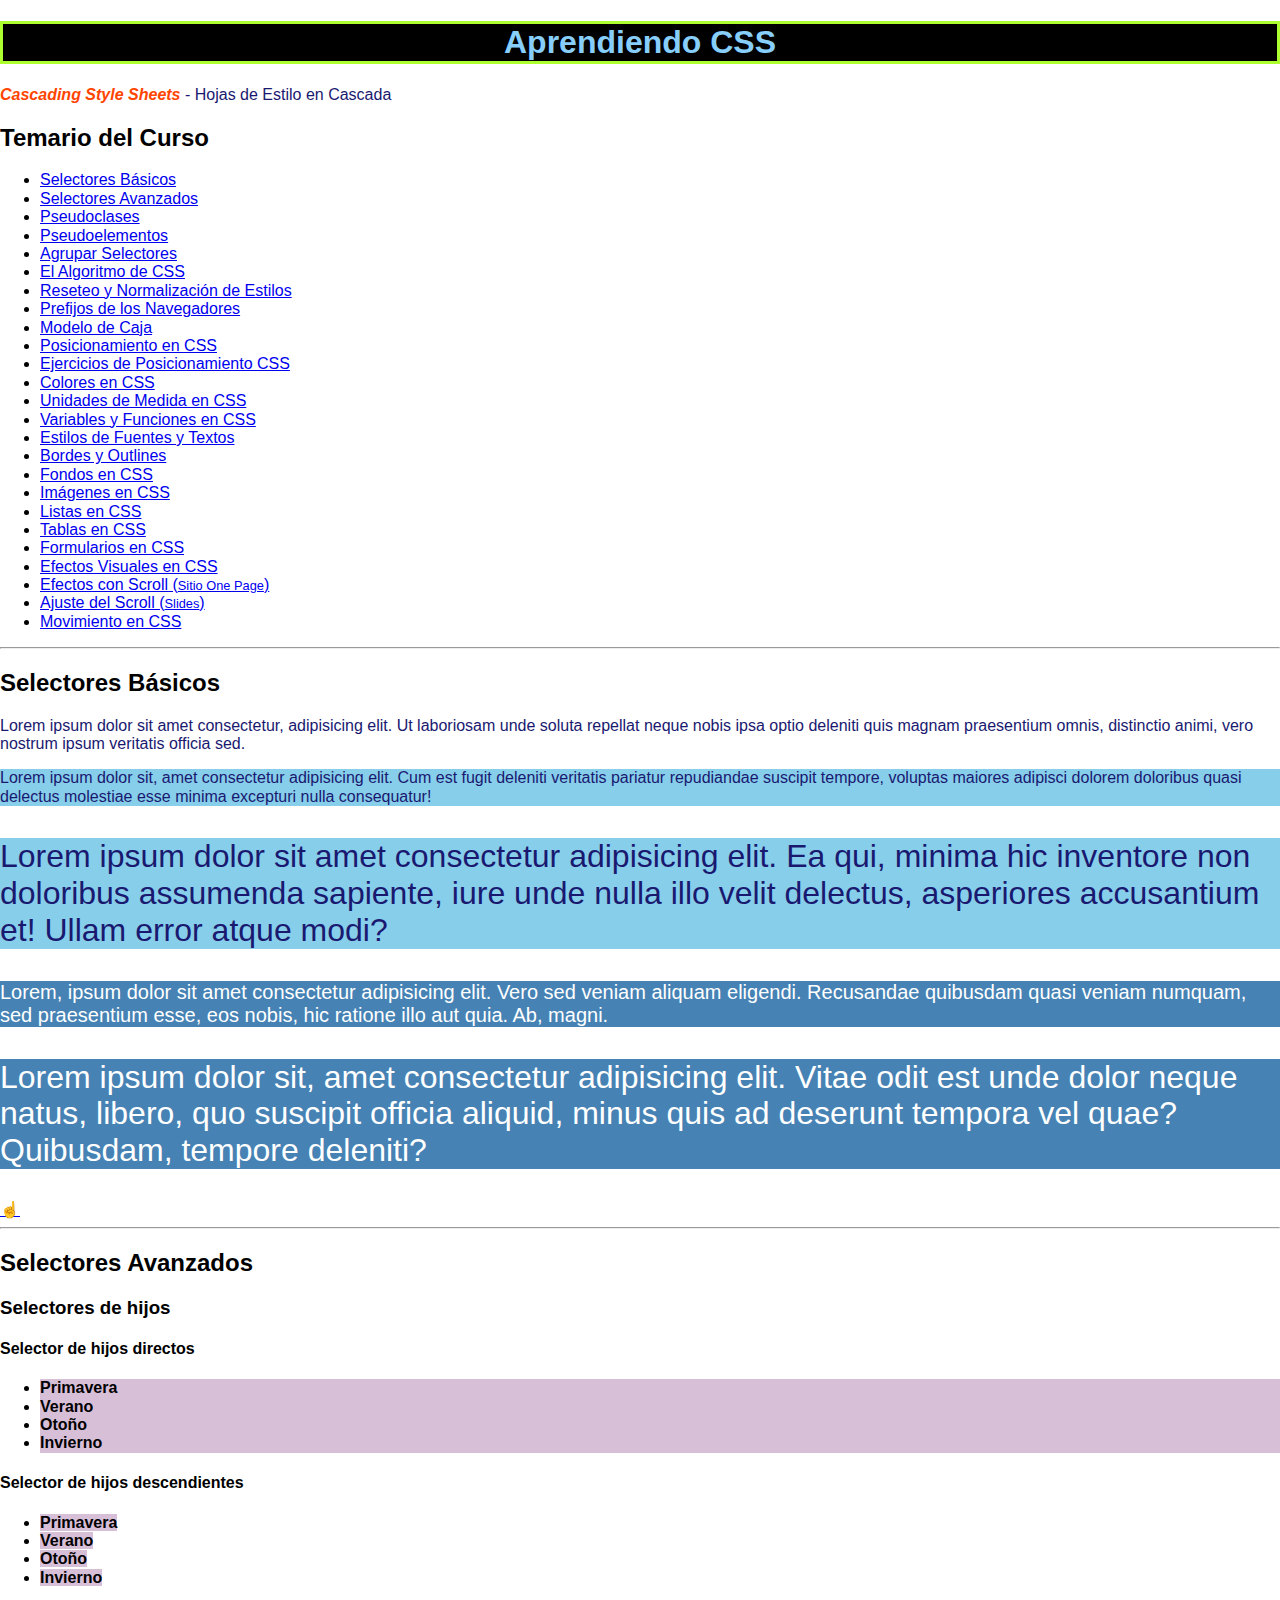
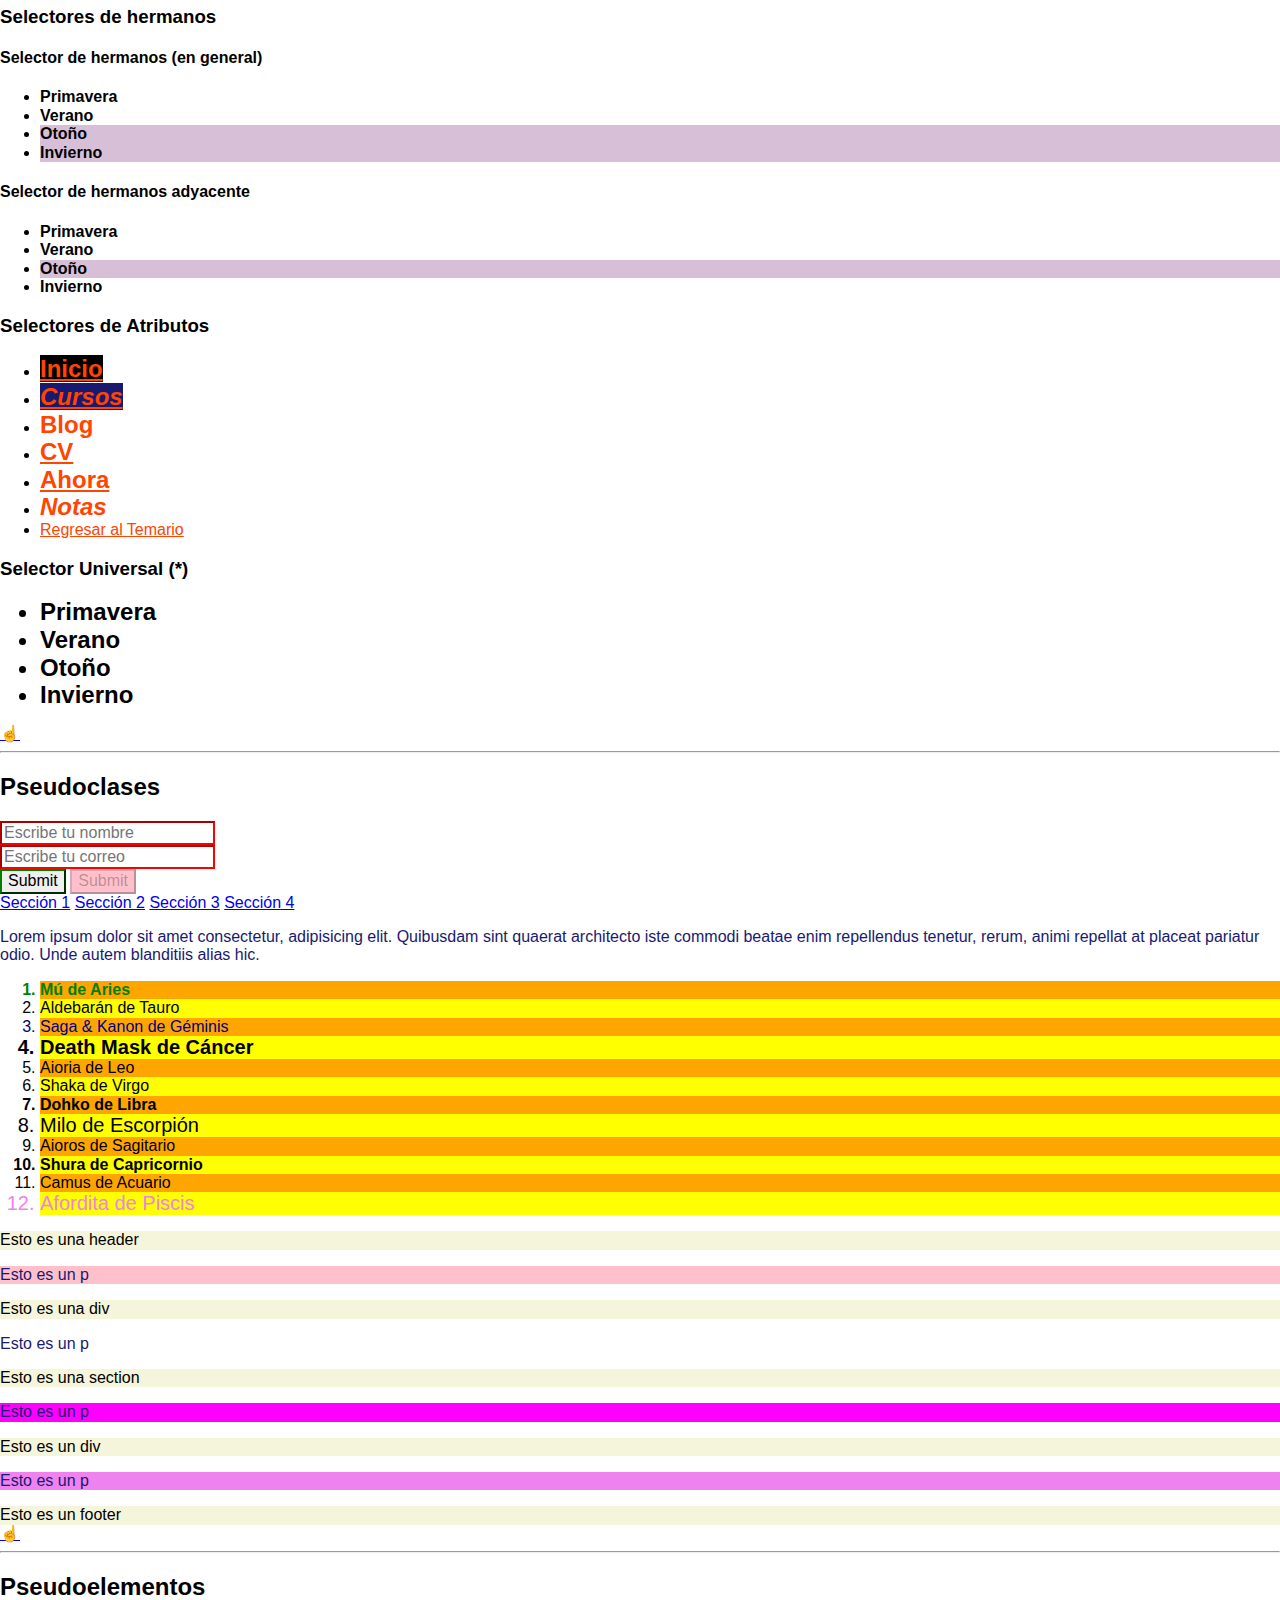
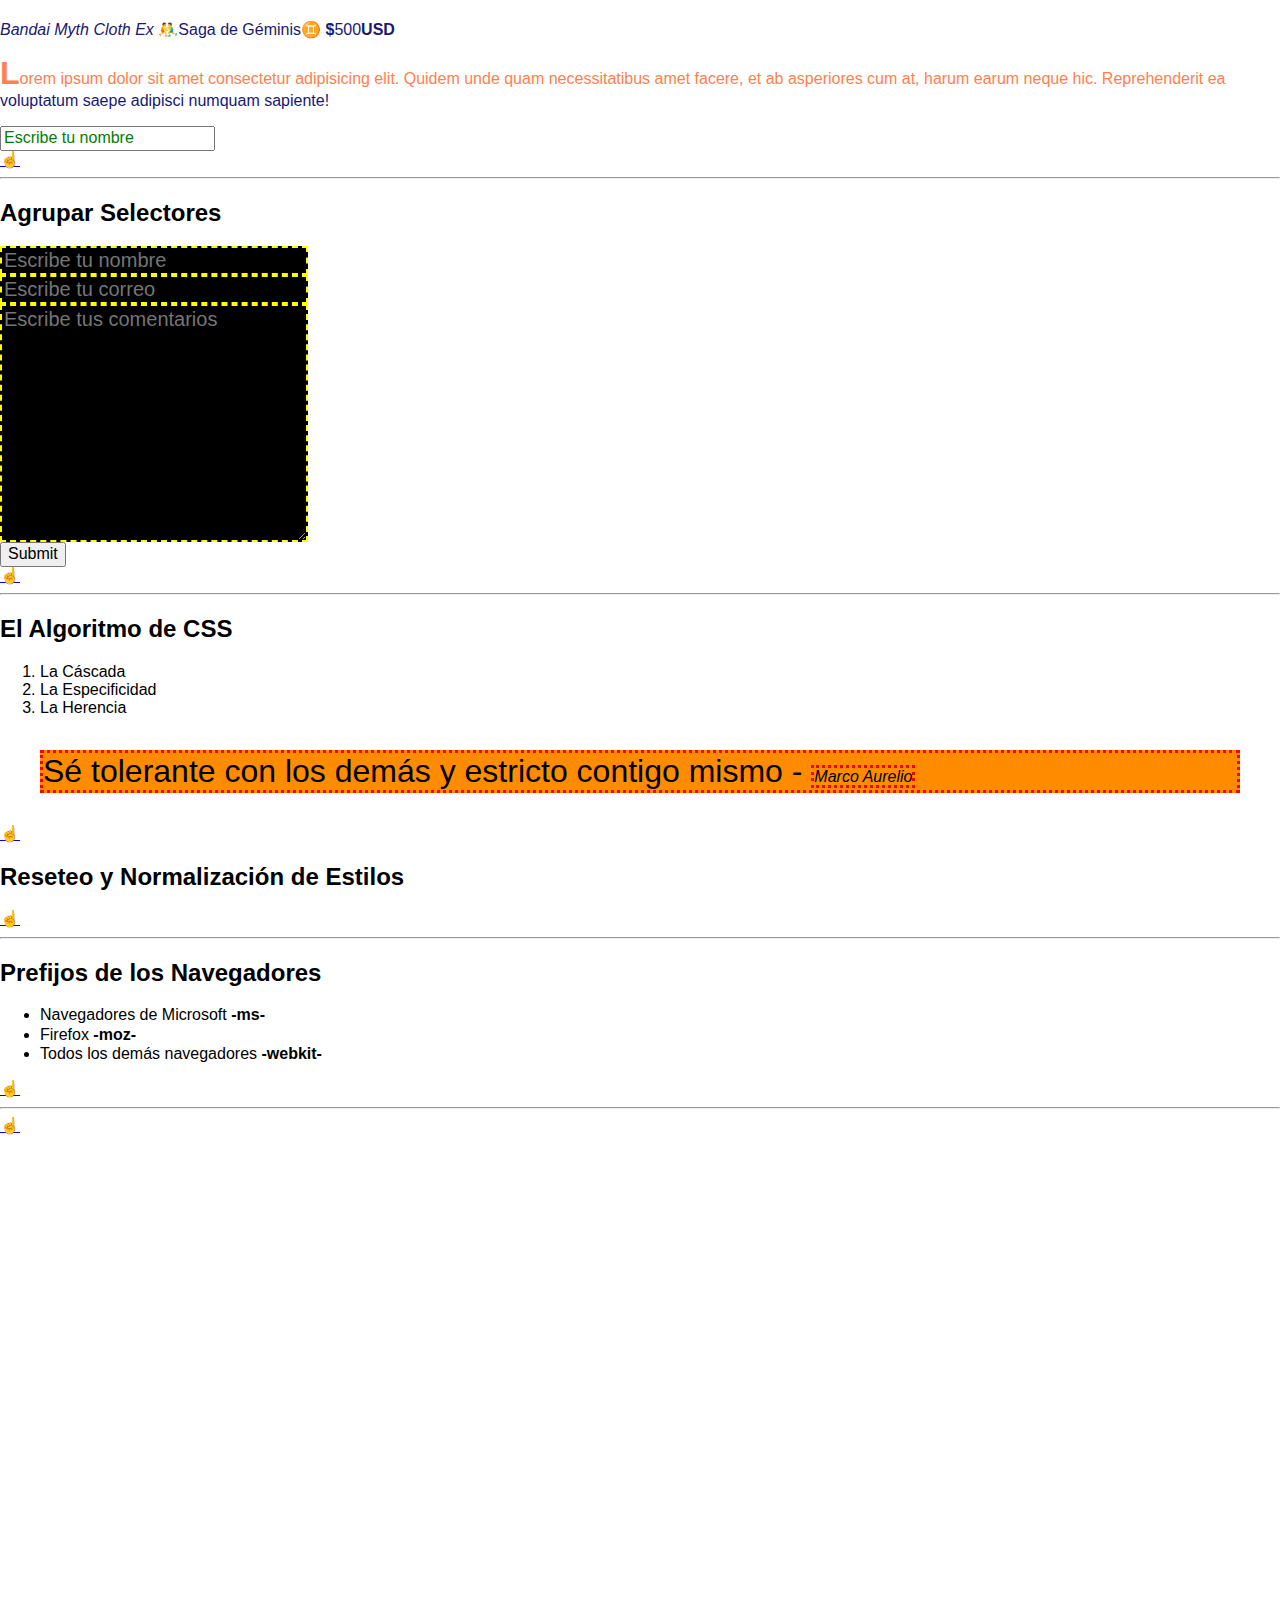
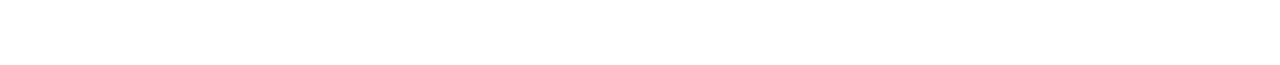
<file: 02-CursosCSS/index.html>
<!DOCTYPE html>
<html lang="es">

<head>
  <meta charset="UTF-8">
  <meta http-equiv="X-UA-Compatible" content="IE=edge">
  <meta name="viewport" content="width=device-width, initial-scale=1.0">
  <title>Curso de CSS</title>
  <!-- <link rel="stylesheet" href="css/reset.css"> -->
  <link rel="stylesheet" href="css/normalize.css">
  <link rel="stylesheet" href="css/style.css">
  <style>
    html {
      scroll-behavior: smooth;
    }

    h1 {
      color: yellowgreen;
    }
  </style>
</head>

<body>
  <article id="temario-css">
    <h1 style="color: lightskyblue;">Aprendiendo CSS</h1>
    <p><i style="font-weight: bold; color: orangered;">Cascading Style Sheets</i> - Hojas de Estilo en Cascada</p>
    <h2>Temario del Curso</h2>
    <ul>
      <li><a href="index.html#selectores-basicos">Selectores Básicos</a></li>
      <li><a href="index.html#selectores-avanzados">Selectores Avanzados</a></li>
      <li><a href="index.html#pseudoclases">Pseudoclases</a></li>
      <li><a href="index.html#pseudoelementos">Pseudoelementos</a></li>
      <li><a href="index.html#agrupar-selectores">Agrupar Selectores</a></li>
      <li><a href="index.html#algoritmo-css">El Algoritmo de CSS</a></li>
      <li><a href="index.html#reseteo-normalizacion">Reseteo y Normalización de Estilos</a></li>
      <li><a href="index.html#prefijos-navegadores">Prefijos de los Navegadores</a></li>
      <li><a href="box-model.html">Modelo de Caja</a></li>
      <li><a href="positions.html">Posicionamiento en CSS</a></li>
      <li><a href="positions-examples.html">Ejercicios de Posicionamiento CSS</a></li>
      <li><a href="colors.html">Colores en CSS</a></li>
      <li><a href="units.html">Unidades de Medida en CSS</a></li>
      <li><a href="variables-functions.html">Variables y Funciones en CSS</a></li>
      <li><a href="fonts-texts.html">Estilos de Fuentes y Textos</a></li>
      <li><a href="border-outline.html">Bordes y Outlines</a></li>
      <li><a href="backgrounds.html">Fondos en CSS</a></li>
      <li><a href="images.html">Imágenes en CSS</a></li>
      <li><a href="lists.html">Listas en CSS</a></li>
      <li><a href="tables.html">Tablas en CSS</a></li>
      <li><a href="forms.html">Formularios en CSS</a></li>
      <li><a href="visual-effects.html">Efectos Visuales en CSS</a></li>
      <li><a href="scroll-one-page.html">Efectos con Scroll (<small>Sitio One Page</small>)</a></li>
      <li><a href="scroll-snap-slides.html">Ajuste del Scroll (<small>Slides</small>)</a></li>
      <li><a href="motion.html">Movimiento en CSS</a></li>
    </ul>
  </article>
  <hr>
  <article id="selectores-basicos">
    <h2>Selectores Básicos</h2>
    <p>
      Lorem ipsum dolor sit amet consectetur, adipisicing elit. Ut laboriosam unde soluta repellat neque nobis ipsa
      optio deleniti quis magnam praesentium omnis, distinctio animi, vero nostrum ipsum veritatis officia sed.
    </p>
    <p id="parrafo-dos">
      Lorem ipsum dolor sit, amet consectetur adipisicing elit. Cum est fugit deleniti veritatis pariatur repudiandae
      suscipit tempore, voluptas maiores adipisci dolorem doloribus quasi delectus molestiae esse minima excepturi nulla
      consequatur!
    </p>
    <p class="text-32 bg-skyblue">
      Lorem ipsum dolor sit amet consectetur adipisicing elit. Ea qui, minima hic inventore non doloribus assumenda
      sapiente, iure unde nulla illo velit delectus, asperiores accusantium et! Ullam error atque modi?
    </p>
    <p class="text-20 bg-steelblue text-white">
      Lorem, ipsum dolor sit amet consectetur adipisicing elit. Vero sed veniam aliquam eligendi. Recusandae quibusdam
      quasi veniam numquam, sed praesentium esse, eos nobis, hic ratione illo aut quia. Ab, magni.
    </p>
    <p class="text-32 bg-steelblue text-white">
      Lorem ipsum dolor sit, amet consectetur adipisicing elit. Vitae odit est unde dolor neque natus, libero, quo
      suscipit officia aliquid, minus quis ad deserunt tempora vel quae? Quibusdam, tempore deleniti?
    </p>
    <a href="index.html#temario-css">☝️</a>
  </article>
  <hr>
  <article id="selectores-avanzados">
    <h2>Selectores Avanzados</h2>
    <h3>Selectores de hijos</h3>
    <h4>Selector de hijos directos</h4>
    <ul class="hijos-directos">
      <li><b>Primavera</b></li>
      <li><b>Verano</b></li>
      <li><b>Otoño</b></li>
      <li><b>Invierno</b></li>
    </ul>
    <h4>Selector de hijos descendientes</h4>
    <ul class="hijos-descendientes">
      <li><b>Primavera</b></li>
      <li><b>Verano</b></li>
      <li><b>Otoño</b></li>
      <li><b>Invierno</b></li>
    </ul>
    <h3>Selectores de hermanos</h3>
    <h4>Selector de hermanos (en general)</h4>
    <ul>
      <li><b>Primavera</b></li>
      <li class="hermanos-general"><b>Verano</b></li>
      <li><b>Otoño</b></li>
      <li><b>Invierno</b></li>
    </ul>
    <h4>Selector de hermanos adyacente</h4>
    <ul>
      <li><b>Primavera</b></li>
      <li class="hermanos-adyacentes"><b>Verano</b></li>
      <li><b>Otoño</b></li>
      <li><b>Invierno</b></li>
    </ul>
    <h3>Selectores de Atributos</h3>
    <nav class="selectores-atributos">
      <ul>
        <li><a href="https://jonmircha.com" target="_blank">Inicio</a></li>
        <li><a class="menu-item cursos button" href="https://jonmircha.com/cursos" target="_blank">Cursos</a></li>
        <li><a href="http://jonmircha.com/blog" target="_blank">Blog</a></li>
        <li><a href="https://jonmircha.com/cv" target="_blank">CV</a></li>
        <li><a class="menu item ahora button" href="https://jonmircha.com/ahora" target="_blank">Ahora</a></li>
        <li><a class="menu-item notas button" href="http://jonmircha.com/notas" target="_blank">Notas</a></li>
        <li><a href="index.html#temario-css">Regresar al Temario</a></li>
      </ul>
    </nav>
    <h3>Selector Universal (*)</h3>
    <ul class="selector-universal">
      <li><b>Primavera</b></li>
      <li><b>Verano</b></li>
      <li><b>Otoño</b></li>
      <li><b>Invierno</b></li>
    </ul>
    <a href="index.html#temario-css">☝️</a>
  </article>
  <hr>
  <article id="pseudoclases">
    <h2>Pseudoclases</h2>
    <form class="form-pseudoclases">
      <input type="text" name="nombre" placeholder="Escribe tu nombre" required>
      <br>
      <input type="email" name="correo" placeholder="Escribe tu correo" required>
      <br>
      <input type="submit">
      <input type="submit" disabled>
    </form>
    <nav class="menu-pseudoclases">
      <a href="#seccion1">Sección 1</a>
      <a href="#seccion2">Sección 2</a>
      <a href="#seccion3">Sección 3</a>
      <a href="#seccion4">Sección 4</a>
    </nav>
    <p class="p-pseudoclases">
      Lorem ipsum dolor sit amet consectetur, adipisicing elit. Quibusdam sint quaerat architecto iste commodi beatae
      enim repellendus tenetur, rerum, animi repellat at placeat pariatur odio. Unde autem blanditiis alias hic.
    </p>
    <ol class="lista-pseudoclases">
      <li>Mú de Aries</li>
      <li>Aldebarán de Tauro</li>
      <li>Saga & Kanon de Géminis</li>
      <li>Death Mask de Cáncer</li>
      <li>Aioria de Leo</li>
      <li>Shaka de Virgo</li>
      <li>Dohko de Libra</li>
      <li>Milo de Escorpión</li>
      <li>Aioros de Sagitario</li>
      <li>Shura de Capricornio</li>
      <li>Camus de Acuario</li>
      <li>Afordita de Piscis</li>
    </ol>
    <article class="articulo-pseudoclases">
      <header>Esto es una header</header>
      <p>Esto es un p</p>
      <div>Esto es una div</div>
      <p>Esto es un p</p>
      <section>Esto es una section</section>
      <p>Esto es un p</p>
      <div>Esto es un div</div>
      <p>Esto es un p</p>
      <footer>Esto es un footer</footer>
    </article>
    <a href="index.html#temario-css">☝️</a>
  </article>
  <hr>
  <article id="pseudoelementos">
    <h2>Pseudoelementos</h2>
    <p>
      <i>Bandai Myth Cloth Ex</i> <span class="saga-geminis">Saga de Géminis</span> <span class="saga-precio">500</span>
    </p>
    <p class="p-pseudoelementos">
      Lorem ipsum dolor sit amet consectetur adipisicing elit. Quidem unde quam necessitatibus amet facere, et ab
      asperiores cum at, harum earum neque hic. Reprehenderit ea voluptatum saepe adipisci numquam sapiente!
    </p>
    <input class="input-pseudoelementos" type="text" name="nombre" placeholder="Escribe tu nombre">
    <br>
    <a href="index.html#temario-css">☝️</a>
  </article>
  <hr>
  <article id="agrupar-selectores">
    <h2>Agrupar Selectores</h2>
    <form class="form-agrupar-selectores">
      <input type="text" name="nombre" placeholder="Escribe tu nombre">
      <input type="email" name="correo" placeholder="Escribe tu correo">
      <textarea name="comentarios" placeholder="Escribe tus comentarios" cols="30" rows="10"></textarea>
      <input type="submit">
    </form>
    <a href="index.html#temario-css">☝️</a>
  </article>
  <hr>
  <article id="algoritmo-css">
    <h2>El Algoritmo de CSS</h2>
    <ol>
      <li>La Cáscada</li>
      <li>La Especificidad</li>
      <li>La Herencia</li>
    </ol>
    <blockquote id="cita-marco" class="cita-marco" style="background-color: rebeccapurple;">
      Sé tolerante con los demás y estricto contigo mismo - <cite>Marco Aurelio</cite>
    </blockquote>
    <a href="index.html#temario-css">☝️</a>
  </article>
  <article id="reseteo-normalizacion">
    <h2>Reseteo y Normalización de Estilos</h2>
    <a href="index.html#temario-css">☝️</a>
  </article>
  <hr>
  <article id="prefijos-navegadores">
    <h2>Prefijos de los Navegadores</h2>
    <ul>
      <li>Navegadores de Microsoft <code><b>-ms-</b></code></li>
      <li>Firefox <code><b>-moz-</b></code></li>
      <li>Todos los demás navegadores <code><b>-webkit-</b></code></li>
    </ul>
    <a href="index.html#temario-css">☝️</a>
  </article>
  <hr>
  <a href="index.html#temario-css">☝️</a>
  <br><br><br><br><br><br><br><br><br><br><br><br><br><br><br><br><br><br><br><br><br><br><br><br><br><br><br><br><br><br>
</body>

</html>
</file>
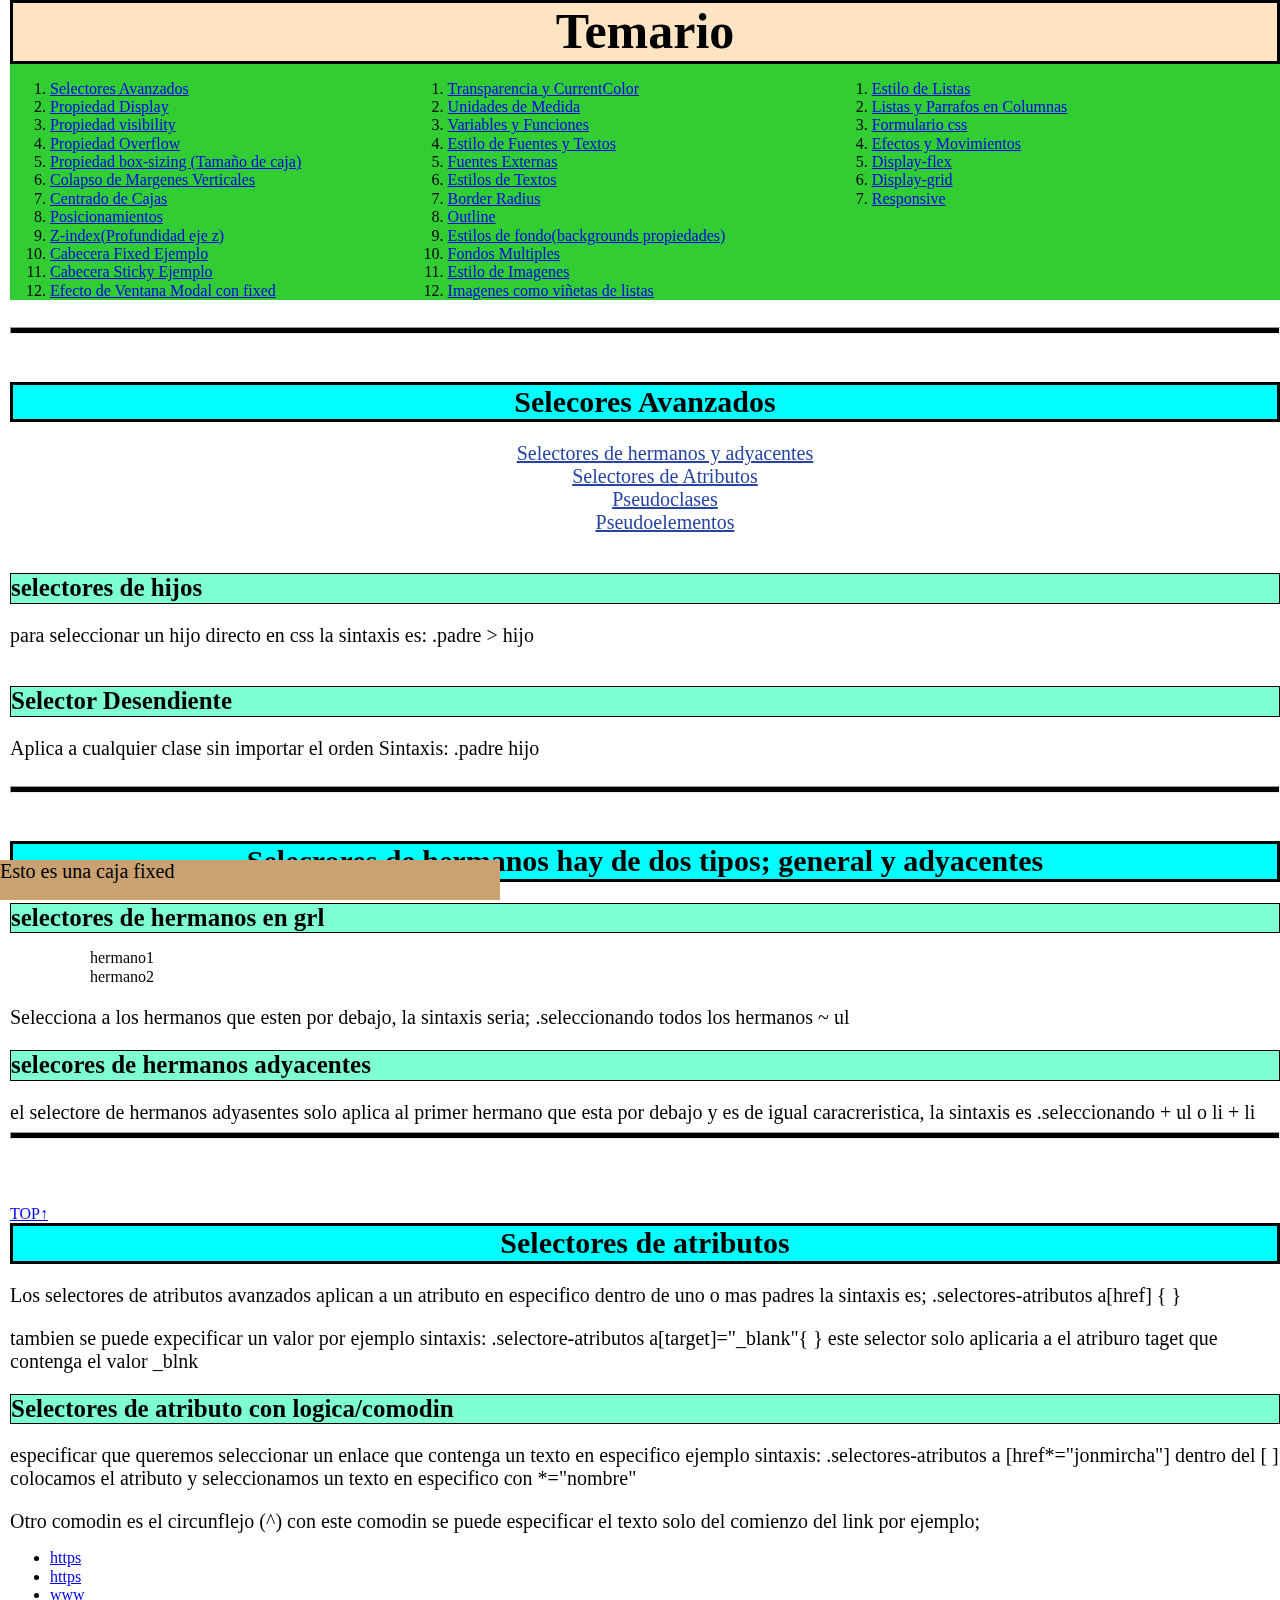
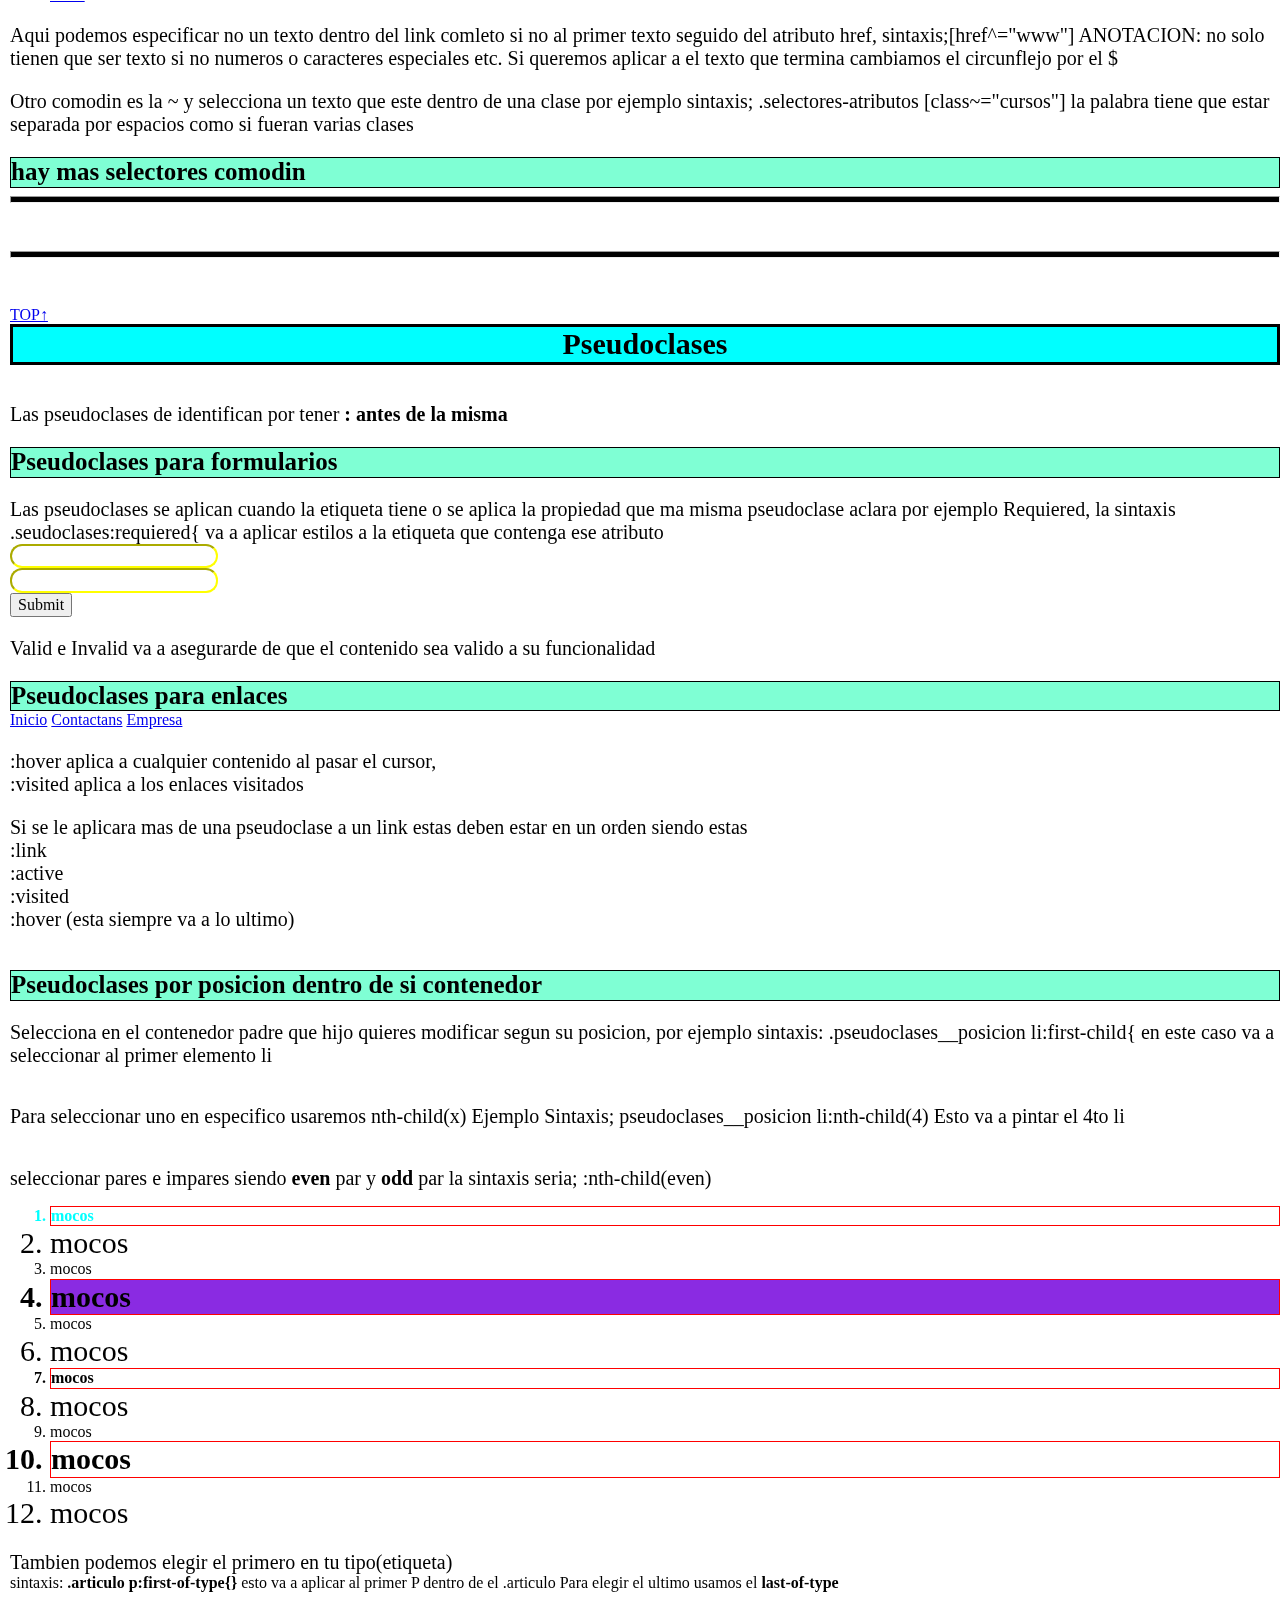
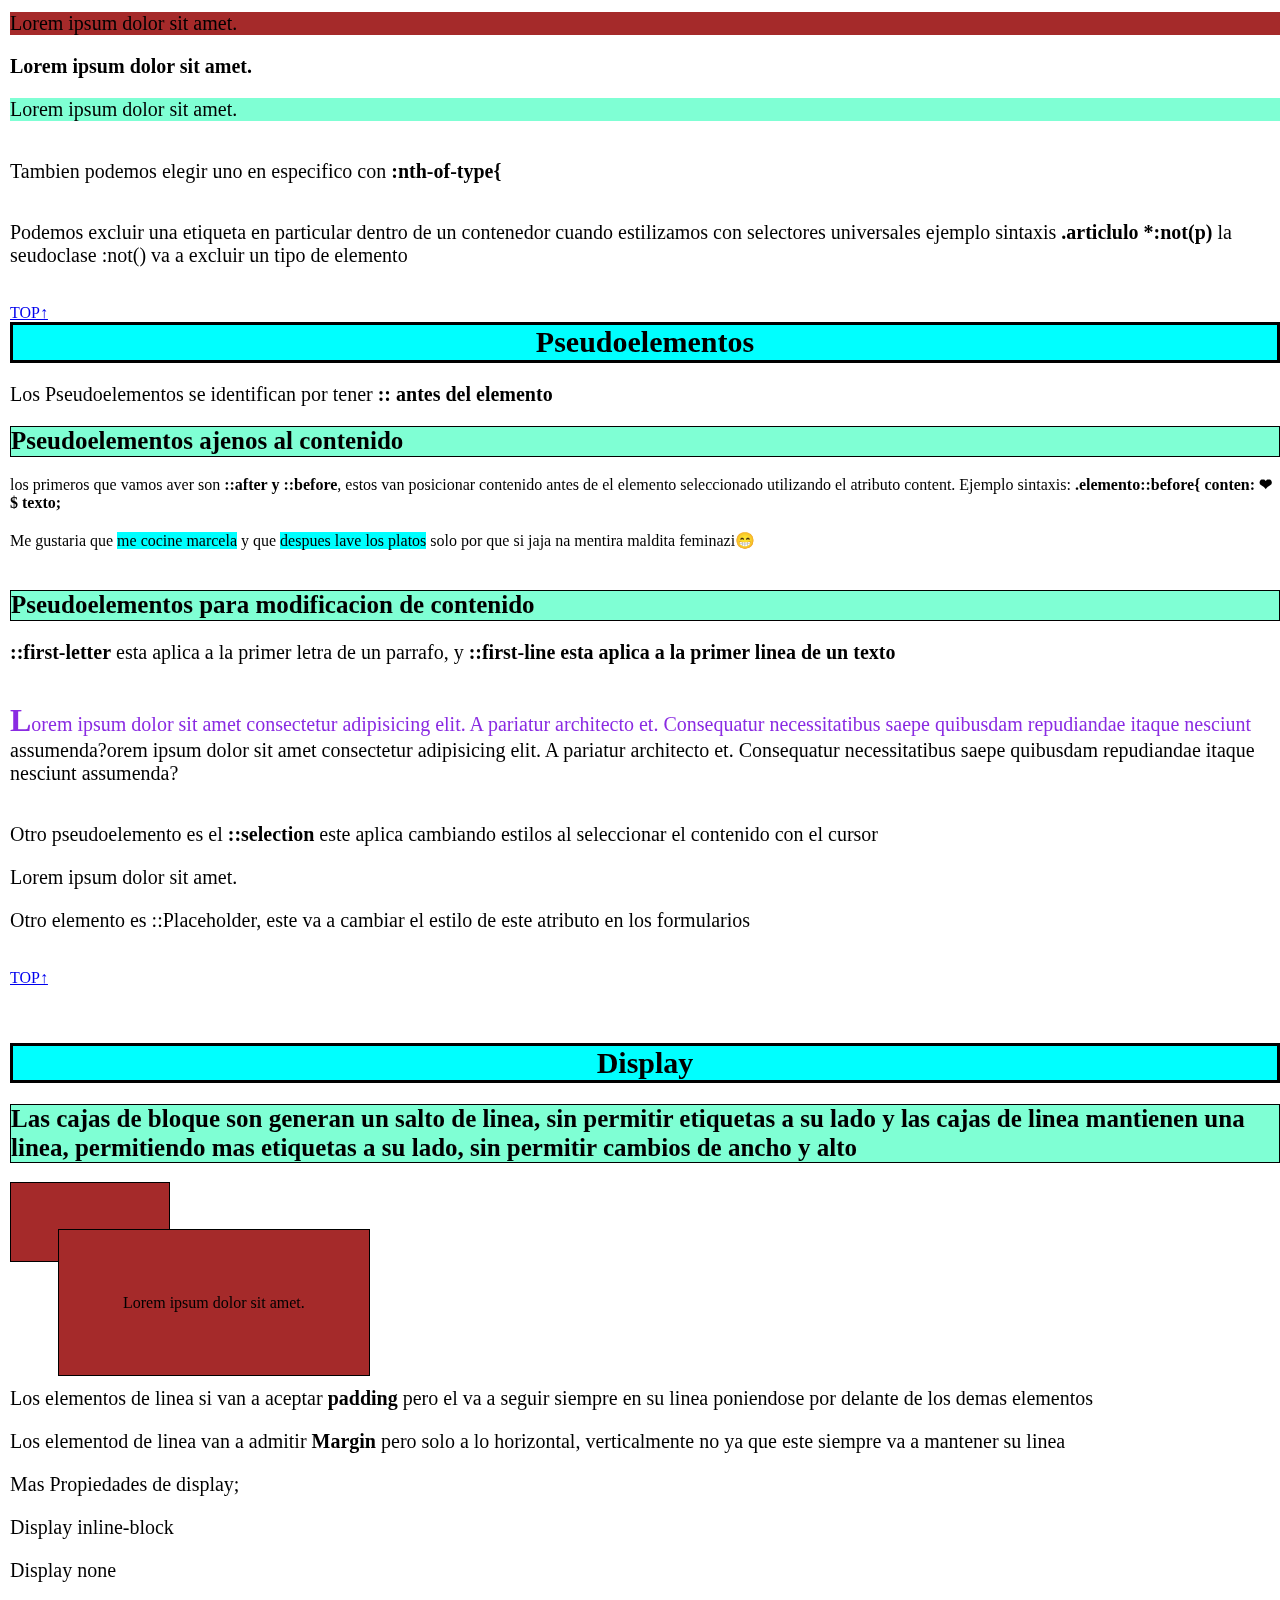
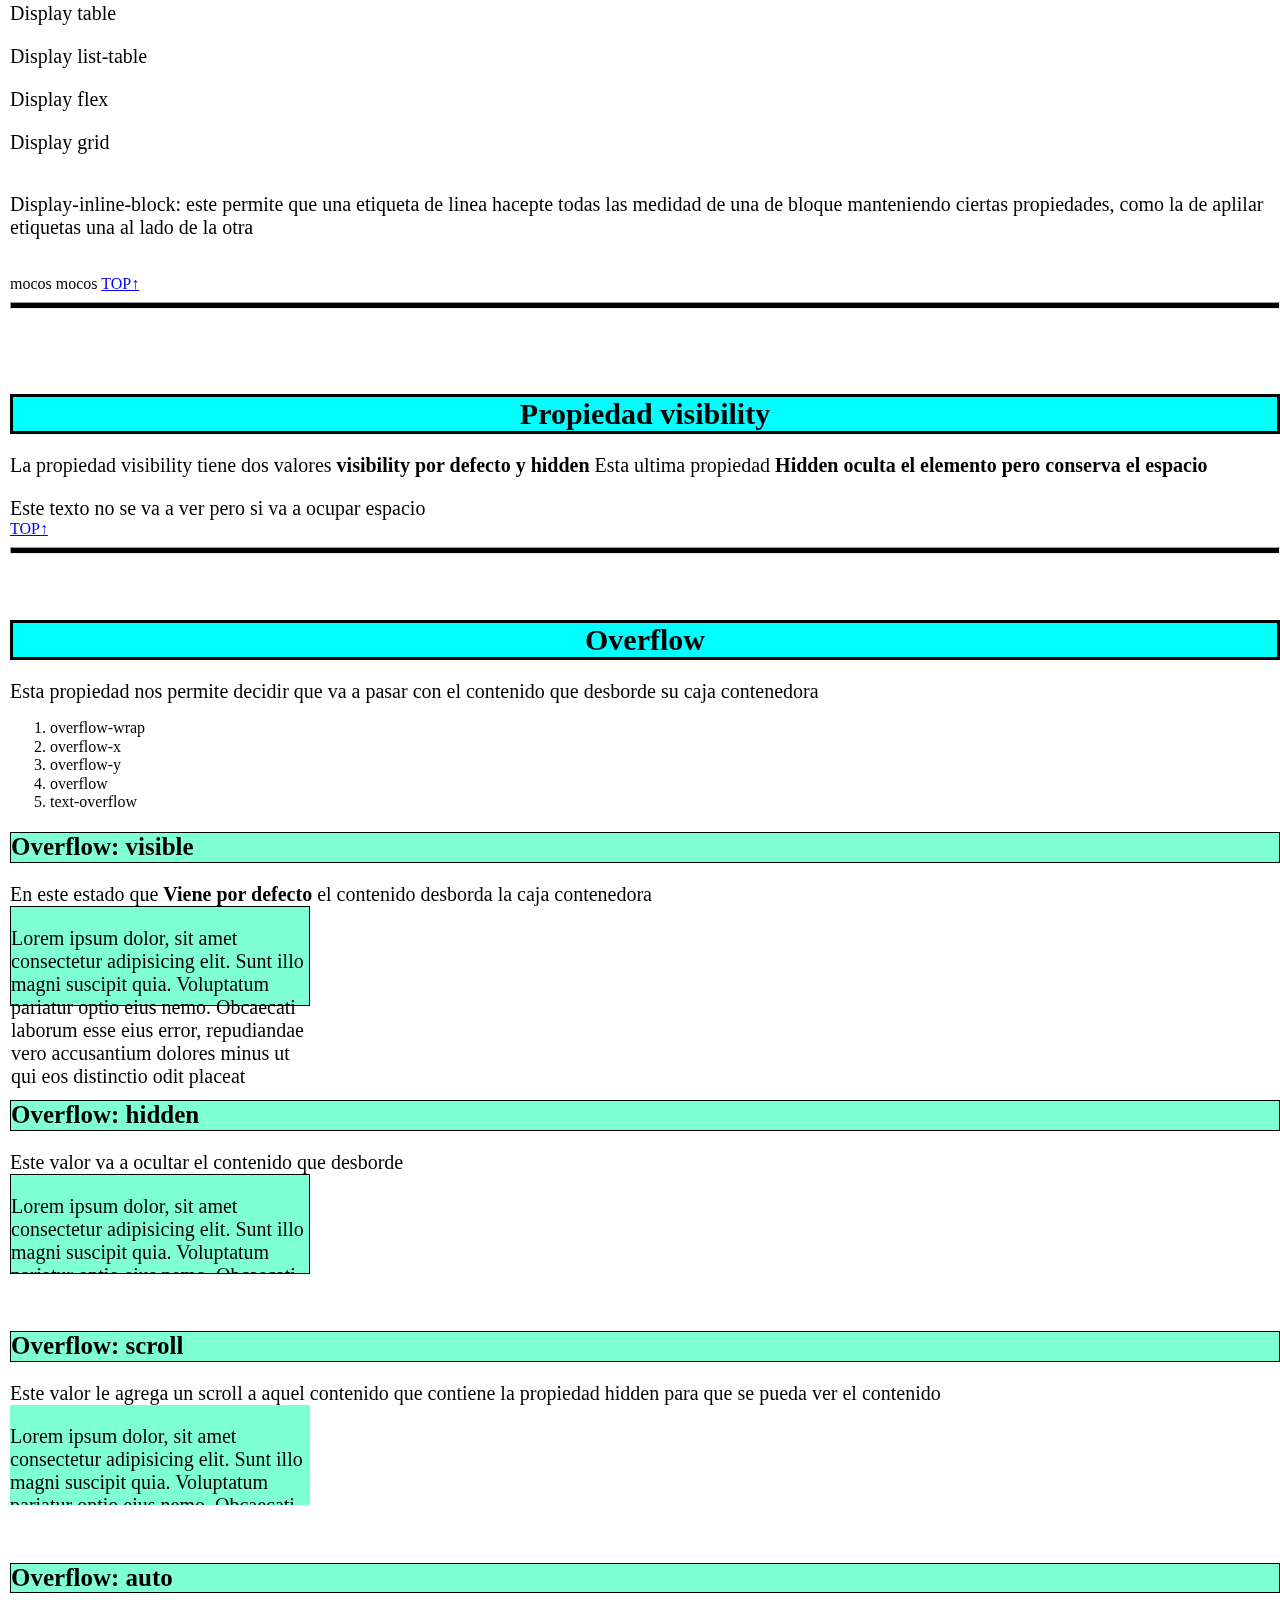
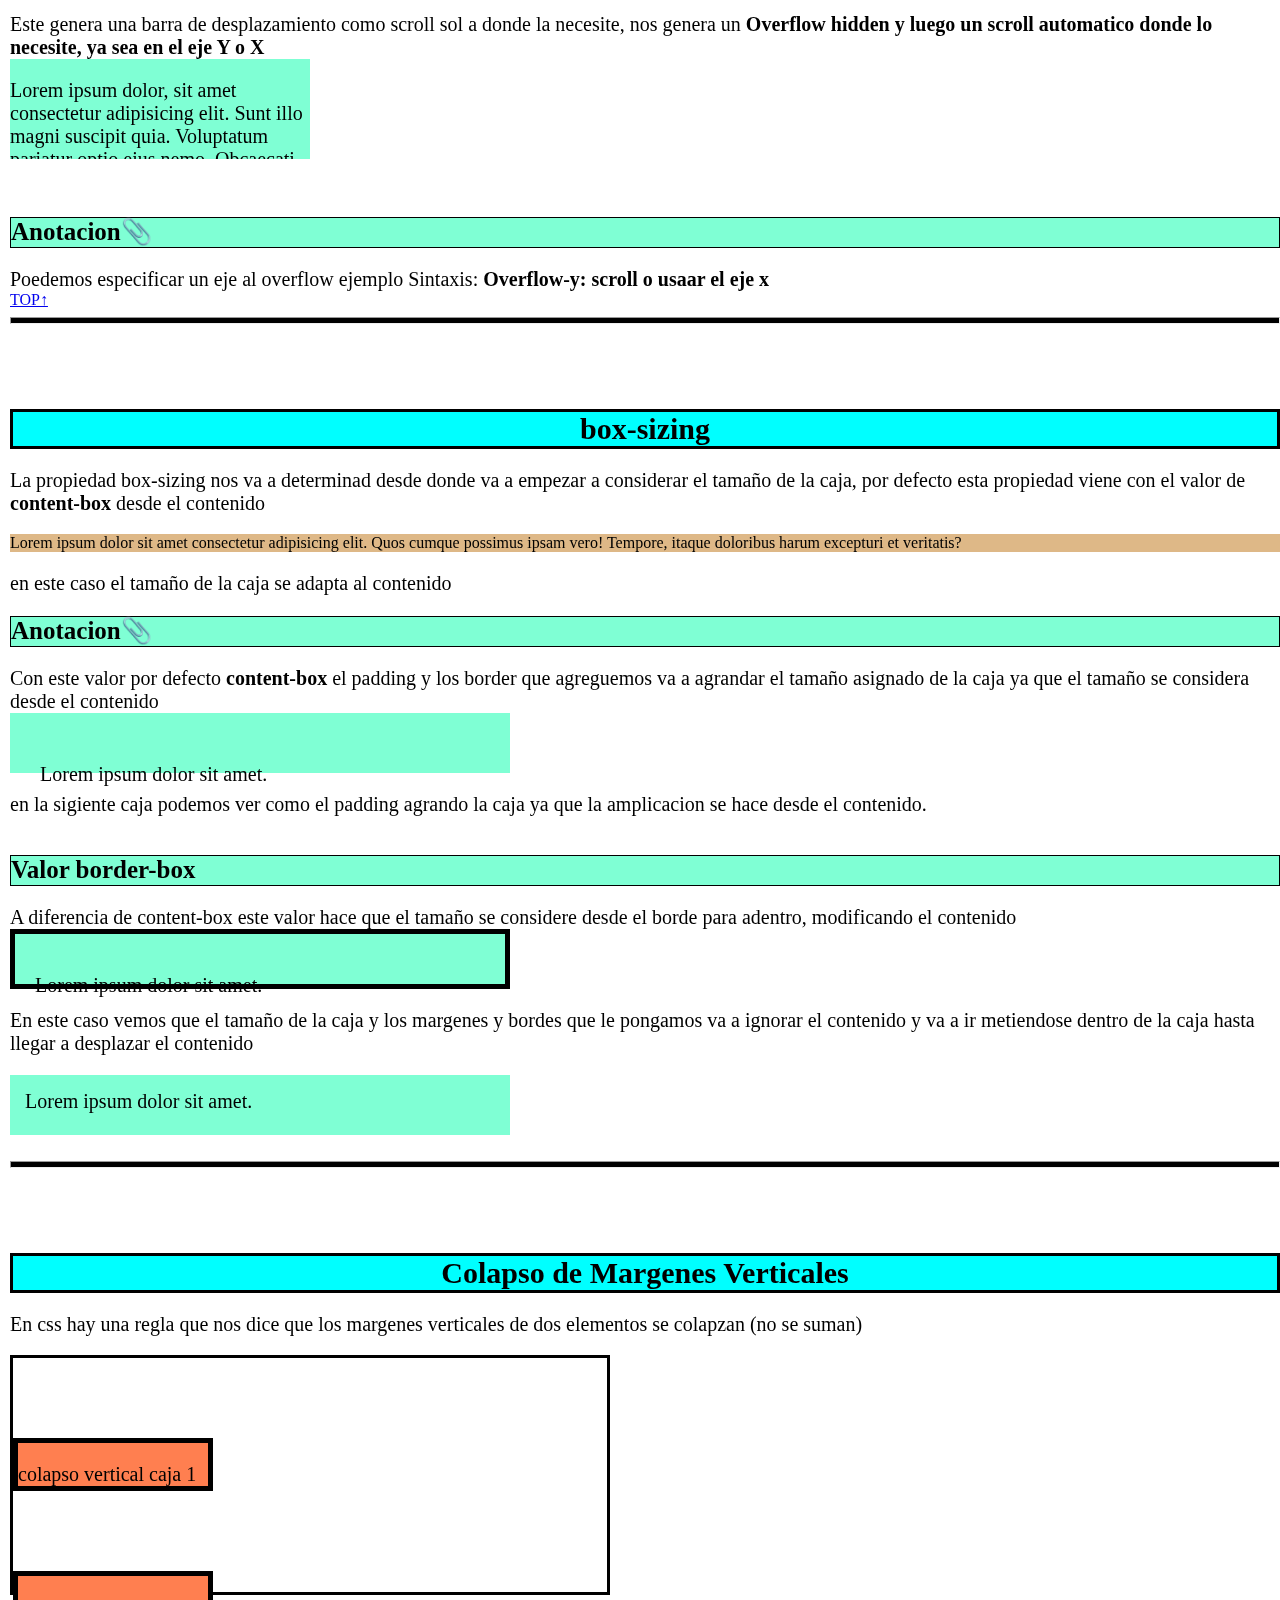
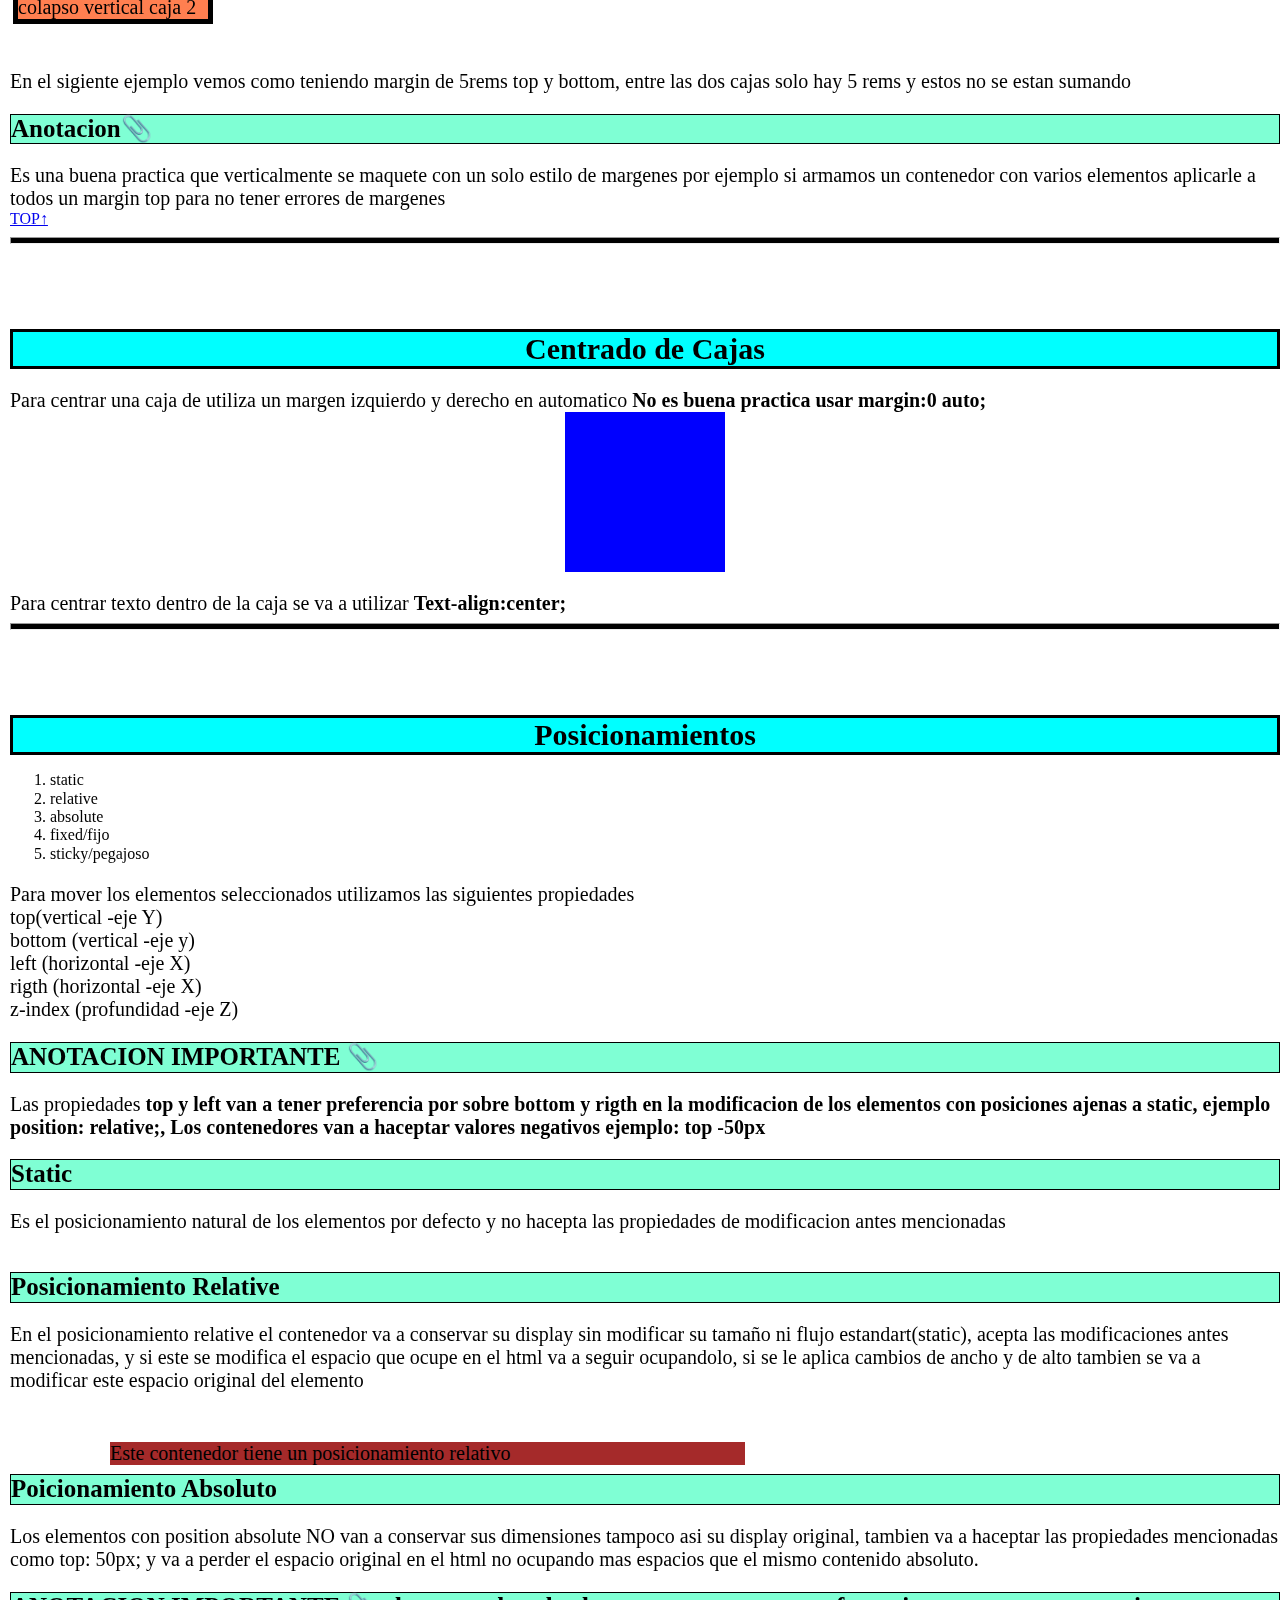
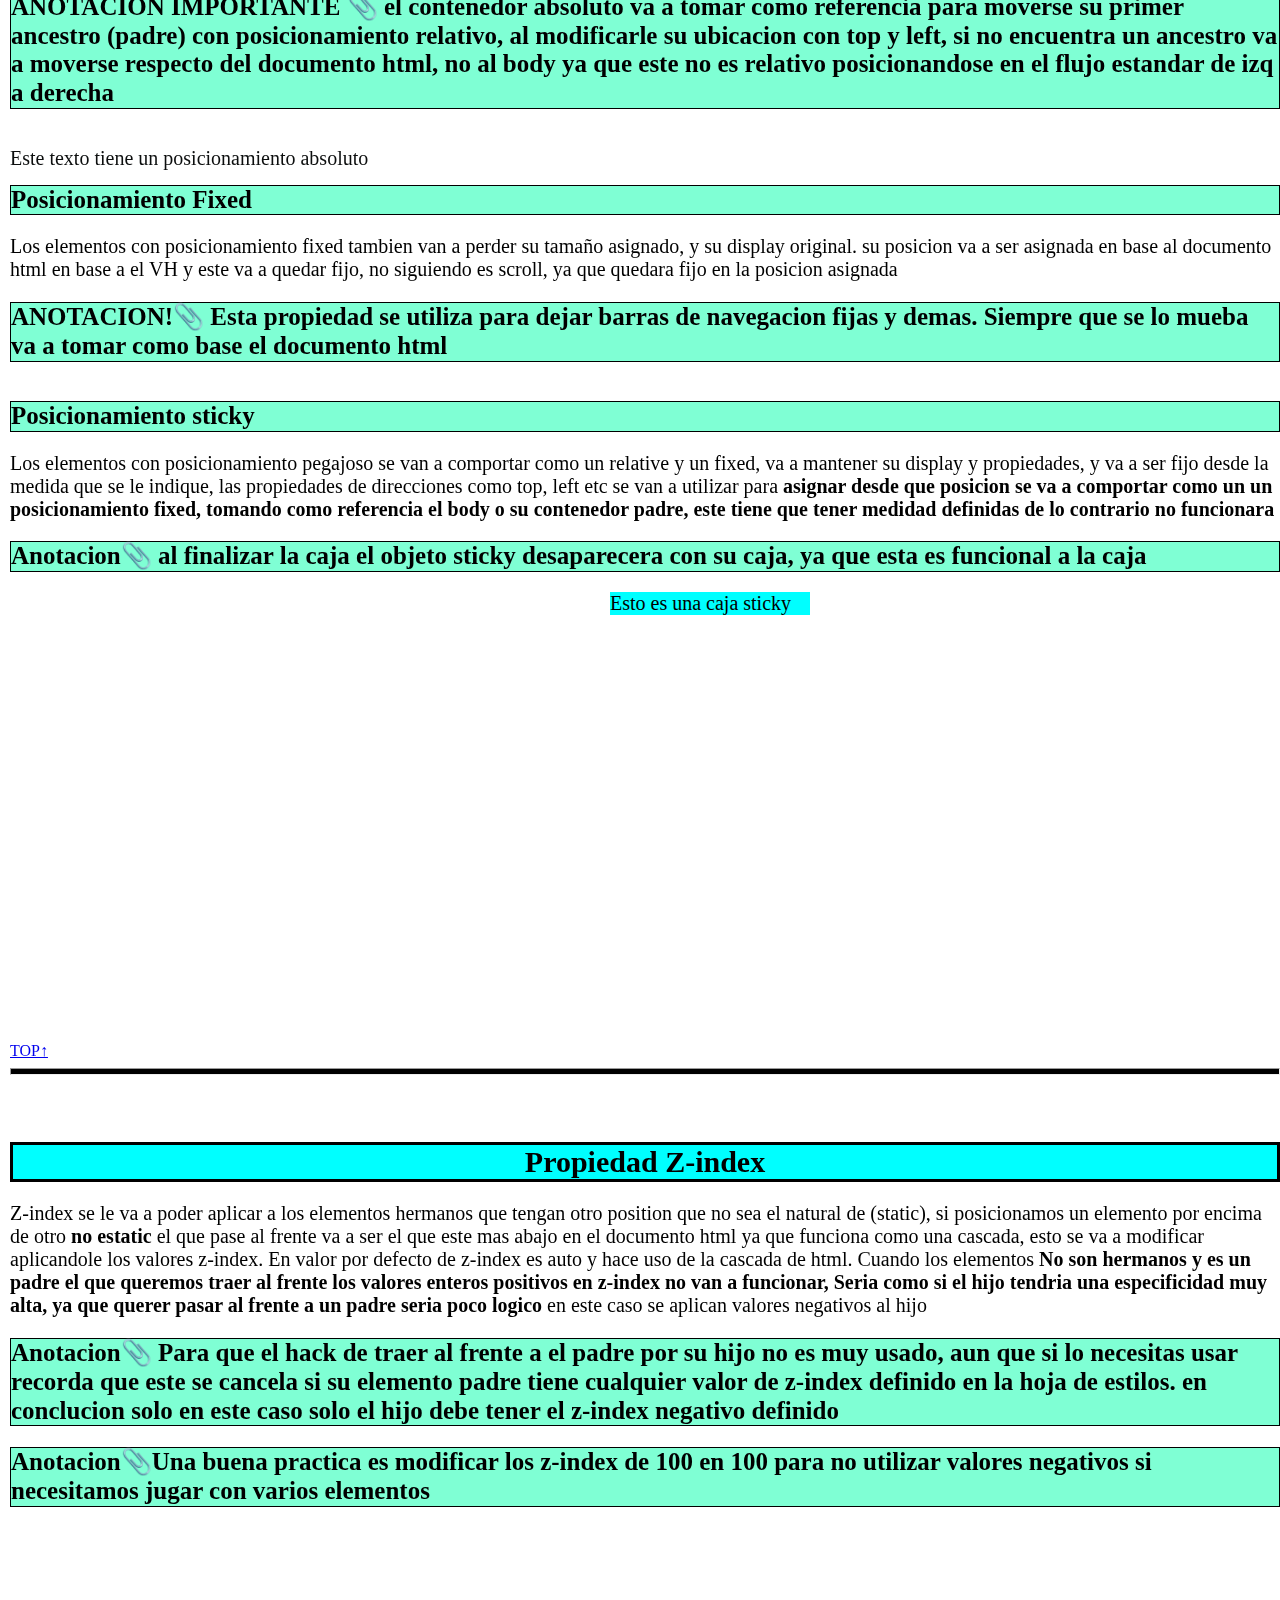
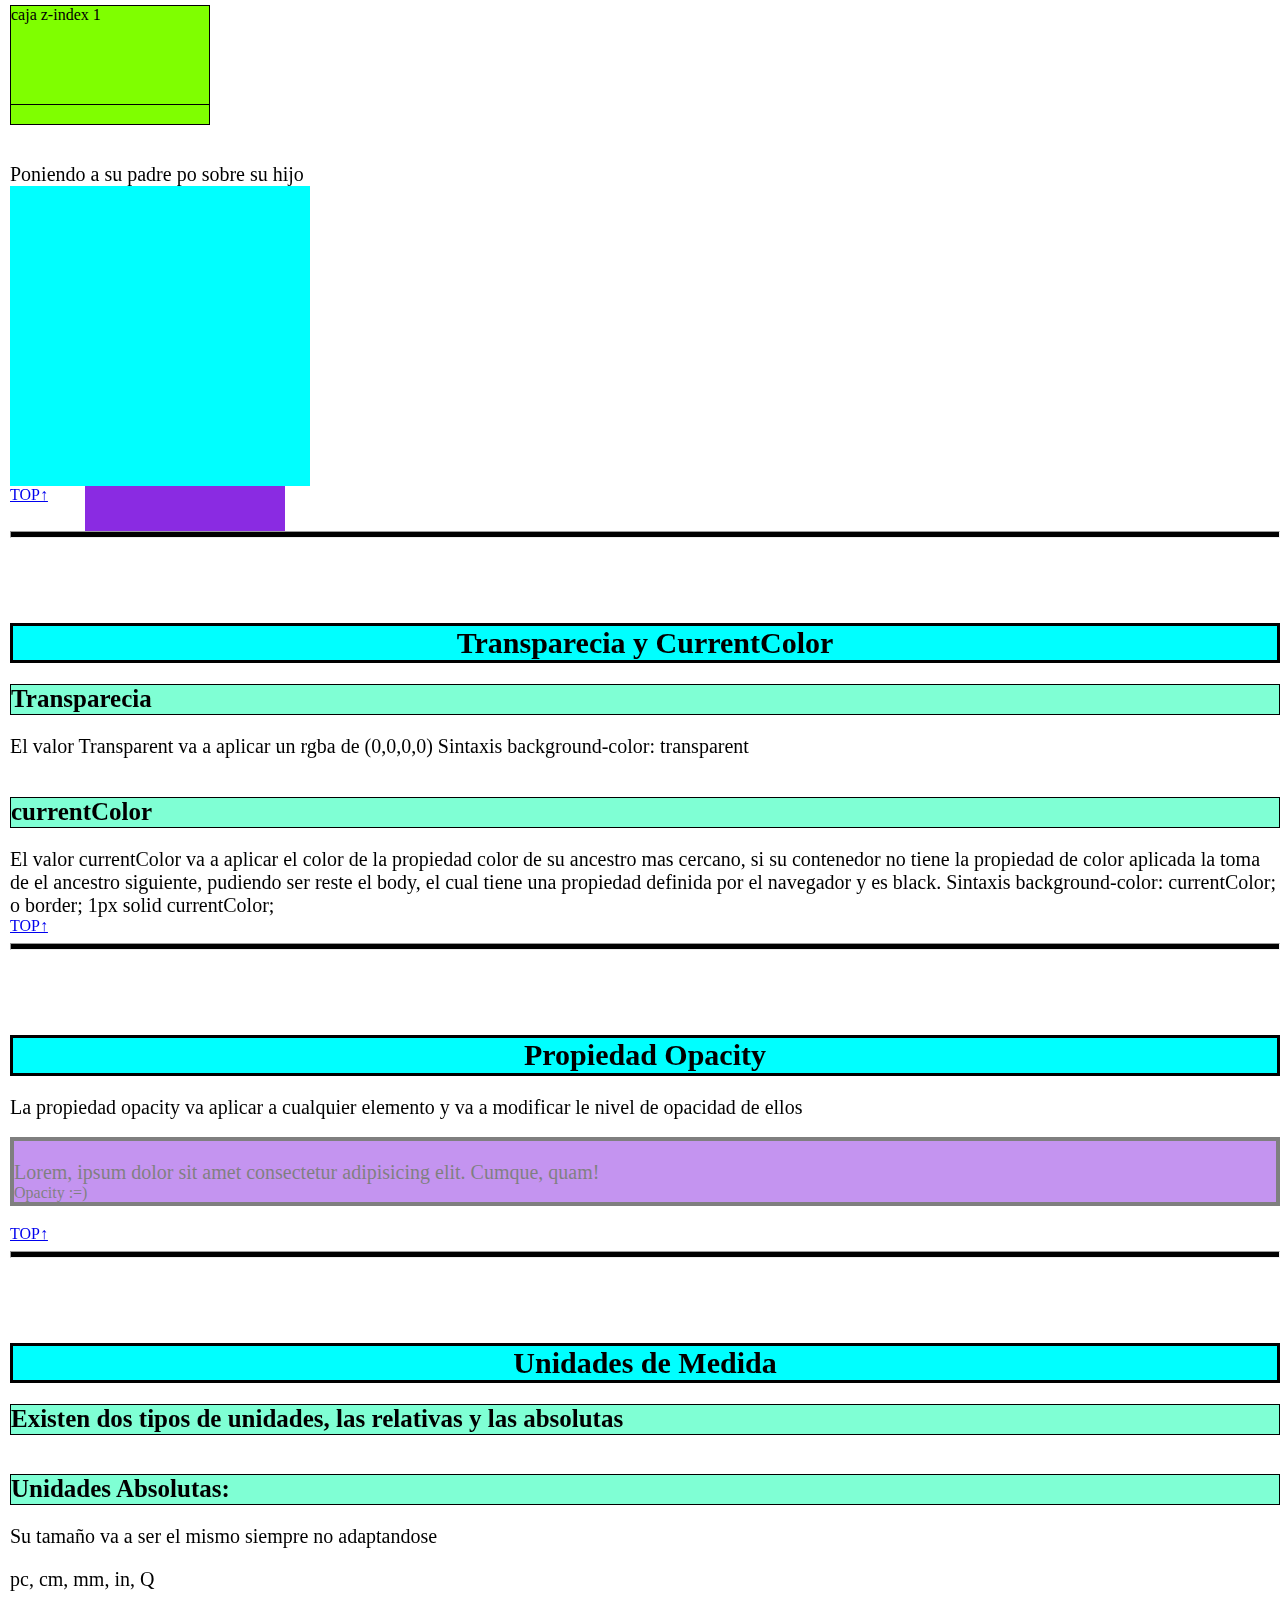
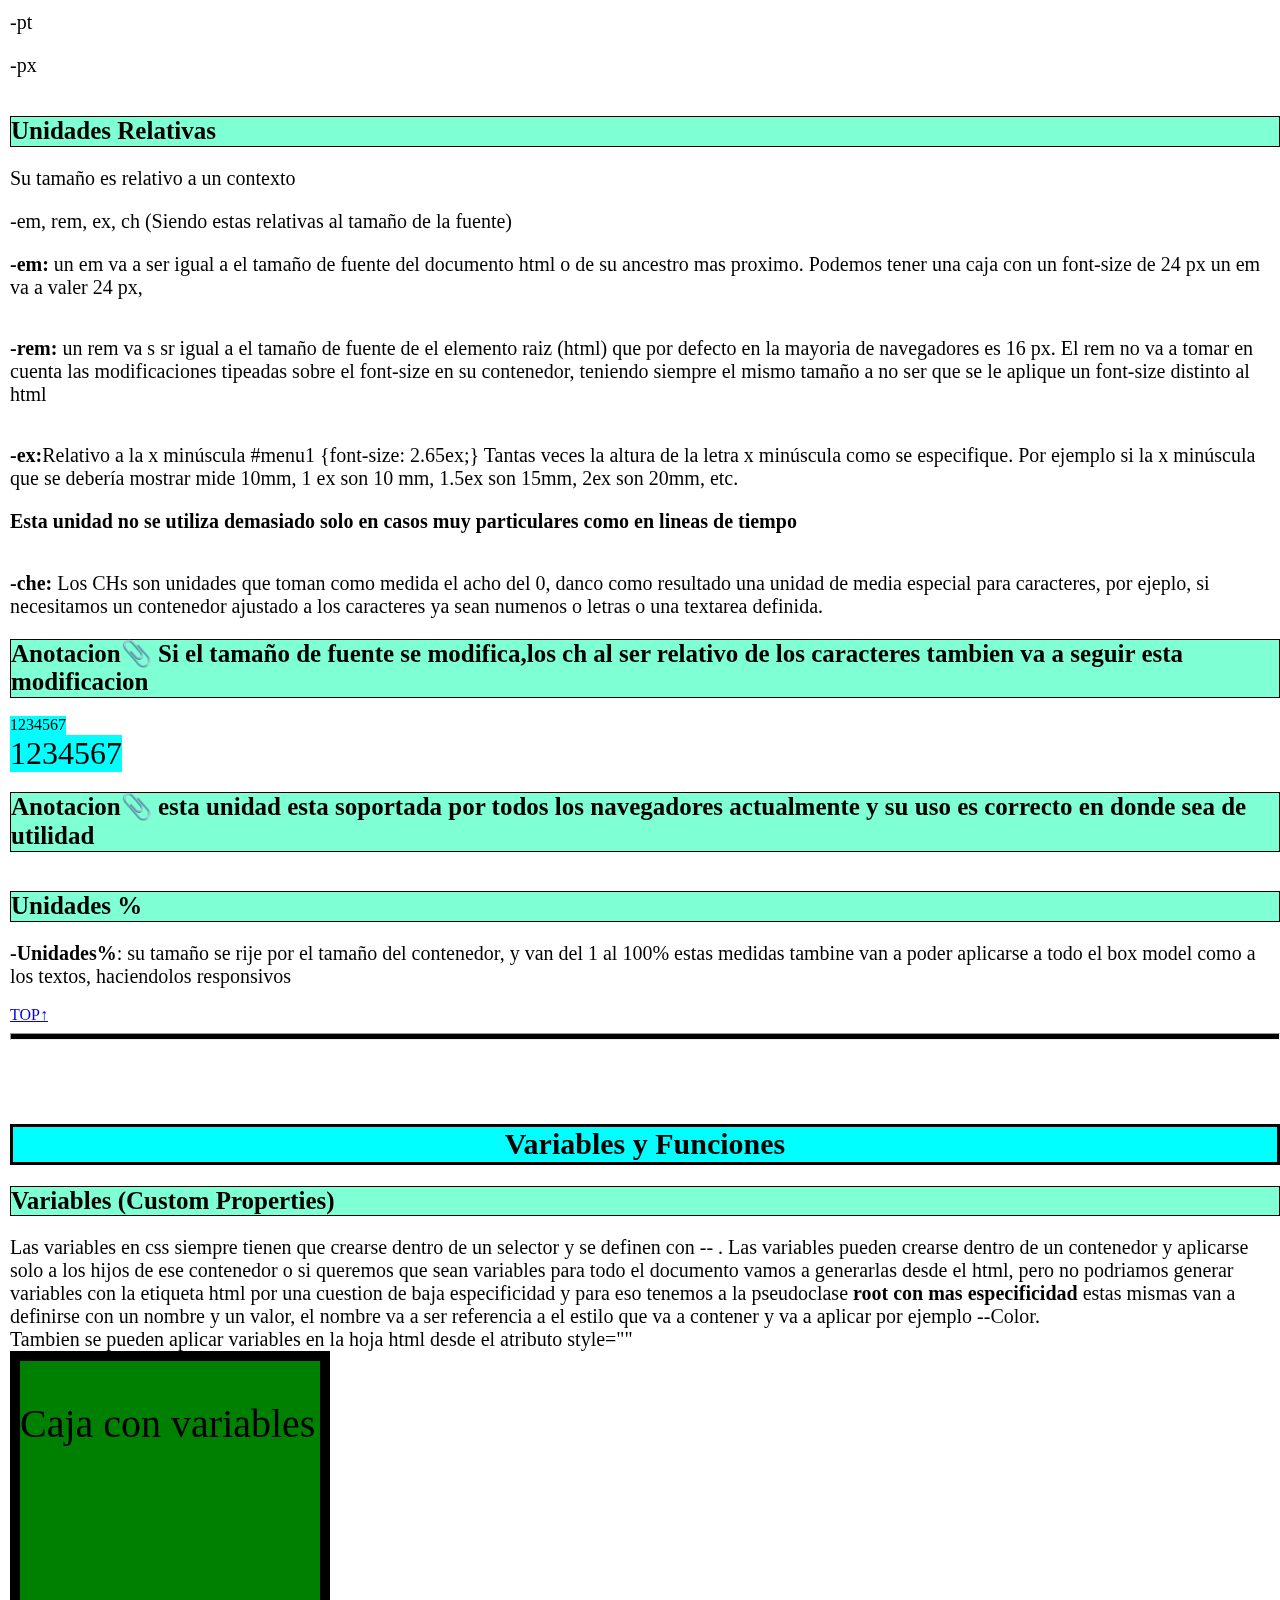
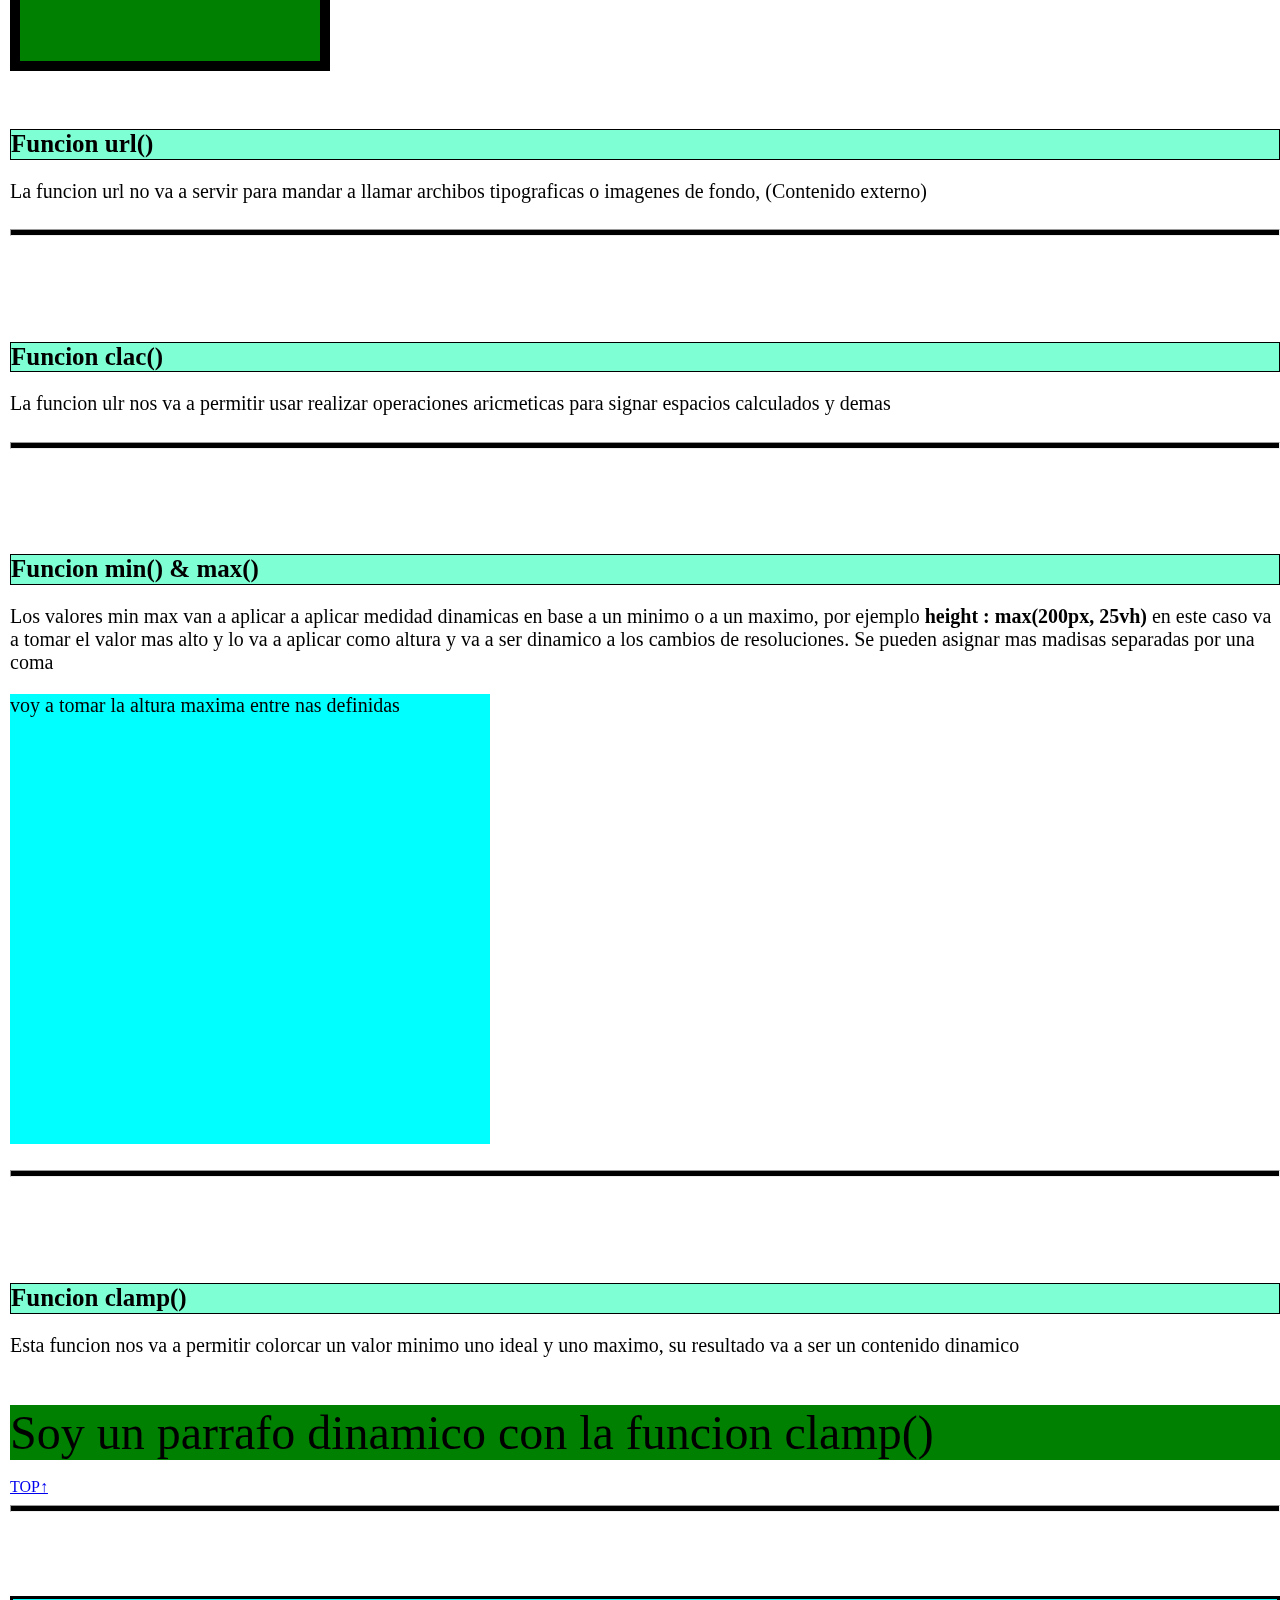
<file: Mi Progreso/Index.html>
<!DOCTYPE html>
<html lang="en">
<head>
    <meta charset="UTF-8">
    <meta http-equiv="X-UA-Compatible" content="IE=edge">
    <meta name="viewport" content="width=device-width, initial-scale=1.0">
    <title>css</title>
    <link rel="stylesheet" href="normalize.css">
    <link rel="stylesheet" href="estilos.css">
</head>
<body>
    <h1 id="arriba">Temario</h1>
    <div class="temario-grid">
    <ol class="columna1">
        <li><a href="#selectores-avanzados"> Selectores Avanzados</a></li>
        <li><a href="#display">Propiedad Display</a> </li>
        <li> <a href="#visibility">Propiedad visibility</a></li>
        <li> <a href="#Overflow">Propiedad Overflow</a></li>
        <li><a href="#box-sizing">Propiedad box-sizing (Tamaño de caja)</a> </li>
        <li> <a href="#colapso">Colapso de Margenes Verticales</a></li>
        <li> <a href="#centrado">Centrado de Cajas</a></li>
        <li> <a href="#posicionamiento">Posicionamientos</a></li>
        <li> <a href="#z-index">Z-index(Profundidad eje z)</a></li>
        <li> <a href="cabecera-fixed.html">Cabecera Fixed Ejemplo</a></li>
        <li> <a href="cabecera-sticky.html">Cabecera Sticky Ejemplo</a></li>
        <li> <a href="ventana-modal-fixed.html">Efecto de Ventana Modal con fixed</a></li>
    </ol>
    <ol class="columna2">
        <li><a href="#transparencia-currentColor"> Transparencia y CurrentColor</a></li>
        <li><a href="#unidades">Unidades de Medida</a> </li>
        <li> <a href="#variables-funciones">Variables y Funciones</a></li>
        <li> <a href="#fuentes-textos">Estilo de Fuentes y Textos</a></li>
        <li><a href="#fuentes-externas">Fuentes Externas</a> </li>
        <li> <a href="#estilos-textos">Estilos de Textos</a></li>
        <li> <a href="#border-radius">Border Radius</a></li>
        <li> <a href="#outline">Outline</a></li>
        <li> <a href="#fondos">Estilos de fondo(backgrounds propiedades)</a></li>
        <li> <a href="#fondos-multiples">Fondos Multiples</a></li>
        <li> <a href="#estilo-imagenes">Estilo de Imagenes</a></li>
        <li> <a href="#estilo-listas">Imagenes como viñetas de listas</a></li>
    </ol>
    <ol class="columna3">
        <li><a href="#list-style"> Estilo de Listas</a></li>
        <li><a href="#list-colum">Listas y Parrafos en Columnas</a> </li>
        <li> <a href="#estilo-formularios">Formulario css</a></li>
        <li> <a href="./art.html">Efectos y Movimientos</a></li>
        <li><a href="./flex.html">Display-flex</a> </li>
        <li> <a href="./grid.html">Display-grid</a></li>
        <li> <a href="./responsive">Responsive</a></li>
    </ol>
    </div>
    <br> <hr>
    <H1 id="selectores-avanzados" class="contenedor">Selecores Avanzados</H1>
    <ul class="ul-temario">
        <li><a href="#hermanos-adyacentes">Selectores de hermanos y adyacentes</a> </li>
        <li><a href="#atributos">Selectores de Atributos</a> </li>
        <li><a href="#pseudoclases">Pseudoclases</a></li>
        <li><a href="#pseudoelementos">Pseudoelementos</a></li>
    </ul> <br>
    <h2>selectores de hijos</h2>      
    <p>para seleccionar un hijo directo en css la sintaxis es: .padre > hijo </p> <br>
    <h2>Selector Desendiente</h2>
    <p>Aplica a cualquier clase sin importar el orden Sintaxis: .padre hijo</p> <br>
    <hr>
    <h1 id="hermanos-adyacentes">Selecrores de hermanos hay de dos tipos; general y adyacentes</h1>
    <h2>selectores de hermanos en grl</h2>
    <ol>
        <ul class="seleccionando todos los hermanos">hermano1</ul>
        <ul>hermano2</ul>
    </ol>
    <p>Selecciona a los hermanos que esten por debajo, la sintaxis seria; .seleccionando todos los hermanos ~ ul</p>
    <h2>selecores de hermanos adyacentes</h2>
    <p>el selectore de hermanos adyasentes solo aplica al primer hermano que esta por debajo y es de igual caracreristica, la sintaxis es .seleccionando + ul o li + li </p>
    <hr> <br>
    <a href="#arriba">TOP↑</a>
    <h1 id="atributos">Selectores de atributos</h1>
    <p>Los selectores de atributos avanzados aplican a un atributo en especifico dentro de uno o mas padres la sintaxis es; .selectores-atributos a[href] {
        }</p>
    <p>tambien se puede expecificar un valor por ejemplo sintaxis: .selectore-atributos a[target]="_blank"{
        } este selector solo aplicaria a el atriburo taget que contenga el valor _blnk
    </p> 
    <h2>Selectores de atributo con logica/comodin</h2>
    <p> especificar que queremos seleccionar un enlace que contenga un texto en especifico ejemplo sintaxis: 
    .selectores-atributos a [href*="jonmircha"] dentro del [ ] colocamos el atributo y seleccionamos un texto en especifico con *="nombre"   
    </p>
    <p>Otro comodin es el circunflejo (^) con este comodin se puede especificar el texto solo del comienzo del link por ejemplo;</p>
    <ul>
        <li> <a href="https//ndwjendwejid">https</a></li>
        <li> <a href="https//ndwjendwejid">https</a></li>
        <li> <a href="www.//ndwjendwejid">www</a></li>
    </ul>
    <p>Aqui podemos especificar no un texto dentro del link comleto si no al primer texto seguido del atributo href, sintaxis;[href^="www"] ANOTACION: no solo tienen que ser texto si no numeros o caracteres especiales etc.
        Si queremos aplicar a el texto que termina cambiamos el circunflejo por el $    
    </p>
    <p>Otro comodin es la ~ y selecciona un texto que este dentro de una clase por ejemplo sintaxis; .selectores-atributos [class~="cursos"] la palabra tiene que estar separada por espacios como si fueran varias clases
    </p>
    <h2>hay mas selectores comodin</h2>
    <hr> 
    <hr>
    <a href="#arriba">TOP↑</a>
    <h1 id="pseudoclases">Pseudoclases</h1>
    <br> <p>Las pseudoclases de identifican por tener <b>: antes de la misma</b></p>
    <h2>Pseudoclases para formularios</h2>
    <p>Las pseudoclases se aplican cuando la etiqueta tiene o se aplica la propiedad que ma misma pseudoclase aclara por ejemplo Requiered, la sintaxis .seudoclases:requiered{ va a aplicar estilos a la etiqueta que contenga ese atributo</p>
        <form action="" class=" seudoclases">
            <input type="text" required class="mocos"> <br>
            <input type="email" required class="mocos" > <br>
            <input type="submit" name="" id="">
        </form>
        <p>Valid e Invalid va a asegurarde de que el contenido sea valido a su funcionalidad </p>

    <h2>Pseudoclases para enlaces</h2>    
    <nav class="menu-pseudoclases">
        <a href="#ds">Inicio</a>
        <a href="#frg">Contactans</a>
        <a href="#drf5">Empresa</a>
    </nav>  
    <p>:hover aplica a cualquier contenido al pasar el cursor, <br> :visited aplica a los enlaces visitados 
    </p>  
    <p>Si se le aplicara mas de una pseudoclase a un link estas deben estar en un orden siendo estas  <br> :link <br> :active <br> :visited <br> :hover (esta siempre va a lo ultimo)</p> <br>
    <h2>Pseudoclases por posicion dentro de si contenedor</h2>
    <p>Selecciona en el contenedor padre que hijo quieres modificar segun su posicion, por ejemplo sintaxis: .pseudoclases__posicion li:first-child{
        en este caso va a seleccionar al primer elemento li
    </p> <br>
    <p>Para seleccionar uno en especifico usaremos nth-child(x)
        Ejemplo Sintaxis; pseudoclases__posicion li:nth-child(4)  
        Esto va a pintar el 4to li
    </p>
    <br><p>
       seleccionar pares e impares siendo <b>even</b> par y <b>odd</b> par la sintaxis seria; :nth-child(even)
    </p>
    <ol class="pseudoclases__posicion">
        <li>mocos</li>
        <li>mocos</li>
        <li>mocos</li>
        <li>mocos</li>
        <li>mocos</li>
        <li>mocos</li>
        <li>mocos</li>
        <li>mocos</li>
        <li>mocos</li>
        <li>mocos</li>
        <li>mocos</li>
        <li>mocos</li>
    </ol>  
    <p>Tambien podemos elegir el primero en tu tipo(etiqueta)</p>
    sintaxis: <b>.articulo p:first-of-type{}</b>
    esto va a aplicar al primer P dentro de el .articulo
    Para elegir el ultimo usamos el <b>last-of-type</b>
<article class="articulo">
    <p>Lorem ipsum dolor sit amet.</p>
    <p>Lorem ipsum dolor sit amet.</p>
    <p>Lorem ipsum dolor sit amet.</p>
</article> <br>
<p>Tambien podemos elegir uno en especifico con <b>:nth-of-type{</b></p>
<br>
<p>Podemos excluir una etiqueta en particular dentro de un contenedor cuando estilizamos con selectores universales ejemplo sintaxis <b>.articlulo *:not(p)</b>  la seudoclase :not() va a excluir un tipo de elemento</p>
<br><br>
<a href="#arriba">TOP↑</a>
<h1 id="pseudoelementos">Pseudoelementos</h1>
<p>Los Pseudoelementos se identifican por tener <b> :: antes del elemento</b> 
    <h2>Pseudoelementos ajenos al contenido</h2>
<br>los primeros  que vamos aver son <b>::after y ::before</b>, estos van posicionar contenido antes de el elemento seleccionado utilizando el atributo content. Ejemplo sintaxis: <b>.elemento::before{
conten: ❤ $ texto;
</b></p>
<span class="elemento1">Me gustaria que </span> <span class="elemento2"> y que </span> <span class="elemento3">solo por que si </span> <br>
<br> <h2>Pseudoelementos para modificacion de contenido</h2>
<p><b>::first-letter</b> esta aplica a la primer letra de un parrafo, y <b>::first-line esta aplica a la primer linea de un texto</b></p> <br>
<div class="pseudoelementos">
    <p>Lorem ipsum dolor sit amet consectetur adipisicing elit. A pariatur architecto et. Consequatur necessitatibus saepe quibusdam repudiandae itaque nesciunt assumenda?orem ipsum dolor sit amet consectetur adipisicing elit. A pariatur architecto et. Consequatur necessitatibus saepe quibusdam repudiandae itaque nesciunt assumenda?</p>
</div>
<br>
<P>Otro pseudoelemento es el <b>::selection</b> este aplica cambiando estilos al seleccionar el contenido con el cursor </P>
<p class="pseudoelementos-selection">
    Lorem ipsum dolor sit amet.
</p>
<p>Otro elemento es ::Placeholder, este va a cambiar el estilo de este atributo en los formularios </p> <br> <br>
<a href="#arriba">TOP↑</a>
<br> <br> <br> <br>
<h1 id="display">Display</h1>
<h2>Las cajas de bloque son generan un salto de linea, sin permitir etiquetas a su lado y las  cajas de linea mantienen una linea, permitiendo mas etiquetas a su lado, sin permitir cambios de ancho y alto</h2> <br>
<div class="caja-bloque"></div> <span class="caja-linea">Lorem ipsum dolor sit amet.</span> <br> <br><br><br>
<p>Los elementos de linea si van a aceptar <b>padding</b> pero el va a seguir siempre en su linea poniendose por delante de los demas elementos </p>
<p>Los elementod de linea van a admitir <b>Margin</b> pero solo a lo horizontal, verticalmente no ya  que este siempre va a mantener su linea</p>
<p>Mas Propiedades de display;</p>
<p>Display inline-block</p>
<p>Display none</p>
<p>Display table</p>
<p>Display list-table</p>
<p>Display flex</p>
<p>Display grid</p> <br>
<p>Display-inline-block: este permite que una etiqueta de linea hacepte todas las medidad de una de bloque manteniendo ciertas propiedades, como la de aplilar etiquetas una al lado de la otra</p>
<br><br>
<span>mocos</span> <span>mocos</span>
<a href="#arriba">TOP↑</a>
<hr> <br><br>

<h1 id="visibility">Propiedad visibility</h1>
<p>La propiedad visibility tiene dos valores <b>visibility por defecto y  hidden </b> Esta ultima propiedad <b>Hidden oculta el elemento pero conserva el espacio</b></p>
<div class="visibility">
    <p>Este texto no se va a ver pero si va a ocupar espacio</p>
</div>
<a href="#arriba">TOP↑</a> <br>
<hr>
<br>
<h1 id="Overflow">Overflow</h1>
<p>Esta propiedad nos permite decidir que va a pasar con el contenido que desborde su caja contenedora</p>
<ol>
<li>overflow-wrap</li>
<li>overflow-x</li>
<li>overflow-y</li>
<li>overflow</li>
<li>text-overflow</li>
</ol>
<h2>Overflow: visible</h2>
<p>En este estado que <b>Viene por defecto</b> el contenido desborda la caja contenedora</p>
<div class="overflow-visible"><p>Lorem ipsum dolor, sit amet consectetur adipisicing elit. Sunt illo magni suscipit quia. Voluptatum pariatur optio eius nemo. Obcaecati laborum esse eius error, repudiandae vero accusantium dolores minus ut qui eos distinctio odit placeat</p></div> <br> <br><br><br>
<h2>Overflow: hidden</h2>
<p>Este valor va a ocultar el contenido que desborde</p>
<div class="overflow-hidden"><p>Lorem ipsum dolor, sit amet consectetur adipisicing elit. Sunt illo magni suscipit quia. Voluptatum pariatur optio eius nemo. Obcaecati laborum esse eius error, repudiandae vero accusantium dolores minus ut qui eos distinctio odit placeat</p></div> <br> <br>
<h2>Overflow: scroll</h2>
<p>Este valor le agrega un scroll a aquel contenido que contiene la propiedad hidden para que se pueda ver el contenido</p>
<div class="overflow-scroll"><p>Lorem ipsum dolor, sit amet consectetur adipisicing elit. Sunt illo magni suscipit quia. Voluptatum pariatur optio eius nemo. Obcaecati laborum esse eius error, repudiandae vero accusantium dolores minus ut qui eos distinctio odit placeat</p></div> <br> <br>
<h2>Overflow: auto</h2>
<p>Este genera una barra de desplazamiento como scroll sol a donde la necesite, nos genera un <b>Overflow hidden y luego un scroll automatico donde lo necesite, ya sea en el eje Y o X</b></p>
<div class="overflow-auto"><p>Lorem ipsum dolor, sit amet consectetur adipisicing elit. Sunt illo magni suscipit quia. Voluptatum pariatur optio eius nemo. Obcaecati laborum esse eius error, repudiandae vero accusantium dolores minus ut qui eos distinctio odit placeat</p></div> <br> <br>
<h2>Anotacion📎</h2> <p>Poedemos especificar un eje al overflow
    ejemplo Sintaxis: <b>Overflow-y: scroll o usaar el eje x</b>
</p>
<a href="#arriba">TOP↑</a> <br>
<hr> <br><br>
<h1 id="box-sizing">box-sizing</h1>
<p>La propiedad box-sizing nos va a determinad desde donde va a empezar a considerar el tamaño de la caja, por defecto esta propiedad viene con el valor de <b>content-box</b> desde el contenido  </p> <br>

<div class="tamaño-caja">
    Lorem ipsum dolor sit amet consectetur adipisicing elit. Quos cumque possimus ipsam vero! Tempore, itaque doloribus harum excepturi et veritatis?
</div>
<p>en este caso el tamaño de la caja se adapta al contenido</p>
<h2>Anotacion📎</h2> <p>Con este valor por defecto <b>content-box</b> el padding y los border que agreguemos va a agrandar el tamaño asignado de la caja ya que el tamaño se considera desde el contenido</p>
<div class="content-box">
    <p>Lorem ipsum dolor sit amet.</p>
</div>
<p>en la sigiente caja podemos ver como el padding agrando la caja ya que la amplicacion se hace desde el contenido.</p> <br>
<h2>Valor border-box</h2>
<p>A diferencia de content-box este valor hace que el tamaño se considere desde el borde para adentro, modificando el contenido</p>
<div class="border-box">
    <p>Lorem ipsum dolor sit amet.</p>
</div>
<p>En este caso vemos que el tamaño de la caja y los margenes y bordes que le pongamos va a ignorar el contenido y va a ir metiendose dentro de la caja hasta llegar a desplazar el contenido</p>
<div class="border-box-padding">
    <p>Lorem ipsum dolor sit amet.</p>
</div> <br> <hr> <br> <br>
<h1 id="colapso">Colapso de Margenes Verticales</h1>
<p>En css hay una regla que nos dice que los margenes verticales de dos elementos se colapzan (no se suman)</p>
<br>
<div class="colapso-padre">
    <div class="colapso">
        <p>colapso vertical caja 1</p>
    </div>
    <div class="colapso">
        <p>colapso vertical caja 2</p>
    </div>
  
</div> <br><br><br>
<p>En el sigiente ejemplo vemos como teniendo margin de 5rems top y bottom, entre las dos cajas solo hay 5 rems y estos no se estan sumando</p>
<h2>Anotacion📎</h2> <p>Es una buena practica que verticalmente se maquete con un solo estilo de margenes por ejemplo si armamos un contenedor con varios elementos aplicarle a todos un margin top para no tener errores de margenes</p> 
<a href="#arriba">TOP↑</a> <br>
<hr> <br><br>
<h1 id="centrado">Centrado de Cajas</h1>
<p>Para centrar una caja de utiliza un margen izquierdo y derecho en automatico  <b>No es buena practica usar margin:0 auto;</b></p>
<div class="caja-centrada"></div>
<p>Para centrar texto dentro de la caja se va a utilizar <b>Text-align:center;</b></p> <hr> <br><br>
<h1 id="posicionamiento">Posicionamientos</h1>
<ol>
    <li>static</li>
    <li>relative</li>
    <li>absolute</li>
    <li>fixed/fijo</li>
    <li>sticky/pegajoso</li>
</ol>
<p>Para mover los elementos seleccionados utilizamos las siguientes propiedades <br>top(vertical -eje Y) <br>bottom (vertical -eje y) <br>left (horizontal -eje X) <br>rigth (horizontal -eje X) <br>z-index (profundidad -eje Z)</p>
<h2>ANOTACION IMPORTANTE 📎</h2>
<p>Las propiedades <b>top y left van a tener preferencia por sobre bottom y rigth en la modificacion de los elementos con posiciones ajenas a static, ejemplo position: relative;, Los contenedores van a haceptar valores negativos ejemplo: top -50px</b></p>
<h2>Static</h2>
<p>Es el posicionamiento natural de los elementos por defecto y no hacepta las propiedades de modificacion antes mencionadas</p>
<br>
<h2>Posicionamiento Relative</h2>
<p>En el posicionamiento relative el contenedor va a conservar su display sin modificar su tamaño ni flujo estandart(static), acepta las modificaciones antes mencionadas, y si este se modifica el espacio que ocupe en el html va a seguir ocupandolo, si se le aplica cambios de ancho y de alto tambien se va a modificar este espacio original del elemento</p>
<div class="relative">
    <p>Este contenedor tiene un posicionamiento relativo</p>
</div> <br>
<h2>Poicionamiento Absoluto</h2>
<p>Los elementos con position absolute NO van a conservar sus dimensiones tampoco asi su display original, tambien va a haceptar las propiedades mencionadas como top: 50px; y va a perder el espacio original en el html no ocupando mas espacios que el mismo contenido absoluto.</p>
<h2>ANOTACION IMPORTANTE 📎 el contenedor absoluto va a tomar como referencia para moverse su primer ancestro (padre) con posicionamiento relativo, al modificarle su ubicacion con top y left, si no encuentra un ancestro va a moverse respecto del documento html, <b>no al body ya que este no es relativo</b> posicionandose en el flujo estandar de izq a derecha</h2> <br>
<p class="absolute">Este texto tiene un posicionamiento absoluto</p> <br> <br>
<h2>Posicionamiento Fixed</h2>
<p>Los elementos con posicionamiento fixed tambien van a perder su tamaño asignado, y su display original. su posicion va a ser asignada en base al documento html en base a el VH y este va a quedar fijo, no siguiendo es scroll, ya que quedara fijo en la posicion asignada </p>
<h2>ANOTACION!📎 Esta propiedad se utiliza para dejar barras de navegacion fijas y demas. Siempre que se lo mueba va a tomar como base el documento html</h2>
<p class="caja-fixed" >Esto es una caja fixed</p> <br>
<h2>Posicionamiento sticky</h2>
<p>Los elementos con posicionamiento pegajoso se van a comportar como un relative y un fixed, va a mantener su display y propiedades, y va a ser fijo desde la medida que se le indique, las propiedades de direcciones como top, left etc se van a utilizar para <b>asignar desde que posicion se va a comportar como un un posicionamiento fixed, tomando como referencia el body o su contenedor padre, este tiene que tener medidad definidas de lo contrario no funcionara</b></p>
<h2>Anotacion📎 al finalizar la caja el objeto sticky desaparecera con su caja, ya que esta es funcional a la caja</h2>
<div class="caja-sticky-padre">
    <p class="caja-sticky">Esto es una caja sticky</p>
     <br>
</div>
<a href="#arriba">TOP↑</a> <br><hr> <br>
<h1 id="z-index">Propiedad Z-index</h1>
<p>Z-index se le va a poder aplicar a los elementos hermanos que tengan otro position que no sea el natural de (static), si posicionamos un elemento por encima de otro <b>no estatic</b> el que pase al frente va a ser el que este mas abajo en el documento html ya que funciona como una cascada, esto se va a modificar aplicandole los valores z-index. En valor por defecto de z-index es auto y hace uso de la cascada de html. Cuando los elementos <b>No son hermanos y es un padre el que queremos traer al frente los valores enteros positivos en z-index no van a funcionar, Seria como si el hijo tendria una especificidad muy alta, ya que querer pasar al frente a un padre seria poco logico </b> en este caso se aplican valores negativos al hijo</p>
<h2>Anotacion📎 Para que el hack de traer al frente a el padre por su hijo no es muy usado, aun que si lo necesitas usar recorda que  este se cancela si su elemento padre tiene cualquier valor de z-index definido en la hoja de estilos. en conclucion solo en este caso solo el hijo debe tener el z-index negativo definido</h2>
<h2>Anotacion📎Una buena practica es modificar los z-index de 100 en 100 para no utilizar valores negativos si necesitamos jugar con varios elementos </h2> <br>
<div class="caja-z-index-1">caja z-index 1</div>
<div class="caja-z-index-2">caja z-index 2</div>
<br>
<p>Poniendo a su padre po sobre su hijo</p>
<section class="padre-z-index">
    <div class="hijo-z-index"></div>
</section>
<a href="#arriba">TOP↑</a> <br>
<br> <hr> <br> <br>
<h1 id="transparencia-currentColor">Transparecia y CurrentColor</h1>
<h2>Transparecia</h2>
<p>El valor Transparent va a aplicar un rgba de (0,0,0,0) Sintaxis background-color: transparent</p> <br>
<h2>currentColor</h2>
<p>El valor currentColor va a aplicar el color de la propiedad color de su ancestro mas cercano,
    si su contenedor no tiene la propiedad de color aplicada la toma de el ancestro siguiente, pudiendo ser reste el body, el cual tiene una propiedad definida por el navegador y es black. Sintaxis background-color: currentColor; o border; 1px solid currentColor;
</p>

<a href="#arriba">TOP↑</a> <br> <hr> <br><br>
<h1 id="opacity">Propiedad Opacity</h1>
<p>La propiedad opacity va aplicar a cualquier elemento y va a modificar le nivel de opacidad de ellos</p>
<br>
<div class="opacidad">
    <p>Lorem, ipsum dolor sit amet consectetur adipisicing elit. Cumque, quam!</p>
    <span>Opacity :=)</span>
</div>
<br><a href="#arriba">TOP↑</a> <br> <hr> <br><br>
<h1 id="unidades">Unidades de Medida</h1>
<h2>Existen dos tipos de unidades, las relativas y las absolutas</h2>
<br> <h2>Unidades Absolutas:</h2>
<p>Su tamaño va a ser el mismo siempre no adaptandose</p>
<p>pc, cm, mm, in, Q</p>
<p>-pt</p>
<p>-px</p> <br>
<h2>Unidades Relativas</h2>
<p>Su tamaño es relativo a un contexto</p>
<p>-em, rem, ex, ch (Siendo estas relativas al tamaño de la fuente)</p>
<p><b>-em:</b> un em va a ser igual a el tamaño de fuente del documento html o de su ancestro mas proximo. Podemos tener una caja con un font-size de 24 px un em va a valer 24 px,</p> <br>
<p><b>-rem:</b> un rem va s sr igual a el tamaño de fuente de el elemento raiz (html) que por defecto en la mayoria de navegadores es 16 px. El rem no va a tomar en cuenta las modificaciones tipeadas sobre el font-size en su contenedor, teniendo siempre el mismo tamaño a no ser que se le aplique un font-size distinto al html</p> <br>
<p><b>-ex:</b>Relativo a la x minúscula
    #menu1 {font-size: 2.65ex;}
    Tantas veces la altura de la letra x minúscula como se especifique. Por ejemplo si la x minúscula que se debería mostrar mide 10mm, 1 ex son 10 mm, 1.5ex son 15mm, 2ex son 20mm, etc.</p> <p><b>Esta unidad no se utiliza demasiado solo en casos muy particulares como en lineas de tiempo</b></p> <br>
    <p><b>-che:</b> Los CHs son unidades que toman como medida el acho del 0, danco como resultado una unidad de media especial para caracteres, por ejeplo, si necesitamos un contenedor ajustado a los caracteres ya sean numenos o letras o una textarea definida.</p>
    <h2>Anotacion📎 Si el tamaño de fuente se modifica,los ch al ser relativo de los caracteres tambien va a seguir esta modificacion</h2> <br>
    <div class="ch">1234567</div>
    <div class="ch2">1234567</div>
    <h2>Anotacion📎 esta unidad esta soportada por todos los navegadores actualmente y su uso es correcto en donde sea de utilidad</h2>
    <br>
    <h2>Unidades %</h2>
    <p><b>-Unidades%</b>: su tamaño se rije por el tamaño del contenedor, y van del 1 al 100% estas medidas tambine van a poder aplicarse a todo el box model como a los textos, haciendolos responsivos </p> <br><a href="#arriba">TOP↑</a><hr><br><br>
    <h1 id="variables-funciones">Variables y Funciones</h1>
    <h2 >Variables (Custom Properties)</h2>
    <p>Las variables en css siempre tienen que crearse dentro de un selector y se definen con -- . Las variables pueden crearse dentro de un contenedor y aplicarse solo a los hijos de ese contenedor o si queremos que sean variables para todo el documento vamos a generarlas desde el html, pero no podriamos generar variables con la etiqueta html por una cuestion de baja especificidad y para eso tenemos a la pseudoclase <b>root con mas especificidad</b> estas mismas van a definirse con un nombre y un valor, el nombre va a ser referencia a el estilo que va a contener y va a aplicar por ejemplo --Color. <br>Tambien se pueden aplicar variables en la hoja html desde el atributo style="" </p> 
    <div class="caja-con-variables">
        <p>Caja con variables</p>
    </div> <br><br>
    <h2>Funcion url()</h2>
    <p>La funcion url no va a servir para mandar a llamar archibos tipograficas o imagenes de fondo, (Contenido externo)</p> <br> <hr> <br><br>
    <h2>Funcion clac()</h2>
    <p>La funcion ulr nos va a permitir usar realizar operaciones aricmeticas para signar espacios calculados y demas</p> <br> <hr> <br><br>
    <h2>Funcion min() & max()</h2>
    <p> Los valores min max van a aplicar a aplicar medidad dinamicas en base a un minimo o a un maximo, por ejemplo 
        <b>height : max(200px, 25vh)</b> en este caso va a tomar el valor mas alto y lo va a aplicar como altura y va a ser dinamico a los cambios de resoluciones. Se pueden asignar mas madisas separadas por una coma 
    </p>
    <div class="caja-con-funcion-max">
        <p>voy a tomar la altura maxima entre nas definidas</p>
    </div> <br> <hr> <br><br>
    <h2>Funcion clamp()</h2>
    <p>Esta funcion nos va a permitir colorcar un valor minimo uno ideal y uno maximo, su resultado va a ser un contenido dinamico </p>
    <p class="parrafo-dinamico-clamp">Soy un parrafo dinamico con la funcion clamp()</p> <br>
    <a href="#arriba">TOP↑</a> <br><hr><br><br>
    <h1 id="fuentes-textos">Estilo de Fuentes y Textos</h1> <br>
    <p><b>ESTILOS DE LAS FUENTES TIPOGRAFICAS</b></p>
    <ul>
        <li>Font-family</li>
        <li>Font-size</li>
        <li>Font-weight</li>
        <li>Font-style</li>
        <li>Font-variant</li>
        <li>Font</li>
        <li>line-height</li>
    </ul>

    <p> <b>Font-weight</b> nos va a definir el grosor de la fuente (peso), va de 100 en 100 y estas van a variar depende el peso tipografico con el que fue creada </p> <br>
--100	Thin (Hairline) <br>
--200	Extra Light (Ultra Light) <br>
--300	Light <br>
--400	Normal (Regular) <br>
--500	Medium <br>
--600	Semi Bold (Demi Bold) <br>
--700	Bold <br>
--800	Extra Bold (Ultra Bold) <br>
--900	Black (Heavy) <br>
--950	Extra Black (Ultra Black) <br>
<br>
<p> <b>Font-style</b> nos va a definir el estilo de fuente </p> <br>
--font-style: normal; <br>
--font-style: italic;(cursiva) <br>
--font-style: oblique; <br>
<p> <b>Font-variant</b> va a tener dos valores uno es normal y el otro small-caps va a trasnformar los textos en mayusculas</p>
p.normal {
    font-variant: normal;
  } <br>
  p.small {
    font-variant: small-caps;
  } <br><br>
<p> <b>line-height</b>  va a definir la altura de linea de un texto siendo 1 la altura normal </p> 
    <p class="texto-line-heigt"> <b>Texto con un line-height modificado</b> Lorem ipsum dolor sit amet consectetur adipisicing elit. Doloremque recusandae, pariatur blanditiis beatae obcaecati distinctio vel officia in nisi praesentium.</p>

  <p> <b>Font</b> va a se un <b>Shorthand</b> donde vamos a poder aplciar estilos de fuentes en una sola linea de comando</p>
  <p class="texto-shorthand">Este es un texto estilizado con un el shorthand font.</p>
  <h2>Anotacion📎 Este short va a tener un orden de aplicacion lo que lo hace dificil de recordar, el mismo esta expresado en el documento css, y entre unidades de medida se tiene que aplicar la barra / </h2> <br>
<br><a href="#arriba">TOP↑</a>
<br><hr><br><br>
<h1 id="fuentes-externas">Fuentes Externas @font-face & font-display</h1> 
<h2>Fuentes locales</h2>
<p>-Para el navegador se utiliza un formato tipo woff o woff2 (formato habierto de tipografia para la web)</p>
<p>Para iniciar una carga tipografica de manera local iniciamos con la propiedad @font-face y luego definimos el nombre de la fuene con font-family: ""; Luego la enlazamos con el atributo src y la funcion url src:url(""); Adicionalmente se le va a especificar dentro del mismo atruburo src el formato del archibo en este caso woff con format: ("woff"). <br>-Podemos concatenar mas de una ruta de ser necesario separadas por una coma.</p>
<p class="chalet">Lorem, ipsum dolor sit amet consectetur adipisicing elit. Facere quisquam laborum nesciunt, doloribus animi libero est nulla veniam deleniti repellat cumque? Qui nulla ea nihil deserunt praesentium esse numquam ullam.</p> <br>
<p>-En la asignacion de la fuente con font-family especificamos la fuente con el nombre asinado entre comillas y colocamos una fuente <b>segura (ttf)</b> de respaldo</p><br>
<p><b>EL ATRIBUTO font-display</b> nos va dejar seleccionar la manera en la que se va a cargar la fuente y sus valores son:</p> 
<p><b>-auto - </b>utiliza el modo de carga predeterminado (block)</p>
<p><b>-block</b>- oculta el texto hasta que la fuente cargue por completo</p>
<p><b>-swap</b>-Indica al navegador que utilize la fuente alternativa segura hasta que la fuente personalizada cargue (<b>ESTE ES EL VALOR MAS USADO</b> )</p>
<p><b>-fallback</b>-mezcla entre auto y swap</p>
<p><b>-optional</b> ocultara el texto, luego lo cargara con la fuente alternativa y finalmente aplicara la fuente presonalizada</p>
<br><br>
<h2>Google fonts</h2>
<p>*Verfificar que la fuente contenga mayusculas y minusculas, que sea una fuente con idioma español o ingles si el sitio lo requiere</p>
<p>*No seleccionar mas de tres estilos ya que va a consumir mas rendimiento en la carga del sitio, los mas usados son regular 400 y bold 700</p>
<p>*No utilizar mas de dos fuentes ya que tambien puede afectar al rendimiento y visualmente no es agradable</p>
<p>*La manera correcta de linkear google font es con la etiqueta link a la hoja html y antes de nuestra hoja de estilos</p>
<br><br><a href="#arriba">TOP↑</a>
<br><hr><br><br>
<h1 id="estilos-textos">Estilos de Textos</h1><br>
<ol>
<ul><b>text-aling</b></ul>
<ul><b>text-decoration</b></ul>
<ul><b>text-indent</b></ul>
<ul><b>text-overflow</b></ul>
<ul><b>text-transform</b></ul>
<ul><b>latter-spacing</b></ul>
<ul><b>white-space</b></ul>
<ul><b>word-break</b></ul>
<ul><b>word-spacing</b></ul>
<ul><b>writing-mode</b></ul>
</ol>
<br>
<h2>Text-aling</h2>
<p>- <b>text-aling</b> tiene los siguientes valores; <b> left; right; center; y justify;</b></p>
<h2>Text-decoration</h2>
<p> <b>-text-decoration</b> tiene dos valores y son none; texto none y underline; <u>texto underline</u> (predeterminado para enlaces)</p>
<h2>Text-indent</h2>
<p> <b>-text-indent</b> lo que hace es proporcionar una sangria a la linea con la que empieza el texto, ejemplo sintaxis: text-indent: 1rem;</p>
<h2>Text-overflow</h2>
<p> <b>-text-overflow</b> tiene dos valores y es clip; y ellipsis; </p>
<p> <b>clip;</b> corta el contenido sobrante no permitiendo que el texto se adapte ni modifique una caja, para que este funcione las propiedades <b>white-space: nowrap; y overflow: hidden;</b> van a ser necesarias para que se oculte el contenido sobrante y no se acomode en filas</p>
<div class="caja-texto">
<p class="text-overflow">Lorem ipsum dolor sit amet consectetur, adipisicing elit. Deleniti similique numquam asperiores facere adipisci laboriosam nulla tempora exercitationem error? Provident,</p>
</div> <br>
<p> <b> ellipsis;</b> agrega al corte unos puntos al texto para indicar que el texto continua, por ejemplo en una descripcion del sitio web indexado en el motor de busqueda de google, para que esta propiedad funcione tambien va a requerir que tenga un overflow hidden y un white-space: nowrap;</p>
<div class="caja-texto2">
    <p class="text-overflow2">Lorem ipsum dolor sit amet consectetur, adipisicing elit. Deleniti similique numquam asperiores facere adipisci laboriosam nulla tempora exercitationem error? Provident,</p>
    </div> <br>
    <h2>Text-transform</h2>
<p>- <b>text-transform;</b> esta propiedad va a tener los siguientes valores; <b>none;</b>  (por defecto), <b>capitalize;</b> (Primer letra de lada palabra en mayuscula), <b>uppercase;</b> (todo en mayusculas) y <b>lowercase;</b> (todo en minusculas)</p>  <br>
<p> <b>latter-spacing</b> esta propiedad va a aplicar un espaciado a cada caracter</p> <br>
<h2>white-space</h2>
<p>esta propiedad nos va a ofrecer la manera de modificar el comportamiento de los textos y los espacios en blanco no considerados por el html, su valor por defecto es <b>normal;</b></p>
<ol>
    <ul>white-space: normal;</ul>
    <ul>white-space: nowrap;</ul>
    <ul>white-space: pre;</ul>
    <ul>white-space: pre-wrap;</ul>
    <ul>white-space: pre-line;</ul>
</ol>
<h3>normal;</h3>
<div class="contenedor-white-space">
    <p class="normal">Lorem ipsum, dolor sit amet consectetur 
        ad
        ipisicing elit. Labore veritatis temporibus cupiditate porro? Sa
        piente porro officia, fugit praesentium saepe accusamus, natus officiis maxime sint reiciendis maiores ipsam aliquid inventore obcaecati?</p>
</div>
<p><b>RESPETA SOLO UN ESPACIO Y EL TEXTO SE ACOMODA DINAMICAMENTE AL ESPACIO</b></p><br>
<h3>nowrap;</h3>
<div class="contenedor-white-space">
    <p class="nowrap">Lorem ipsum, dolor sit amet consectetur 
        ad
        ipisicing elit. Labore veritatis temporibus cupiditate porro? Sa
        piente porro officia, fugit praesentium saepe accusamus </p>
</div>
<p> <b>EL TEXTO DE ACOMODA EN UNA SOLA LINEA NO RESPETANDO EL CONTENEDOR</b></p> <br>
<h3>pre;</h3>
<div class="contenedor-white-space">
    <p class="pre">Lorem ipsum, dolor sit amet consectetur 
        ad
        ipisicing elit. Labore veritatis temporibus cupiditate porro? Sa
        piente porro officia, fugit praesentium saepe accusamus, natus officiis maxime sint reiciendis maiores ipsam aliquid inventore obcaecati?</p>
</div>
<p><b>EL TEXTO RESPETA TODOS LOS ESPACIOS EN BLANCO DE NUESTRA HOJA HTML Y NO LOS GENERA DINAMICAMENTE AL CONTENEDOR </b></p> <br>
<h3>pre-wrap;</h3>
<div class="contenedor-white-space">
    <p class="pre-wrap">Lorem ipsum, dolor sit amet consectetur 
        ad
        ipisicing elit. Labore veritatis temporibus cupiditate porro? Sa
        piente porro officia, fugit praesentium saepe accusamus, natus officiis maxime sint reiciendis maiores ipsam aliquid inventore o bcaecati?</p>
</div>
<p><b>VA A RESPETAR LOS ESPACIOS Y VA A GENERAR SALTOS DE LINEA (ESPACIOS) PARA ACOMODARSE EN EL CONTENEDOR</b></p> <br>
<h3>pre-line;</h3>
<div class="contenedor-white-space">
    <p class="pre-line">Lorem ipsum, dolor sit amet consectetur 
        ad
        ipisicing elit. Labore veritatis temporibus cupiditate porro? Sa
        piente porro officia,
        fugit praesentium saepe accusamus, natus officiis maxime sint reiciendis maiores ipsam aliquid inventore o bcaecati?</p>
</div> <br>
<h2>word-break</h2>
<p>word-break va a realizar un quiebre en una palabra para que esta complete el espacio del contenedor, esta propiedad tiene dos valores; <b>normal; (por defecto) y break-all;</b></p>
<div class="contenedor-word-break">
    <p class="texto-word-break">Lorem ipsum, dolor sit amet consectetur 
        ad
        ipisicing elit. Labore veritatis temporibus cupiditate porro? Sa
        piente porro officia, fugit praesentium saepe accusamus, natus officiis maxime sint reiciendis maiores ipsam aliquid inventore o bcaecati?</p>
</div>
<p>Vemos como la propiedad <b>break-all;</b> rompe las palabras ajustando el texto al contenedor</p> <br>
<h2>word-spacing</h2>
<p>Esta propiedad aplica un espacio entre palabras </p>
<p class="word-spacing">Este es un texto modificado con word-spacing</p> <br>
<h2>writing-mode</h2>
<p>Esta propiedad va a modificar el modo de escritura, su valor por defecto es <b>horizontal-tb (de izquierda a derecha )</b>, esta propiedad nos ofrece la posivilidad de tener textos en modo vertical con la valor de <b>vertical-lr o rl</b> </p>  <br>
<a href="#arriba">TOP↑</a>
<p class="writing-mode">Este texto esta en vertical con writing-mode </p> <br><a href="#arriba">TOP↑</a> <hr> <br> <br>
<h1 id="border-radius">Border Radius</h1>
<p>Con border radius podemos gene  rar bordes elipticos aplicando dos valores a un lado (x,y) desde el radio, esto nos va a permitir generar bordes mas complejos modificando los dos vertices</p> <br>
<div class="border-radiius-eliptico"></div> <br>
<br><a href="#arriba">TOP↑</a> <br>  <hr><br>
<h1 id="outline">Porpiedad Outline</h1>
<p>La propiedad outline es un aplique de borde externo <b>No perteneciente al box model</b> por ende no va a ocupar espacio de la caja. Este tampoco va a haceptar modificar el vertice donde aplicarlo </p> <br> <br>
<div class="caja-outline">
    
</div> <br>
<h2>Outline-offset:1rem; esta propiedad nos va a aplicar un espacio entre la caja y el propio outline</h2> <br><br><br>
<div class="caja-outline-offset">
    
</div> <br> <br>

<h2>Anotacion📎 El offset tambien se puede aplicar con valores negativos -1rem introduciendose en la caja como un elemento absoluto</h2> <br> <br><a href="#arriba">TOP↑</a> <br> <hr> <br>

<h1 id="fondos">Backgrounds Propiedades</h1>

<ol>
    <li>background-attachment</li>
    <li>background-clip</li>
    <li>background-color</li>
    <li>background-origin</li>
    <li>background-position</li>
    <li>background-repeat</li>
    <li>background-size</li>
    <li>background-image</li>
    <li>background</li>
</ol> <br>
<h2>background-size</h2>
<p>Especificamos dos valores referentes al valor x y al valor y como segundo, <b>Si no se especifica el valor de y este se calcula automaticamente</b> a esta propiedad se le pueden asignar dos valores <b>COVER; y CONTAIN;</b></p>
<p> <b>-COVER;</b> esta valor <b>No va a desformar la imagen</b> y para asegurarse de cumplir con las medidas establecidas del contenedor va a expandir la imagen recortandola, como haciendo un zoom. Perdemos parte de la imagen pero esta no se desforma.</p>
<div class="caja caja-cover"></div>

<p> <b>-Contain;</b> cambia la imagen de fondo para que esta se muestre en su totalidad</p> 
<div class="caja caja-contain"></div>
<br>
<h2>background-position</h2>
<p>-Define la posicion de la imagen de fondo, dentro de la caja podemos definir donde queremos que empieze la imagen de fondo y este se modicia tanto en el eje X como en el eje Y,  podemos usar direcciones reservadas o unidades de medida</p>
<div class="caja caja-position"></div> <br>
<h2>background-clip;</h2>
<p>-Define cuanto va a extenderse el background aplicado a el elemento, esta propiedad aplica mas para los colores de fondo y tiene tres valores;</p>
<p><b>:border-box; (por defecto)</b> se pinta desde el borde</p>
<div class="caja caja-clip-box"></div>
<p><b>:padding-box;</b> se pinta desde el padding</p>
<div class="caja caja-clip-padding"></div>
<p><b>:content-box;</b> se pinta desde el contenido </p>
<div class="caja caja-clip-content"></div> <br>
<h2>background-origin</h2>
<p>-Define hasta donde va a extenderse la imagen de fondo del elemento, su valor por defecto es <b>padding-box;</b></p>
<p><b>-padding-box;</b></p>
<div class="caja caja-origin-padding"></div>
<p><b>-border-box;</b></p>
<div class="caja caja-origin-border"></div>
<p><b>-content-box con padding;</b></p>
<div class="caja caja-origin-content"></div>
<p>Al comenzar la imagen desde el contenido respeta el padding de 2 rem</p> <br>
<h2>background-attachment</h2>
<p>Esta propiedad no da la posivilidad de dejar la imagen de fondo fixed dentro de su caja. Tiene dos valores <b>scroll; (por defecto)</b> y <b>fixed;</b></p>
<br><a href="#arriba">TOP↑</a>
<div class="caja caja-attachment"></div> <br>
<h2>background</h2>
<p>Este es un shorthand con orden de aplicacion, la cual es;</p>
<ol>
    <li>background-image</li>
    <li>background-position</li>
    <li>background-size</li>
    <li>background-repeat</li>
    <li>background-origin</li>
    <li>background-clip</li>
    <li>background-attachment</li>
    <li>background-color</li>
</ol>
<h2>Anotacion📎 Este shorthand se utiliza solamente como unico aplique de background.</h2> <br>
<br><a href="#arriba">TOP↑</a> <hr><br><br>
<h1 id="fondos-multiples">Fondos Multiples</h1>
<p>Podemos cargar varias imagenes con background-image, estas van a tener que estar separadas con una coma y su orden en el contenedor va a ser inherente a su poscicion denominada en la hoja de estilos. Al aplicarle estilos a estas (background) estos tambien van a tener el mismo orden separados por una coma</p>
<div class="fondos-multiples">

</div>
<h2>Con este efecto de multiples imagenes podemos montar una imagen transparende por encima de otra imagen, logrando que estas se fusionen</h2>
<p>Fondos multiples con shorthand (background)</p>
<div class="multiples-short"></div>
<br>
<br><a href="#arriba">TOP↑</a> <hr><br><br>
<h1 id="estilo-imagenes">Estilo de Imagenes</h1>
<h2>Imagenes responsivas</h2>
<p>Para hacer una imagen (display-inline) responsiva podemos aplicar un <b>max-width: 100%; y un heigth:auto;</b>. Estas propiedades tambien las podemos usar como reseteo de imagenes</p> <br>
<img src="./puesta-sol.jpg" alt="puesta-sol">
<br> 
<h2>Imagenes con tamaños especificos</h2> <br>
<p>Cuando tenemos un contenedor con medidas a las cuales nuestra imagen no se puede adaptar sin deformrse, podemos usar dos propiedades <b>Objet-fit y Objet-position</b> estas dos trabajan parecido como a background-size y background-position pero con la etiqueta img</p> <br>
<h2>Object-fit</h2>
<ol>
    <li>object-fit:contain;</li>
    <li>object-fit:cover;</li>
    <li>object-fit:fill; (<b>por defecto</b>)</li>
    <li>object-fit:none;</li>
    <li>object-fit:scale-down;</li>
</ol>
<p><b>-Objet-fit-fill;</b> este valor (por defecto) <b>va a desformar</b> la imagen para ajustarse a las medidas establecidas</p>
<div class="card-img card-img-fill">
    <img src="./puesta-sol.jpg" alt="">
    <h4>Puesta de sol</h4>
</div> <br>
<p><b>-objet-fit-cover;</b> esta valor <b>No va a desformar la imagen</b> y para asegurarse de cumplir con las medidas establecidas va a expandir la imagen recortandola, como haciendo un zoom. Perdemos parte de la imagen pero esta no se desforma. Al recortarse se habilita la segunda propiedad <b>Object-position</b> con ella definimos la posicion de la imagen visible</p> 
<div class="card-img card-img-cover">
    <img src="./puesta-sol.jpg" alt="">
    <h4>Puesta de sol</h4>
</div> <br>
<h2>Object-position</h2>
<p> Por defecto al aplicarle un <b>object-cover</b> la parte visible va a ser el centro, para modificar esto usamos <b>object-position</b> y usamos esta propiedad como background-position (medidas reservadas y unidades de medida)</p>
<div class="card-img card-img-cover--position">
    <img src="./puesta-sol.jpg" alt="">
    <h4>Puesta de sol</h4>
</div> <br>
<h2><b>Object-fit: contain; </b></h2>
<p>Este valor no va a respetar las dimensiones asignadas a la imagen ya que este va a desformar la imagen para asegurarse de que se adapte a su contenedor</p>
<div class="card-img card-img-contain">
    <img src="./puesta-sol.jpg" alt="">
    <h4>Puesta de sol</h4>
</div> <br>
<h2>Object-fit:none;</h2>
<p>Este valor va a trabajar como cover pero sin modificar su tamaño, va a mostrar en este ejemplo los 300 px asignados en la parte de la imagen que se le asigne con object-position.</p>
<div class="card-img card-img-none">
    <img src="./puesta-sol.jpg" alt="">
    <h4>Puesta de sol</h4>
</div> <br>
<h2>Object-position: scale-down;</h2>
<p>Este valor toma el menor de los valores que tenga contain y none</p>
<br>
<br><a href="#arriba">Top↑</a> <hr><br><br>
<h1 id="estilo-listas">Imagenes como viñetas usando ::before</h1>
<ol class="lista">
    <li>Hola mundo</li>
    <li>Hola mundo</li>
    <li>Hola mundo</li>
</ol>
<br>
<br><a href="#arriba">Top↑</a> <hr><br><br>
<h1 id="list-style">Estilo de Listas</h1>
<h2>-List-style;</h2>
<p>Shorthand para los estilos y van en este orden <b> list-style-type;  / list-style-image;  / list-style-position;</b></p>
<br>
<br><a href="#arriba">Top↑</a> <hr><br><br>
<h1 id="list-colum">Listas y Parrafos en Columnas</h1>
<div class="contenedor-lista">
    <ol class="lista-columna">
        <li>Hola Mundo</li>
        <li>Hola Mundo</li>
        <li>Hola Mundo</li>
        <li>Hola Mundo</li>
        <li>Hola Mundo</li>
        <li>Hola Mundo</li>
        <li>Hola Mundo</li>
        <li>Hola Mundo</li>
        <li>Hola Mundo</li>
        <li>Hola Mundo</li>
    </ol>
</div>
<h2>La propiedad column-count: ; nos va a generar un margen entre columnas no asi en los parrafos, su funcionalidad esta sujeta al tamaño del contenedor</h2>
<br>
<br><a href="#arriba">Top↑</a> <hr><br><br>
<h1 id="estilo-formularios">Formulario Css</h1> <br>
<form class="contact-form" action="https://formsubmit.co/ su@email.com" method="POST" requiered>
    <input  type="text" name="nombre" placeholder="Escriba su nombre" pattern="[a-z]" 
    title="Nombre solo acepta letras y espacios en blanco" required>
    <input type="email" name="correo" placeholder="Escriba su correo" pattern="[a-z @]" title="Formato de correo valido" required><!-- Repasar html -->
    <textarea name="texto" id="" cols="10" rows="1" placeholder="Indique su consulta" required></textarea>
    <input type="submit" name="" id="textarea">
</form>


<br>
<br><a href="#arriba">Top↑</a> <hr><br><br>







<br><br><br><br><br><br><br><br><br><br><br><br><br><br><br><br><br><br><br><br><br><br><br><br><br><br><br><br><br><br>
</body>
</html>
</file>
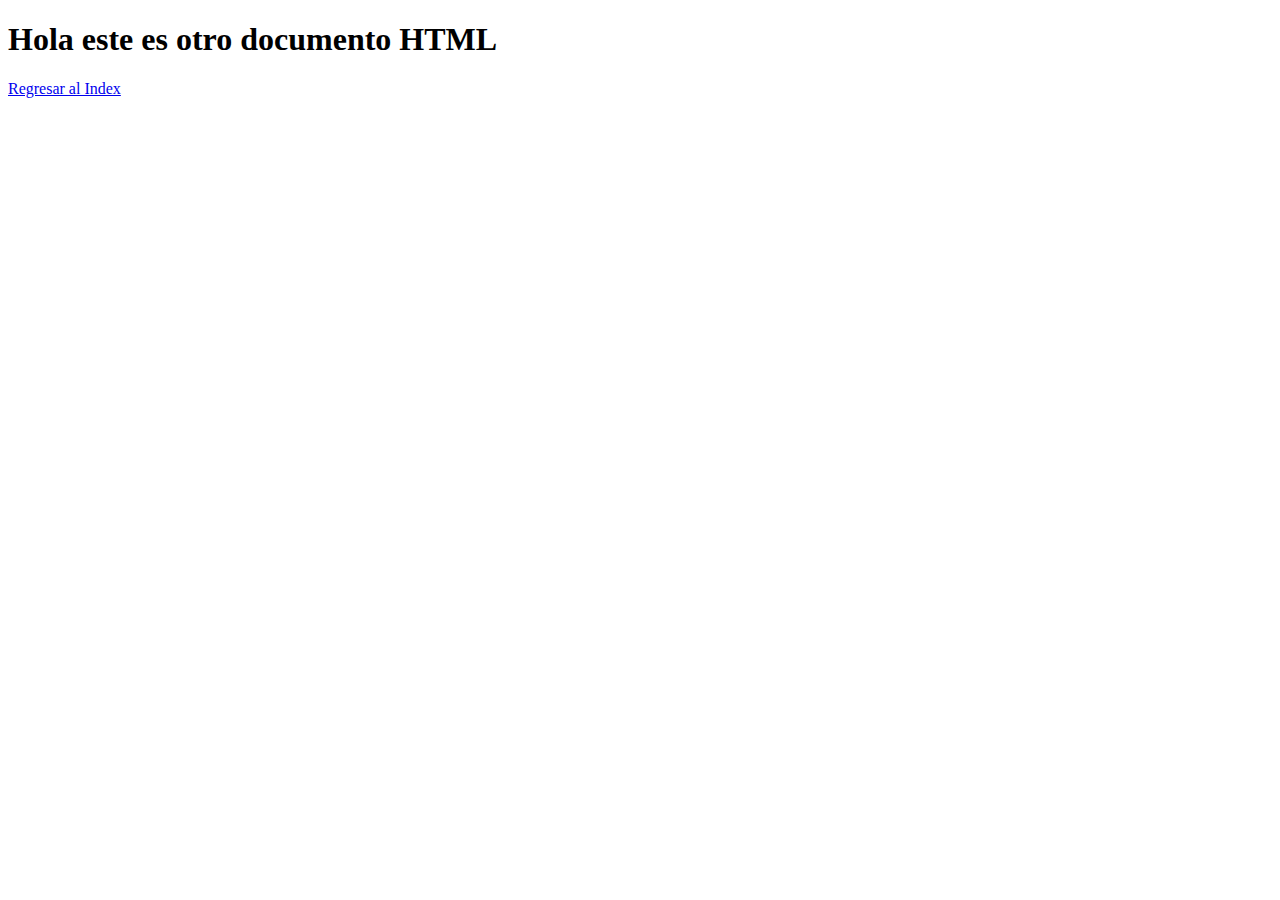
<file: 01-CursoHTML/hola.html>
<!DOCTYPE html>
<html lang="en">

<head>
  <meta charset="UTF-8">
  <meta http-equiv="X-UA-Compatible" content="IE=edge">
  <meta name="viewport" content="width=device-width, initial-scale=1.0">
  <title>Hola</title>
</head>

<body>
  <h1>Hola este es otro documento HTML</h1>
  <a href="index.html">Regresar al Index</a>


</body>

</html>
</file>
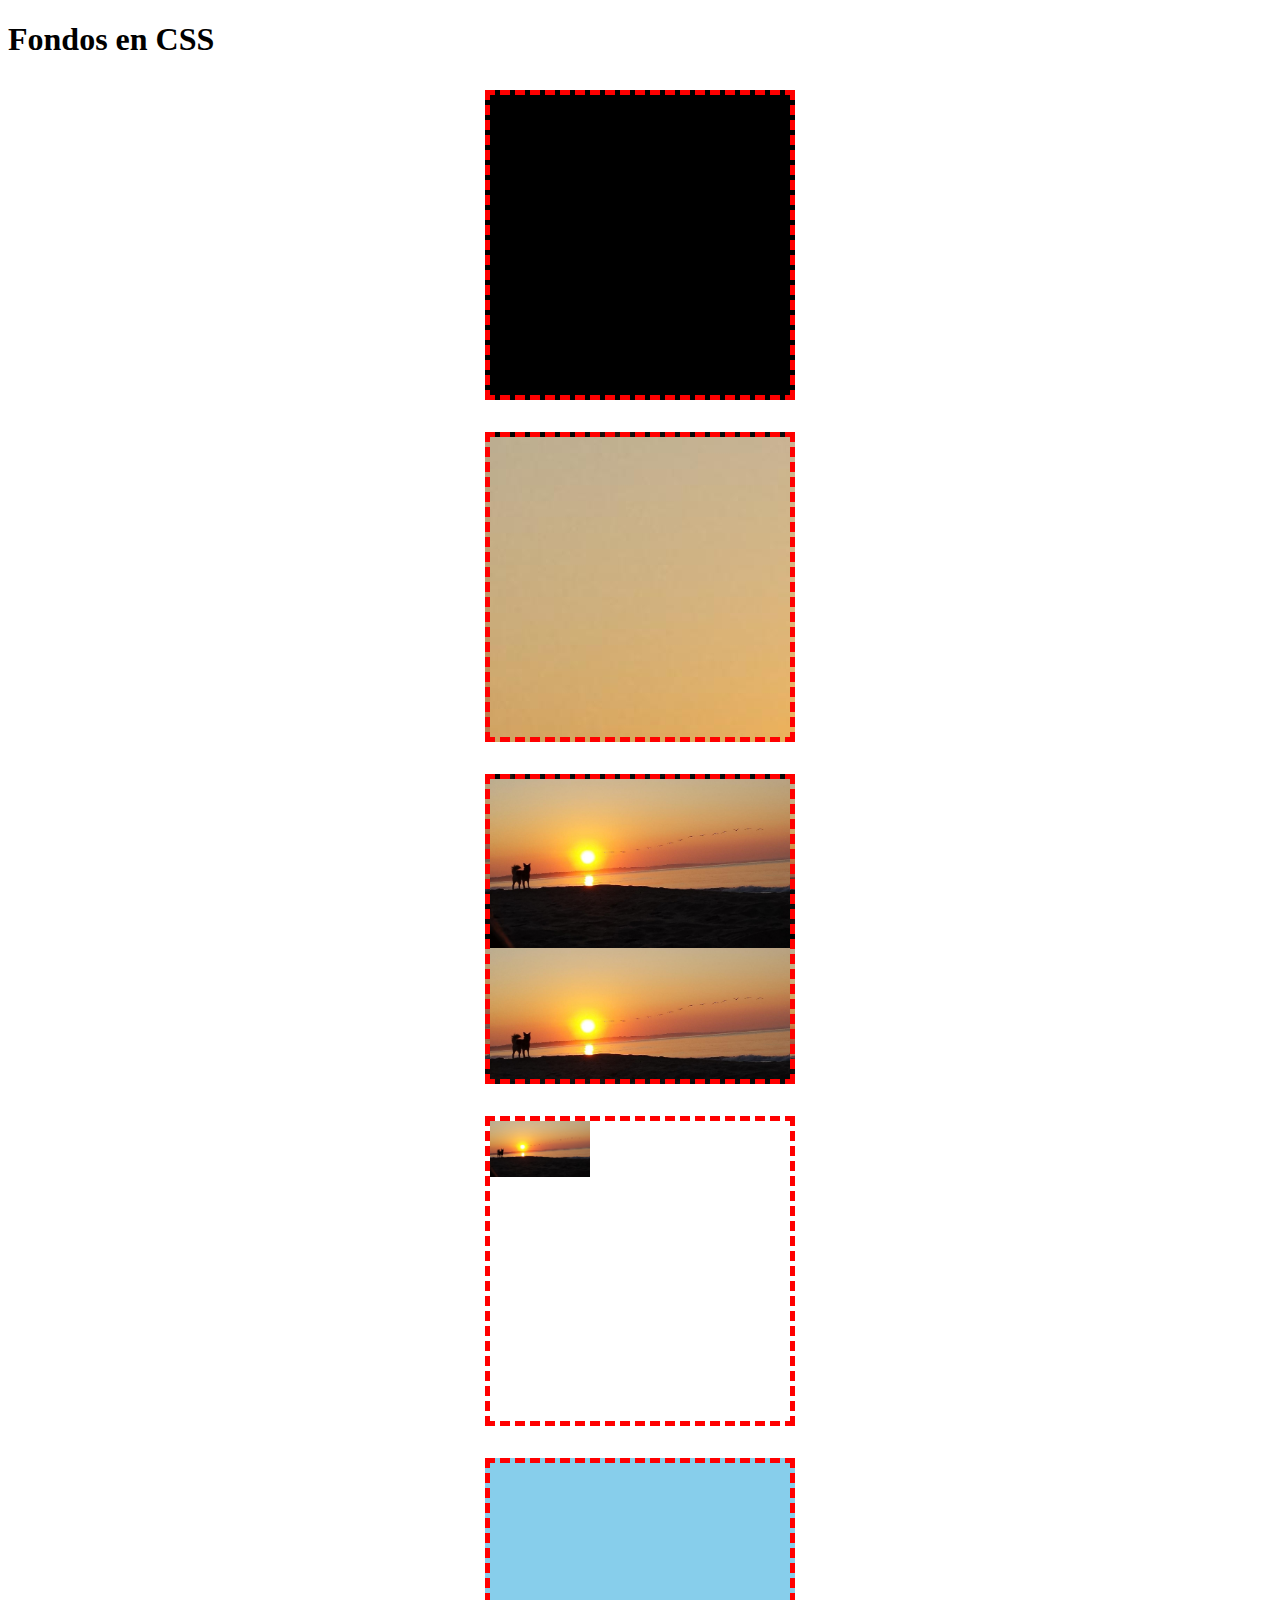
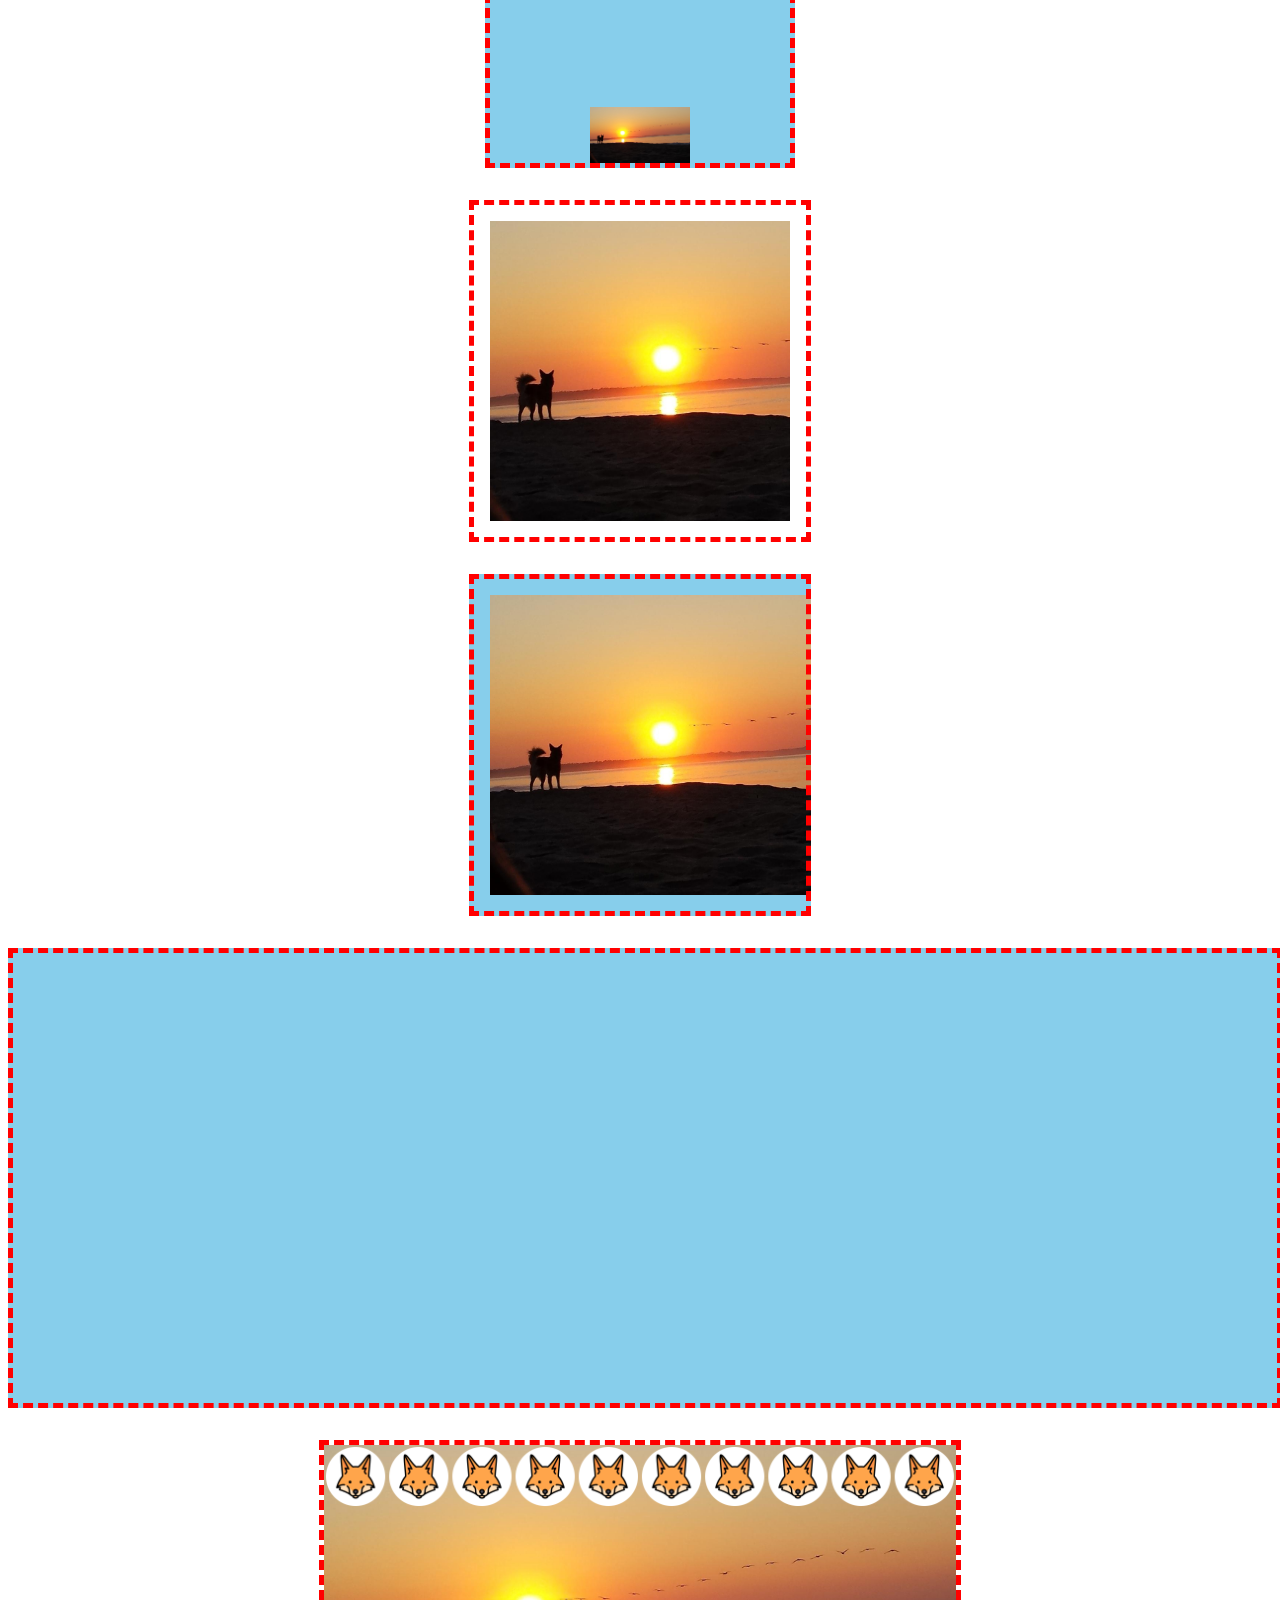
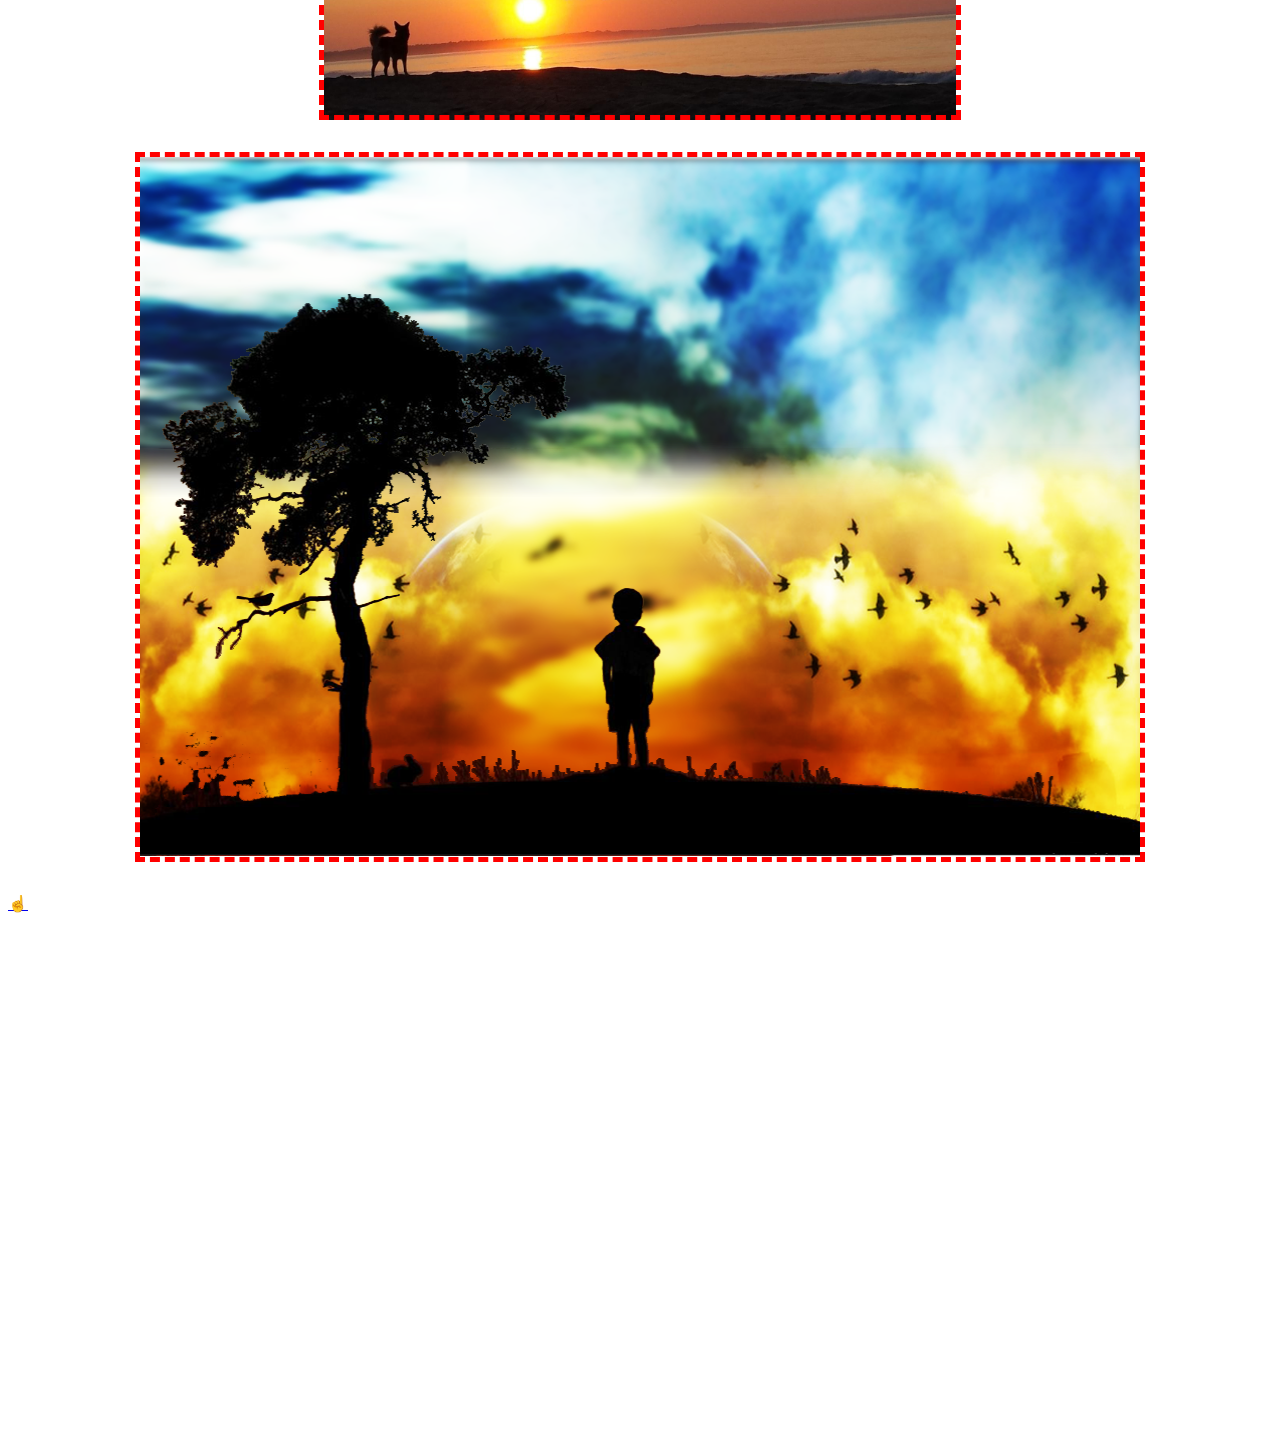
<file: 02-CursosCSS/backgrounds.html>
<!DOCTYPE html>
<html lang="es">

<head>
  <meta charset="UTF-8">
  <meta http-equiv="X-UA-Compatible" content="IE=edge">
  <meta name="viewport" content="width=device-width, initial-scale=1.0">
  <title>Fondos en CSS</title>
  <link rel="stylesheet" href="css/backgrounds.css">
</head>

<body>
  <h1>Fondos en CSS</h1>
  <div class="box bg-color"></div>
  <div class="box bg-image"></div>
  <div class="box bg-size"></div>
  <div class="box bg-repeat"></div>
  <div class="box bg-position"></div>
  <div class="box bg-clip"></div>
  <div class="box bg-origin"></div>
  <div class="box bg-attachment"></div>
  <div class="box bg-multiple"></div>
  <div class="box bg-art"></div>
  <a href="index.html#temario-css">☝️</a>
  <br><br><br><br><br><br><br><br><br><br><br><br><br><br><br><br><br><br><br><br><br><br><br><br><br><br><br><br><br><br>
</body>

</html>
</file>
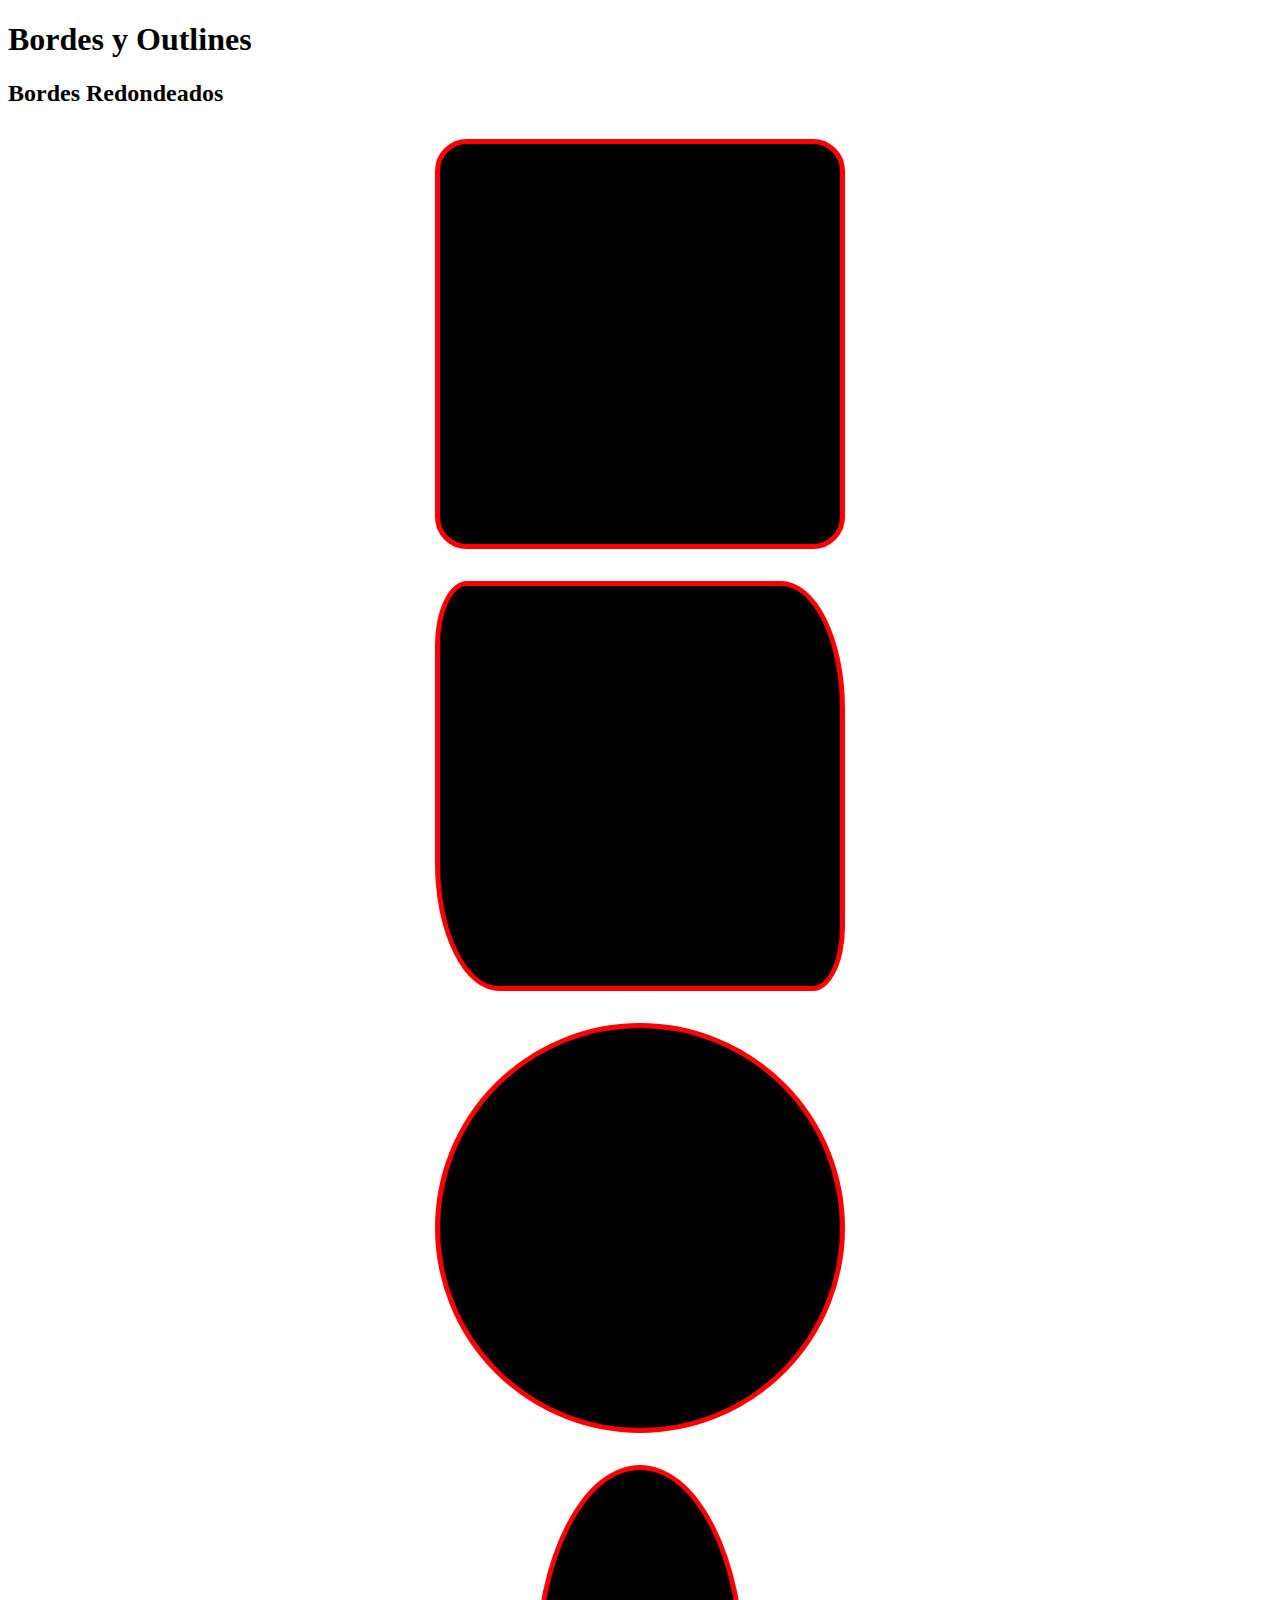
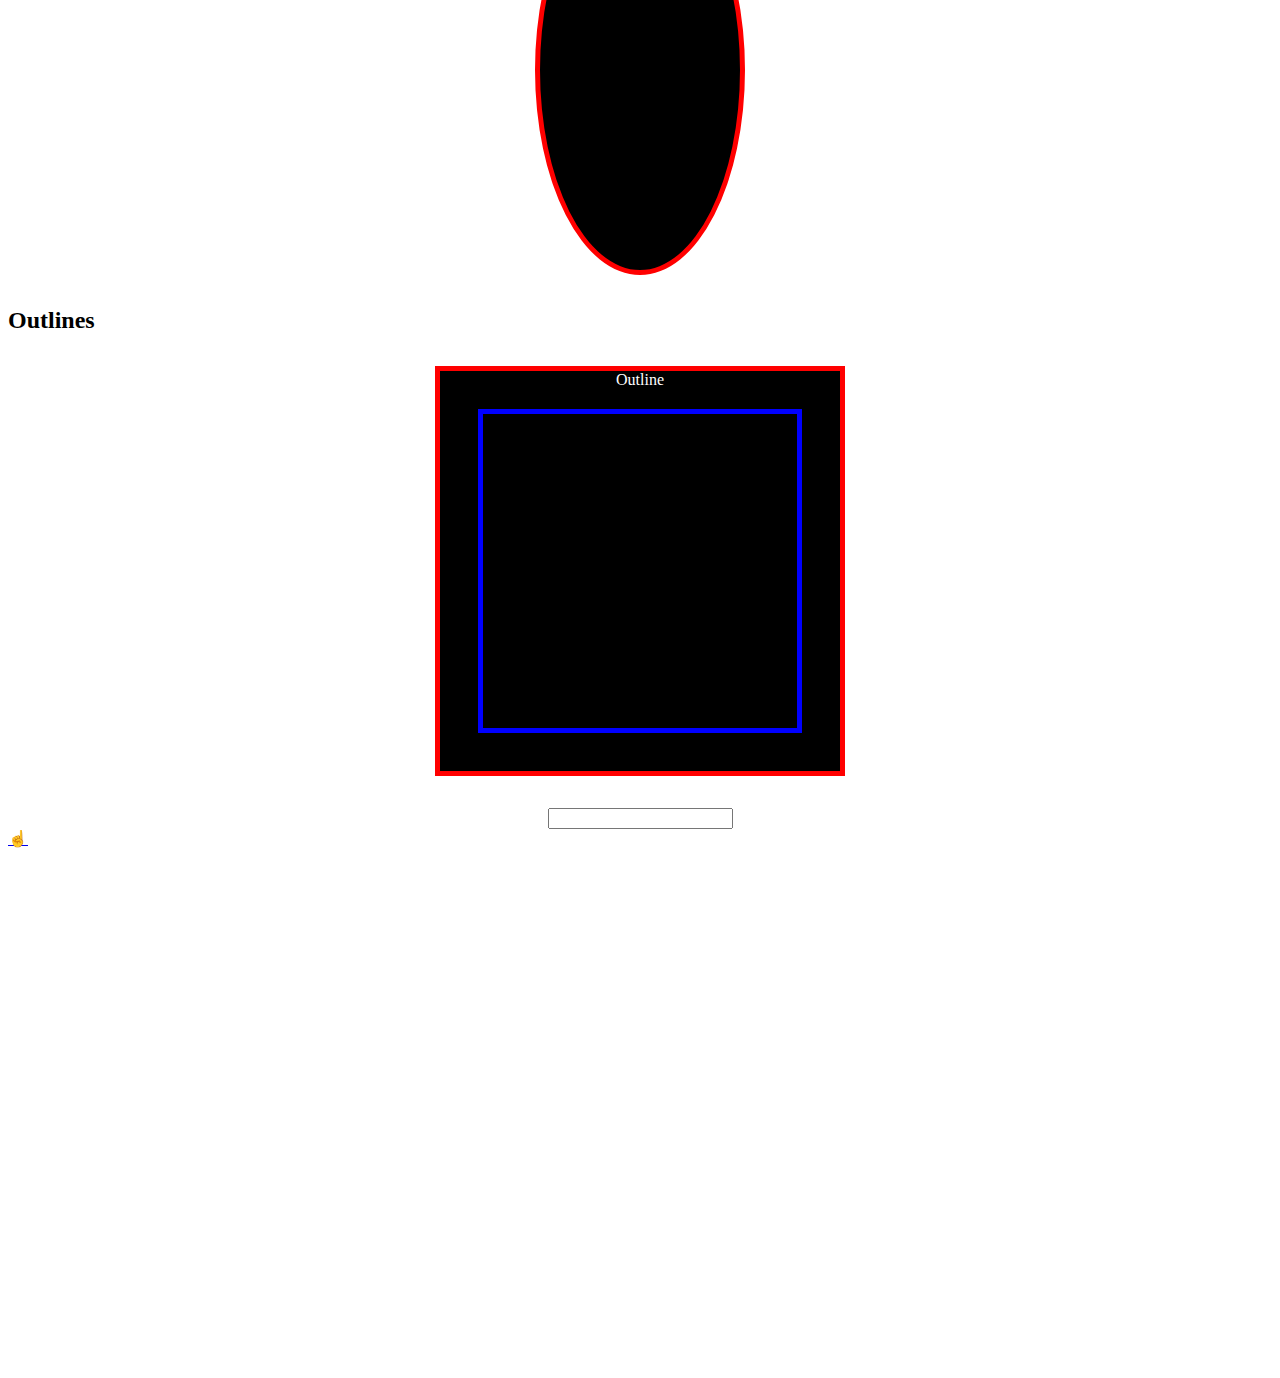
<file: 02-CursosCSS/border-outline.html>
<!DOCTYPE html>
<html lang="es">

<head>
  <meta charset="UTF-8">
  <meta http-equiv="X-UA-Compatible" content="IE=edge">
  <meta name="viewport" content="width=device-width, initial-scale=1.0">
  <title>Bordes y Outlines</title>
  <link rel="stylesheet" href="css/border-outline.css">
</head>

<body>
  <h1>Bordes y Outlines</h1>
  <h2>Bordes Redondeados</h2>
  <div class="box border-radius"></div>
  <div class="box border-radius-2"></div>
  <div class="box border-radius-3"></div>
  <div class="box border-radius-4"></div>
  <h2>Outlines</h2>
  <div class="box outline">Outline</div>
  <div style="text-align: center;">
    <input type="text">
  </div>
  <a href="index.html#temario-css">☝️</a>
  <br><br><br><br><br><br><br><br><br><br><br><br><br><br><br><br><br><br><br><br><br><br><br><br><br><br><br><br><br><br>
</body>

</html>
</file>
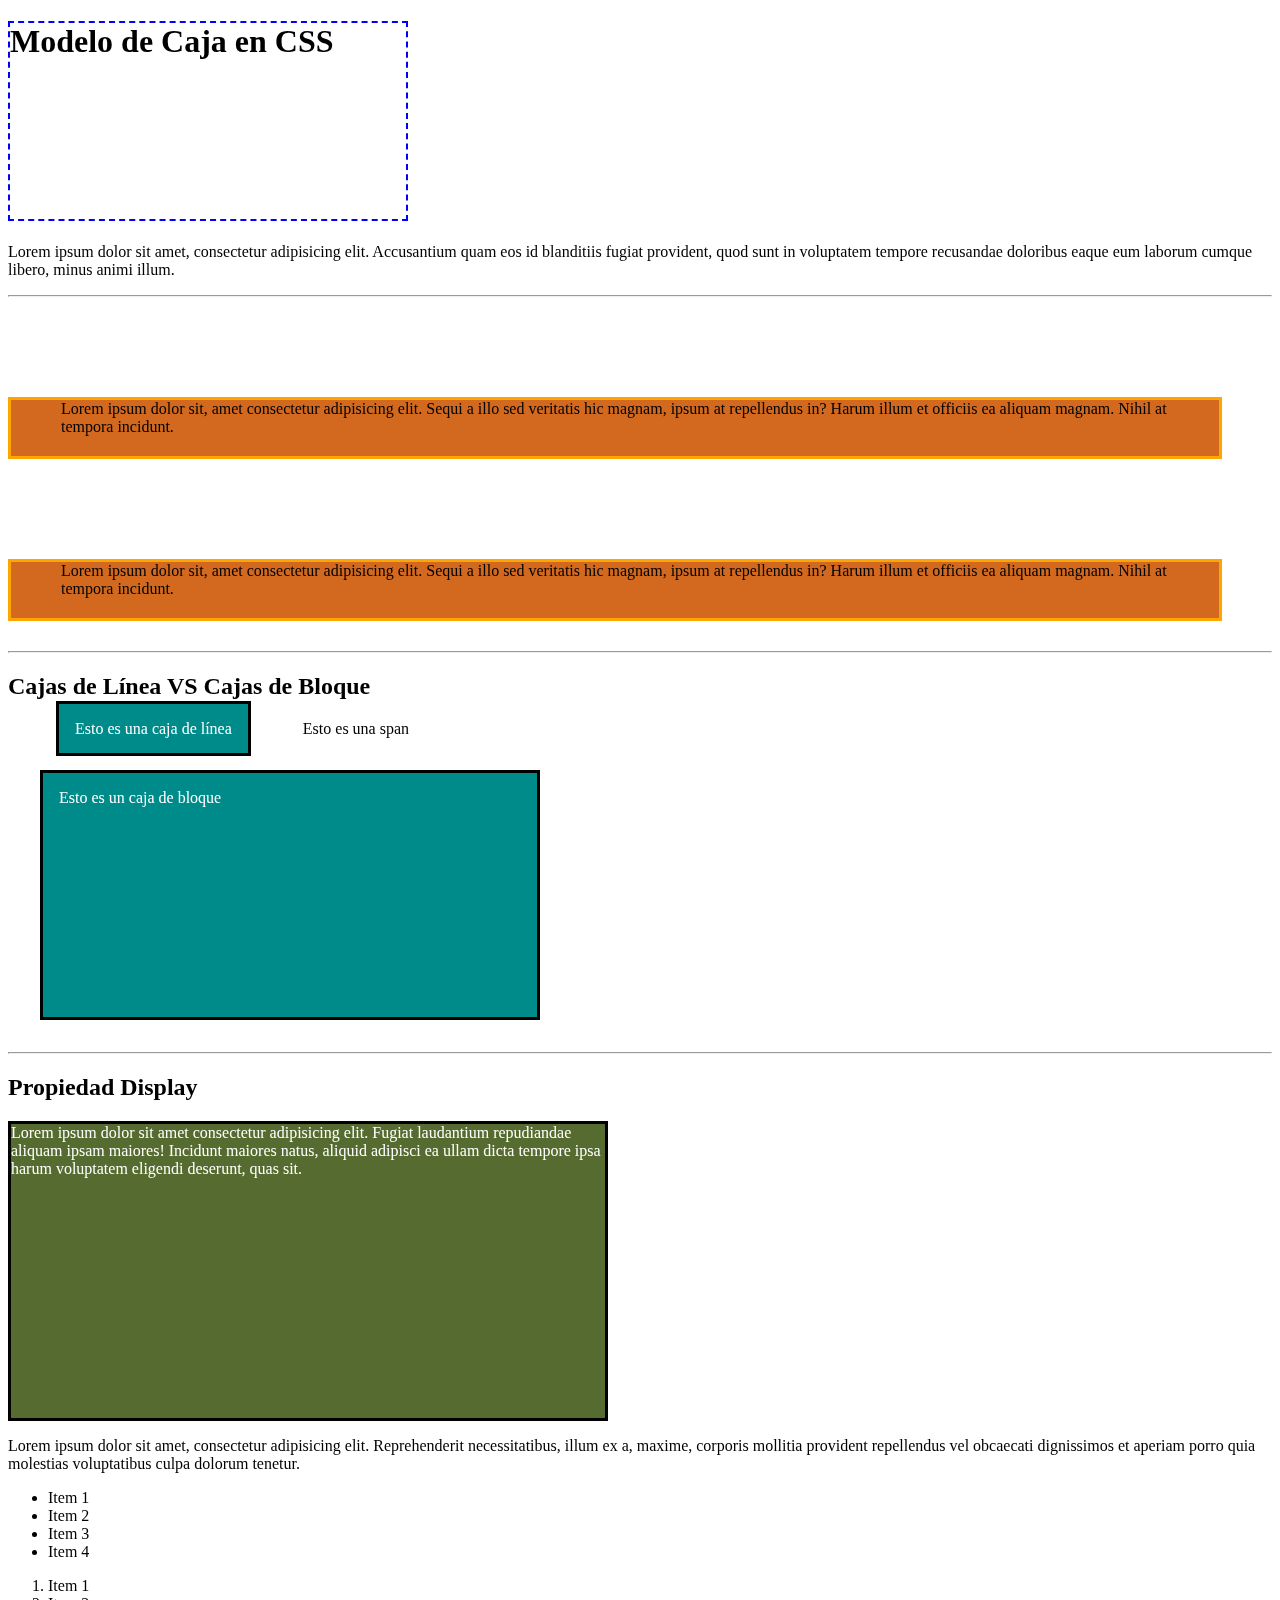
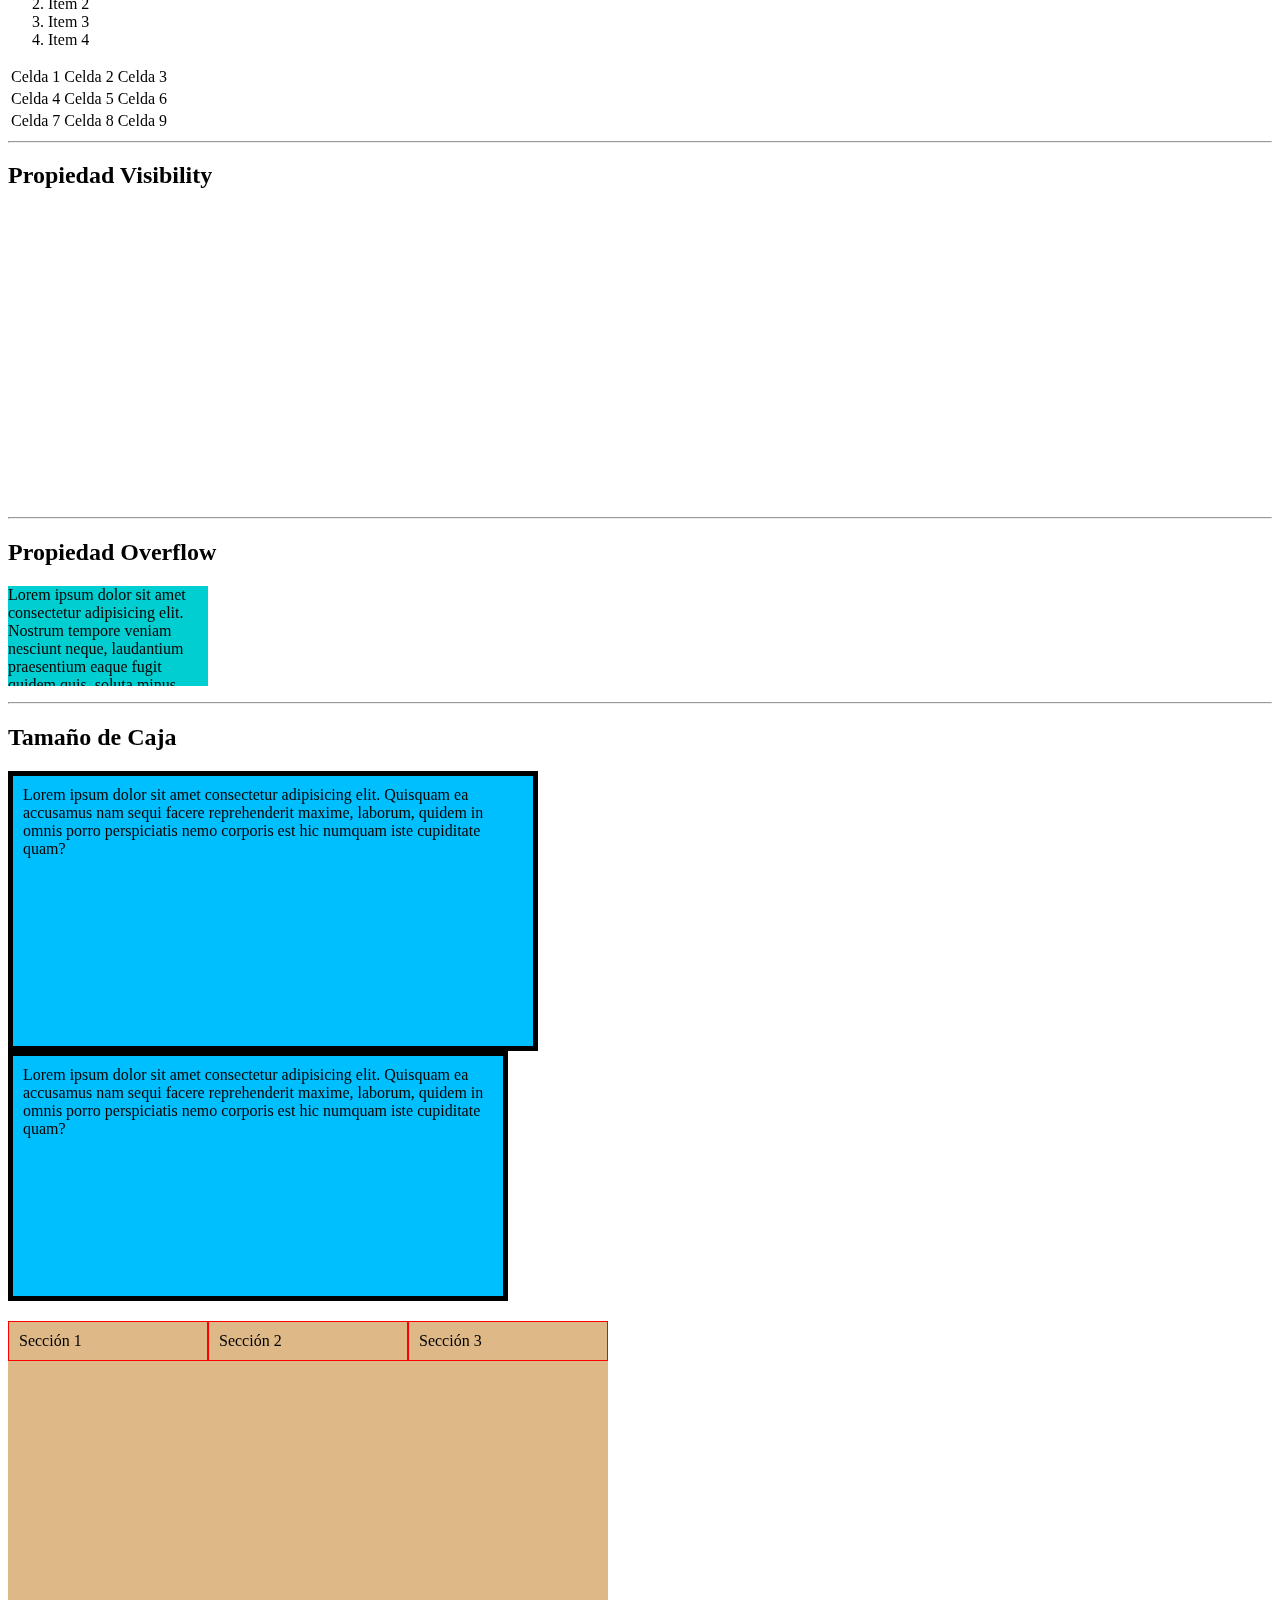
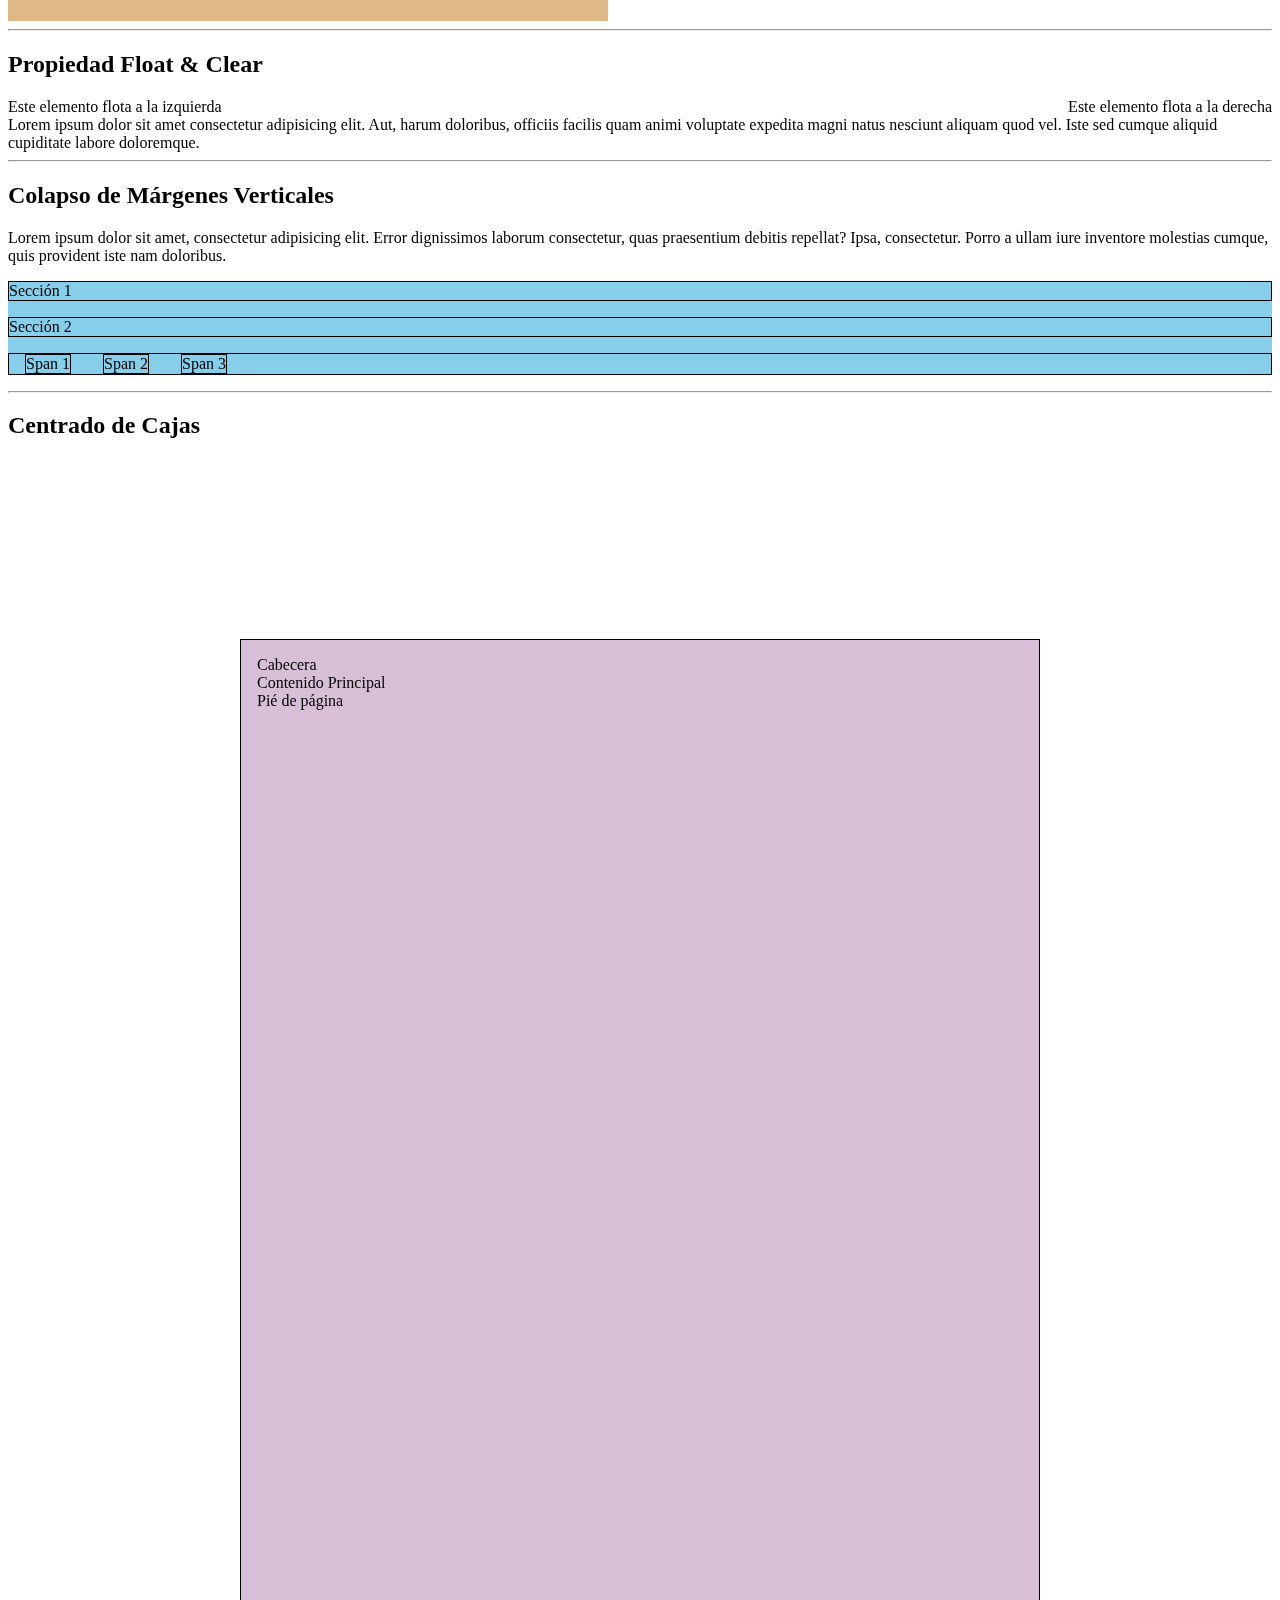
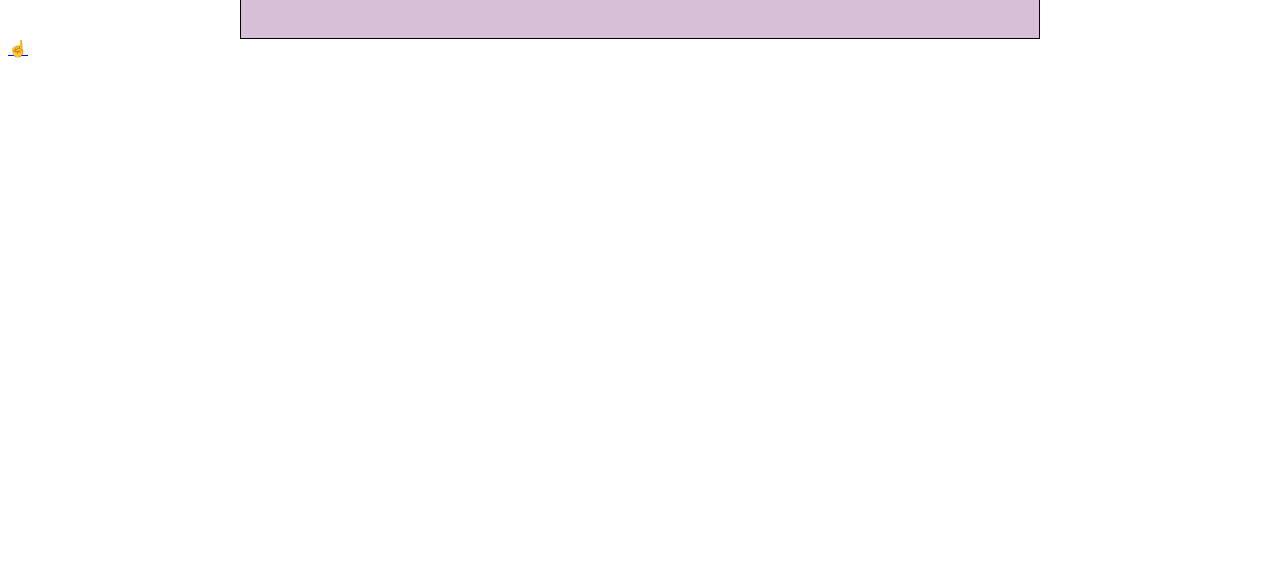
<file: 02-CursosCSS/box-model.html>
<!DOCTYPE html>
<html lang="es">

<head>
  <meta charset="UTF-8">
  <meta http-equiv="X-UA-Compatible" content="IE=edge">
  <meta name="viewport" content="width=device-width, initial-scale=1.0">
  <title>Modelo de Caja en CSS</title>
  <link rel="stylesheet" href="css/box-model.css">
</head>

<body>
  <h1>Modelo de Caja en CSS</h1>
  <p>
    Lorem ipsum dolor sit amet, consectetur adipisicing elit. Accusantium quam eos id blanditiis fugiat provident, quod
    sunt in voluptatem tempore recusandae doloribus eaque eum laborum cumque libero, minus animi illum.
  </p>
  <hr>
  <div class="caja-uno">Lorem ipsum dolor sit, amet consectetur adipisicing elit. Sequi a illo sed veritatis hic magnam,
    ipsum at repellendus in? Harum illum et officiis ea aliquam magnam. Nihil at tempora incidunt.</div>
  <div class="caja-dos">Lorem ipsum dolor sit, amet consectetur adipisicing elit. Sequi a illo sed veritatis hic magnam,
    ipsum at repellendus in? Harum illum et officiis ea aliquam magnam. Nihil at tempora incidunt.</div>
  <hr>
  <h2>Cajas de Línea VS Cajas de Bloque</h2>
  <span class="caja-linea">Esto es una caja de línea</span>
  <span>Esto es una span</span>
  <div class="caja-bloque">Esto es un caja de bloque</div>
  <hr>
  <h2>Propiedad Display</h2>
  <div class="caja-none">
    Lorem ipsum, dolor sit amet consectetur adipisicing elit. Natus, voluptates! Libero perspiciatis voluptatibus
    explicabo dolores quidem nobis vero suscipit, natus totam, sequi vitae adipisci minus nesciunt amet! Veritatis,
    laboriosam blanditiis?
  </div>
  <span class="caja-linea-bloque">
    Lorem ipsum dolor sit amet consectetur adipisicing elit. Fugiat laudantium repudiandae aliquam ipsam maiores!
    Incidunt maiores natus, aliquid adipisci ea ullam dicta tempore ipsa harum voluptatem eligendi deserunt, quas sit.
  </span>
  <p>
    Lorem ipsum dolor sit amet, consectetur adipisicing elit. Reprehenderit necessitatibus, illum ex a, maxime, corporis
    mollitia provident repellendus vel obcaecati dignissimos et aperiam porro quia molestias voluptatibus culpa dolorum
    tenetur.
  </p>
  <ul>
    <li>Item 1</li>
    <li>Item 2</li>
    <li>Item 3</li>
    <li>Item 4</li>
  </ul>
  <ol>
    <li>Item 1</li>
    <li>Item 2</li>
    <li>Item 3</li>
    <li>Item 4</li>
  </ol>
  <table>
    <tr>
      <td>Celda 1</td>
      <td>Celda 2</td>
      <td>Celda 3</td>
    </tr>
    <tr>
      <td>Celda 4</td>
      <td>Celda 5</td>
      <td>Celda 6</td>
    </tr>
    <tr>
      <td>Celda 7</td>
      <td>Celda 8</td>
      <td>Celda 9</td>
    </tr>
  </table>
  <hr>
  <h2>Propiedad Visibility</h2>
  <div class="caja-none">
    Lorem ipsum, dolor sit amet consectetur adipisicing elit. Natus, voluptates! Libero perspiciatis voluptatibus
    explicabo dolores quidem nobis vero suscipit, natus totam, sequi vitae adipisci minus nesciunt amet! Veritatis,
    laboriosam blanditiis?
  </div>
  <div class="caja-hidden">
    Lorem ipsum, dolor sit amet consectetur adipisicing elit. Natus, voluptates! Libero perspiciatis voluptatibus
    explicabo dolores quidem nobis vero suscipit, natus totam, sequi vitae adipisci minus nesciunt amet! Veritatis,
    laboriosam blanditiis?
  </div>
  <hr>
  <h2>Propiedad Overflow</h2>
  <p class="overflow">
    Lorem ipsum dolor sit amet consectetur adipisicing elit. Nostrum tempore veniam nesciunt neque, laudantium
    praesentium eaque fugit quidem quis, soluta minus maxime, tenetur modi optio accusamus? Dignissimos amet natus
    voluptatibus.
  </p>
  <hr>
  <h2>Tamaño de Caja</h2>
  <div class="box-sizing-content">
    Lorem ipsum dolor sit amet consectetur adipisicing elit. Quisquam ea accusamus nam sequi facere reprehenderit
    maxime, laborum, quidem in omnis porro perspiciatis nemo corporis est hic numquam iste cupiditate quam?
  </div>
  <div class="box-sizing-border">
    Lorem ipsum dolor sit amet consectetur adipisicing elit. Quisquam ea accusamus nam sequi facere reprehenderit
    maxime, laborum, quidem in omnis porro perspiciatis nemo corporis est hic numquam iste cupiditate quam?
  </div>
  <article class="container-col-3">
    <section class="item">Sección 1</section>
    <section class="item">Sección 2</section>
    <section class="item">Sección 3</section>
  </article>
  <hr>
  <h2>Propiedad Float & Clear</h2>
  <article class="container-floats">
    <section class="float-right">Este elemento flota a la derecha</section>
    <section class="float-left">Este elemento flota a la izquierda</section>
  </article>
  <div class="clearfix"></div>
  <article>
    <section class="">Lorem ipsum dolor sit amet consectetur adipisicing elit. Aut, harum doloribus, officiis facilis
      quam animi voluptate expedita magni natus nesciunt aliquam quod vel. Iste sed cumque aliquid cupiditate labore
      doloremque.</section>
  </article>
  <hr>
  <h2>Colapso de Márgenes Verticales</h2>
  <div>Lorem ipsum dolor sit amet, consectetur adipisicing elit. Error dignissimos laborum consectetur, quas praesentium
    debitis repellat? Ipsa, consectetur. Porro a ullam iure inventore molestias cumque, quis provident iste nam
    doloribus.</div>
  <article class="margin-collapse">
    <section>Sección 1</section>
    <section>Sección 2</section>
    <section><span>Span 1</span><span>Span 2</span><span>Span 3</span></section>
  </article>
  <hr>
  <h2>Centrado de Cajas</h2>
  <article class="sitio-web">
    <header>Cabecera</header>
    <main>Contenido Principal</main>
    <footer>Pié de página</footer>
  </article>
  <a href="index.html#temario-css">☝️</a>
  <br><br><br><br><br><br><br><br><br><br><br><br><br><br><br><br><br><br><br><br><br><br><br><br><br><br><br><br><br><br>
</body>

</html>
</file>
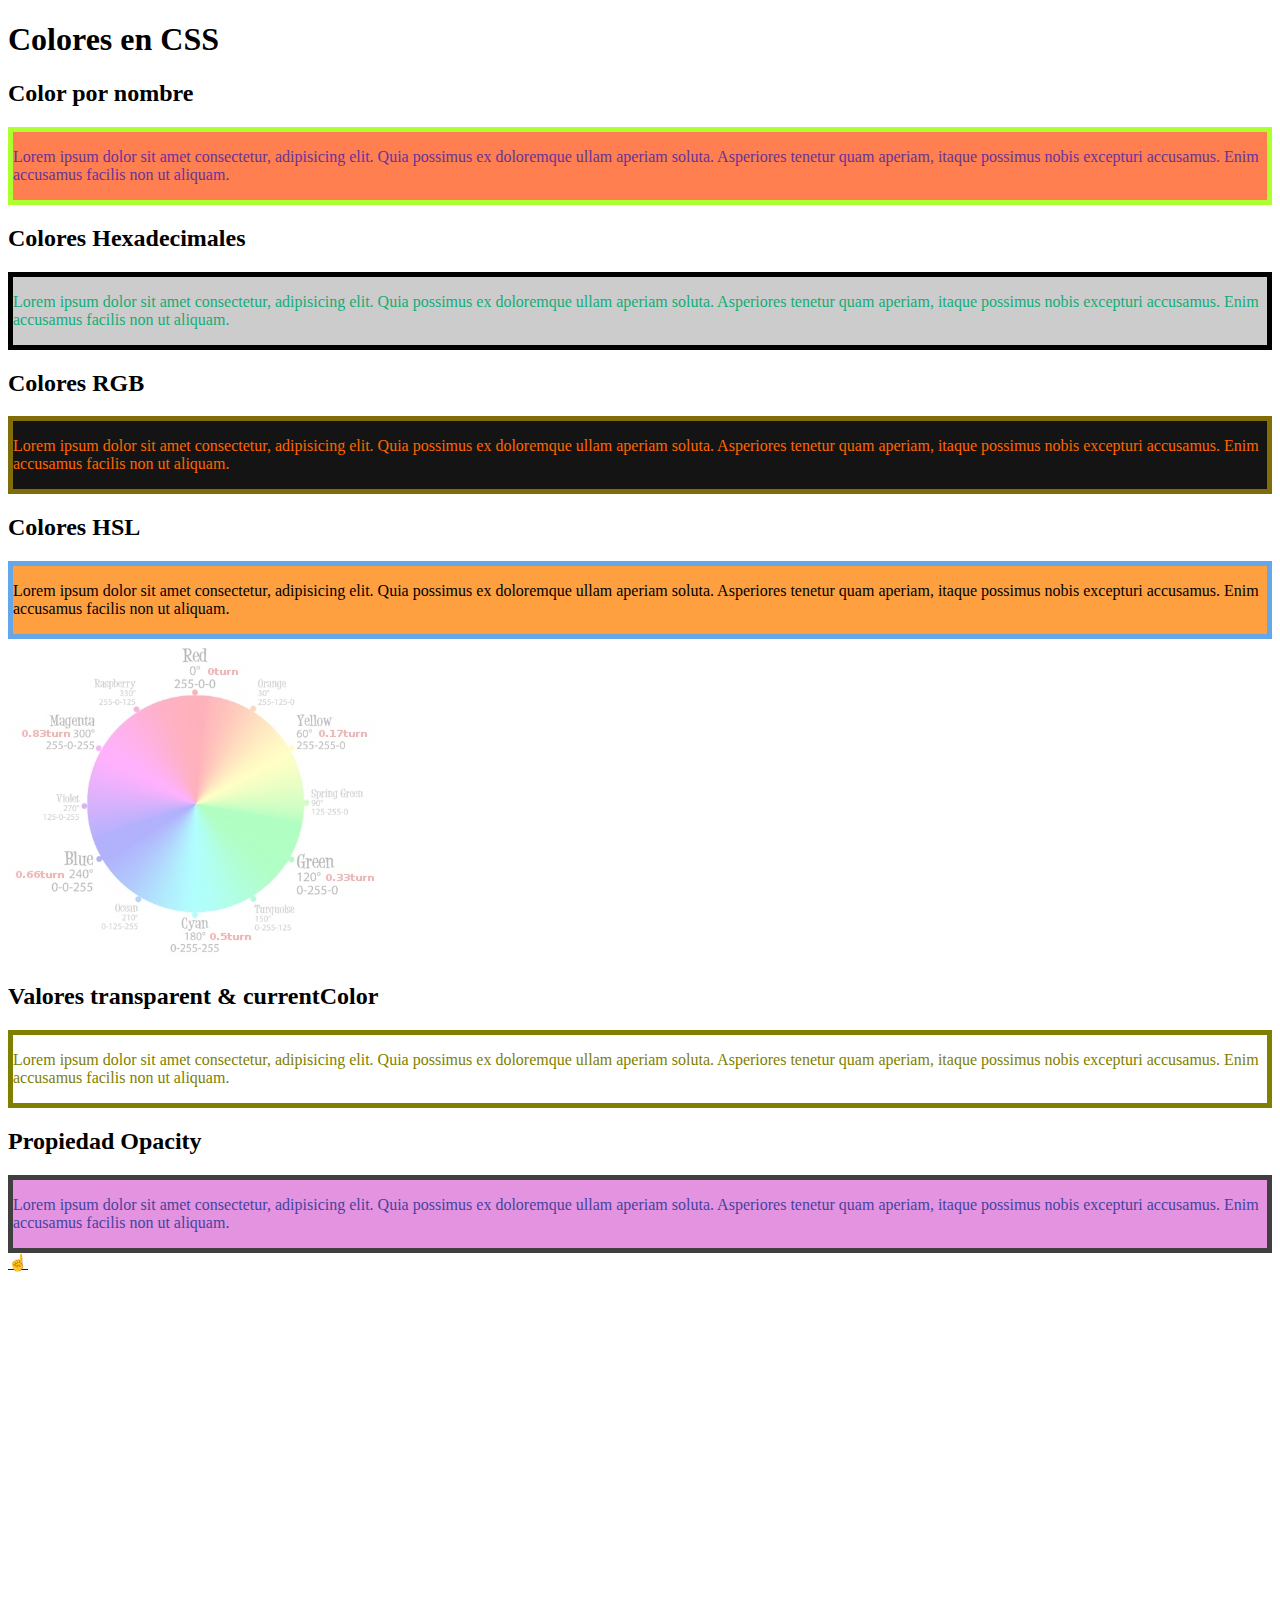
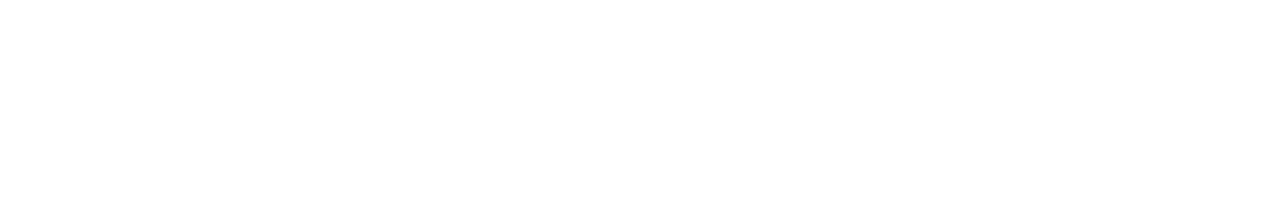
<file: 02-CursosCSS/colors.html>
<!DOCTYPE html>
<html lang="es">

<head>
  <meta charset="UTF-8">
  <meta http-equiv="X-UA-Compatible" content="IE=edge">
  <meta name="viewport" content="width=device-width, initial-scale=1.0">
  <title>Colores en CSS</title>
  <link rel="stylesheet" href="css/colors.css">
</head>

<body>
  <h1>Colores en CSS</h1>
  <h2>Color por nombre</h2>
  <div class="color-by-name">
    <p>
      Lorem ipsum dolor sit amet consectetur, adipisicing elit. Quia possimus ex doloremque ullam aperiam soluta.
      Asperiores tenetur quam aperiam, itaque possimus nobis excepturi accusamus. Enim accusamus facilis non ut aliquam.
    </p>
  </div>
  <h2>Colores Hexadecimales</h2>
  <div class="color-hex">
    <p>
      Lorem ipsum dolor sit amet consectetur, adipisicing elit. Quia possimus ex doloremque ullam aperiam soluta.
      Asperiores tenetur quam aperiam, itaque possimus nobis excepturi accusamus. Enim accusamus facilis non ut aliquam.
    </p>
  </div>
  <h2>Colores RGB</h2>
  <div class="color-rgb">
    <p>
      Lorem ipsum dolor sit amet consectetur, adipisicing elit. Quia possimus ex doloremque ullam aperiam soluta.
      Asperiores tenetur quam aperiam, itaque possimus nobis excepturi accusamus. Enim accusamus facilis non ut aliquam.
    </p>
  </div>
  <h2>Colores HSL</h2>
  <div class="color-hsl">
    <p>
      Lorem ipsum dolor sit amet consectetur, adipisicing elit. Quia possimus ex doloremque ullam aperiam soluta.
      Asperiores tenetur quam aperiam, itaque possimus nobis excepturi accusamus. Enim accusamus facilis non ut aliquam.
    </p>
  </div>
  <img class="opacity-30" src="assets/HSL-wheel.jpg" alt="Círculo Cromático">
  <h2>Valores transparent & currentColor</h2>
  <section style="color: red">
    <div class="color-transparent-current">
      <p>
        Lorem ipsum dolor sit amet consectetur, adipisicing elit. Quia possimus ex doloremque ullam aperiam soluta.
        Asperiores tenetur quam aperiam, itaque possimus nobis excepturi accusamus. Enim accusamus facilis non ut
        aliquam.
      </p>
    </div>
  </section>
  <h2>Propiedad Opacity</h2>
  <div class="opacity">
    <p>
      Lorem ipsum dolor sit amet consectetur, adipisicing elit. Quia possimus ex doloremque ullam aperiam soluta.
      Asperiores tenetur quam aperiam, itaque possimus nobis excepturi accusamus. Enim accusamus facilis non ut aliquam.
    </p>
  </div>
  <a href="index.html#temario-css">☝️</a>
  <br><br><br><br><br><br><br><br><br><br><br><br><br><br><br><br><br><br><br><br><br><br><br><br><br><br><br><br><br><br>
</body>

</html>
</file>
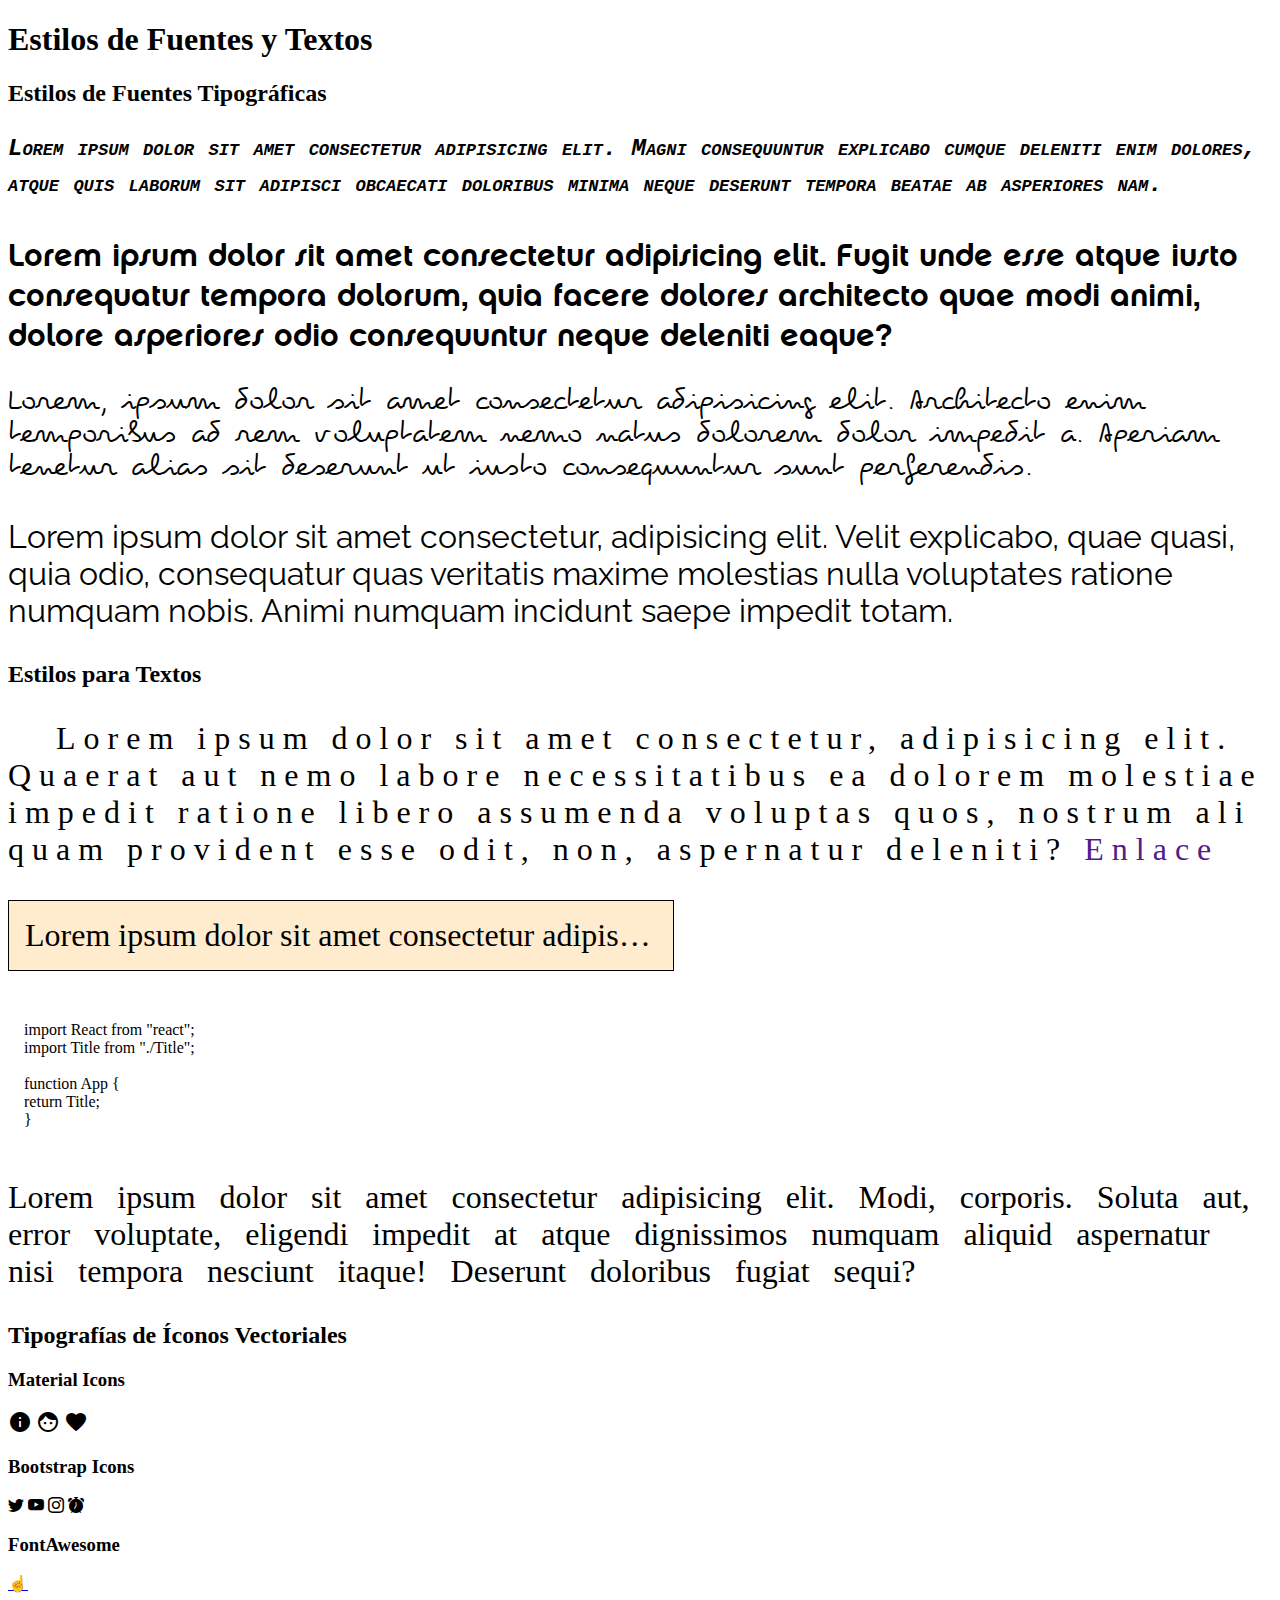
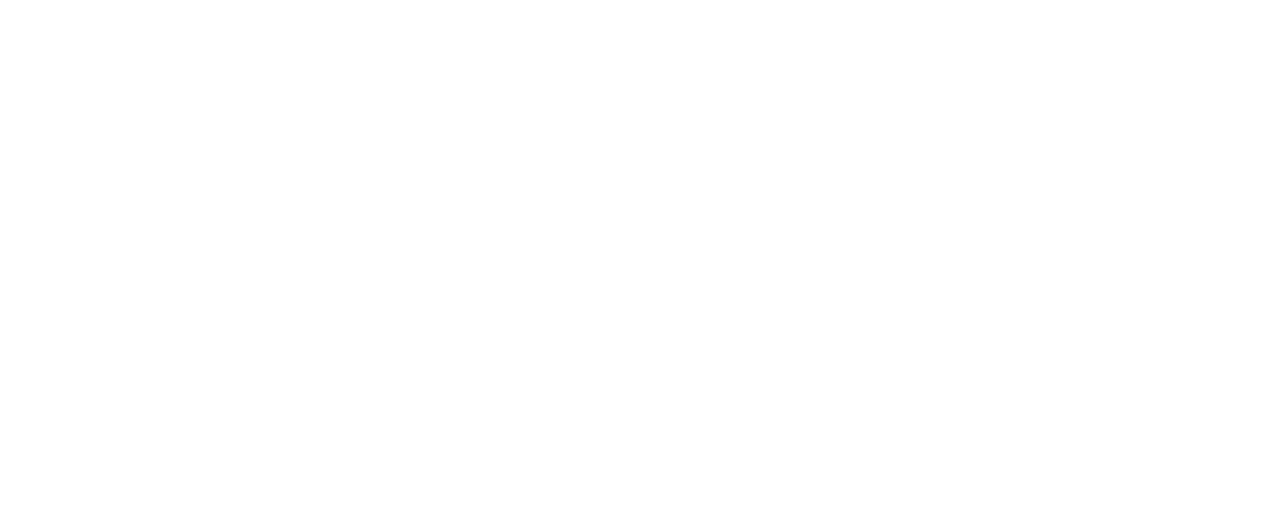
<file: 02-CursosCSS/fonts-texts.html>
<!DOCTYPE html>
<html lang="es">

<head>
  <meta charset="UTF-8">
  <meta http-equiv="X-UA-Compatible" content="IE=edge">
  <meta name="viewport" content="width=device-width, initial-scale=1.0">
  <title>Estilos de Fuentes y Textos</title>
  <link rel="preconnect" href="https://fonts.googleapis.com">
  <link rel="preconnect" href="https://fonts.gstatic.com" crossorigin>
  <link href="https://fonts.googleapis.com/css2?family=Raleway:wght@400;700&display=swap" rel="stylesheet">
  <link href="https://fonts.googleapis.com/icon?family=Material+Icons" rel="stylesheet">
  <link rel="stylesheet" href="https://cdn.jsdelivr.net/npm/bootstrap-icons@1.5.0/font/bootstrap-icons.css">
  <link rel="stylesheet" href="https://cdnjs.cloudflare.com/ajax/libs/font-awesome/5.15.3/css/all.min.css"
    integrity="sha512-iBBXm8fW90+nuLcSKlbmrPcLa0OT92xO1BIsZ+ywDWZCvqsWgccV3gFoRBv0z+8dLJgyAHIhR35VZc2oM/gI1w=="
    crossorigin="anonymous" referrerpolicy="no-referrer" />
  <link rel="stylesheet" href="css/fonts-texts.css">
</head>

<body>
  <h1>Estilos de Fuentes y Textos</h1>
  <h2>Estilos de Fuentes Tipográficas</h2>
  <p class="font">
    Lorem ipsum dolor sit amet consectetur adipisicing elit. Magni consequuntur explicabo cumque deleniti enim dolores,
    atque quis laborum sit adipisci obcaecati doloribus minima neque deserunt tempora beatae ab asperiores nam.
  </p>
  <p class="chalet">
    Lorem ipsum dolor sit amet consectetur adipisicing elit. Fugit unde esse atque iusto consequatur tempora dolorum,
    quia facere dolores architecto quae modi animi, dolore asperiores odio consequuntur neque deleniti eaque?
  </p>
  <p class="pecita">
    Lorem, ipsum dolor sit amet consectetur adipisicing elit. Architecto enim temporibus ad rem voluptatem nemo natus
    dolorem dolor impedit a. Aperiam tenetur alias sit deserunt ut iusto consequuntur sunt perferendis.
  </p>
  <p class="raleway">
    Lorem ipsum dolor sit amet consectetur, adipisicing elit. Velit explicabo, quae quasi, quia odio, consequatur quas
    veritatis maxime molestias nulla voluptates ratione numquam nobis. Animi numquam incidunt saepe impedit totam.
  </p>
  <h2>Estilos para Textos</h2>
  <p class="text">
    Lorem ipsum dolor sit amet consectetur, adipisicing elit. Quaerat aut nemo labore necessitatibus ea dolorem
    molestiae impedit ratione libero assumenda voluptas quos, nostrum aliquam provident esse odit, non, aspernatur
    deleniti?
    <a href="">Enlace</a>
  </p>
  <p class="text-overflow">
    Lorem ipsum dolor sit amet consectetur adipisicing elit. Cupiditate architecto eveniet nobis fugit suscipit
    quibusdam totam recusandae esse aliquam aut amet quasi similique qui, accusamus atque dolorum voluptate! Dicta,
    quidem?
  </p>
  <p class="white-space">
    import React from "react";
    import Title from "./Title";

    function App {
    return Title;
    }
  </p>
  <p class="word-spacing">
    Lorem ipsum dolor sit amet consectetur adipisicing elit. Modi, corporis. Soluta aut, error voluptate, eligendi
    impedit at atque dignissimos numquam aliquid aspernatur nisi tempora nesciunt itaque! Deserunt doloribus fugiat
    sequi?
  </p>
  <h2>Tipografías de Íconos Vectoriales</h2>
  <h3>Material Icons</h3>
  <div>
    <span class="material-icons">
      info
    </span>
    <span class="material-icons">
      face
    </span>
    <span class="material-icons">
      favorite
    </span>
  </div>
  <h3>Bootstrap Icons</h3>
  <div>
    <i class="bi bi-twitter"></i>
    <i class="bi bi-youtube"></i>
    <i class="bi bi-instagram"></i>
    <i class="bi bi-alarm-fill"></i>
  </div>
  <h3>FontAwesome</h3>
  <div>
    <i class="far fa-angry"></i>
    <i class="fab fa-youtube"></i>
    <i class="fas fa-thumbs-up"></i>
  </div>
  <a href="index.html#temario-css">☝️</a>
  <br><br><br><br><br><br><br><br><br><br><br><br><br><br><br><br><br><br><br><br><br><br><br><br><br><br><br><br><br><br>
</body>

</html>
</file>
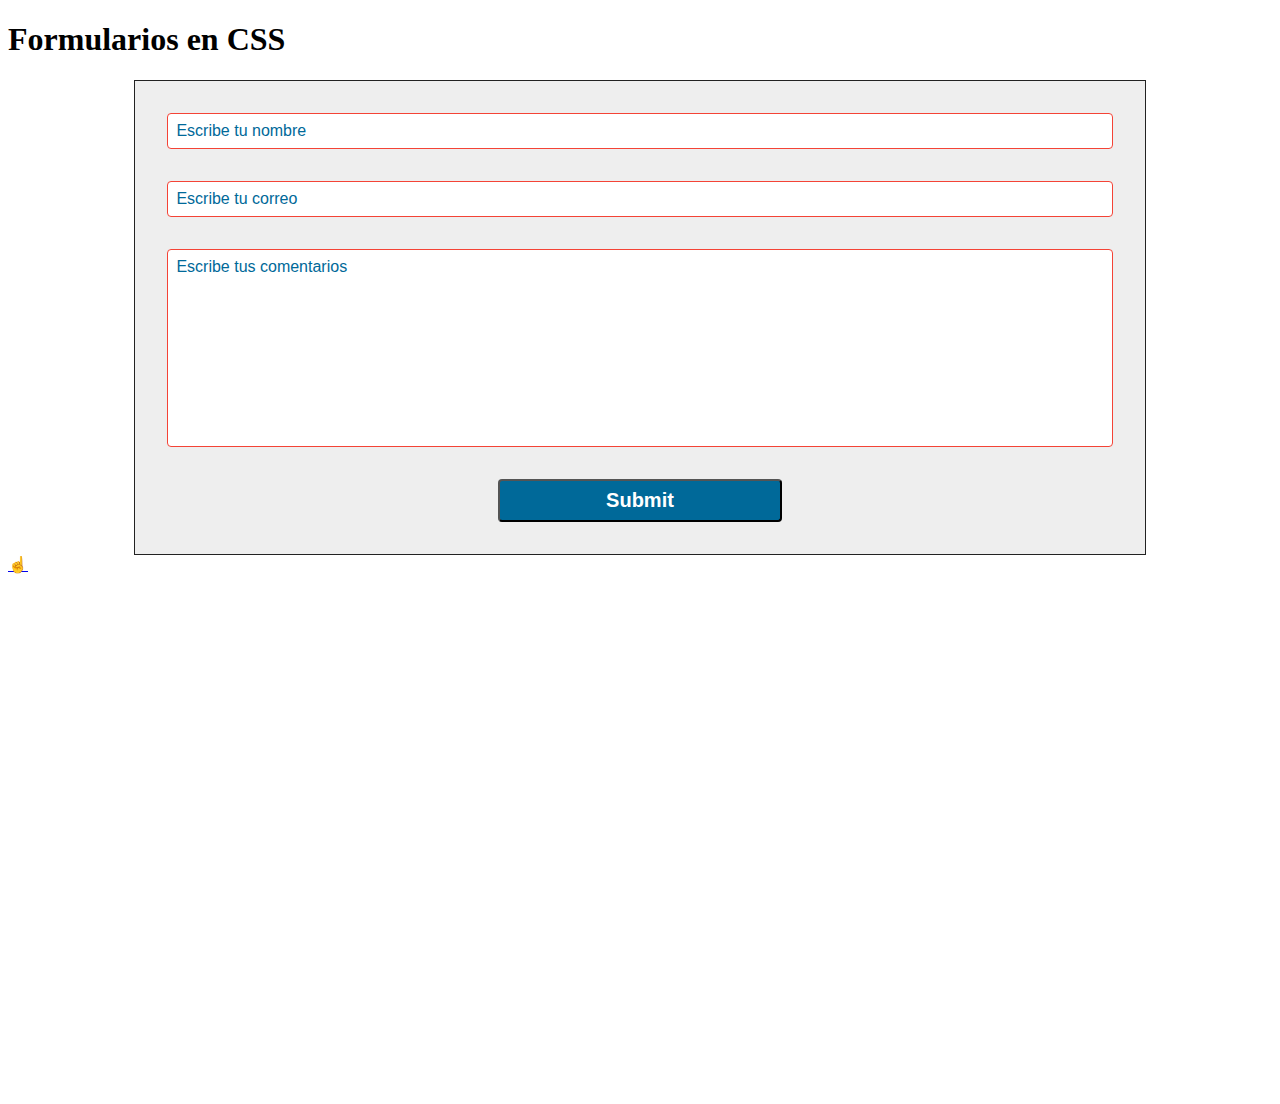
<file: 02-CursosCSS/forms.html>
<!DOCTYPE html>
<html lang="es">

<head>
  <meta charset="UTF-8">
  <meta http-equiv="X-UA-Compatible" content="IE=edge">
  <meta name="viewport" content="width=device-width, initial-scale=1.0">
  <title>Formularios en CSS</title>
  <link rel="stylesheet" href="css/forms.css">
</head>

<body>
  <h1>Formularios en CSS</h1>
  <form class="contact-form" action="https://formsubmit.co/your@email.com" method="POST">
    <input type="text" name="nombre" placeholder="Escribe tu nombre" pattern="^[A-Za-zÑñÁáÉéÍíÓóÚúÜü\s]+$"
      title="Nombre sólo acepta letras y espacios en blanco" required>
    <input type="email" name="correo" placeholder="Escribe tu correo" pattern="^(\w+[/./-]?){1,}@[a-z]+[/.]\w{2,}$"
      title="Formato de correo inválido" required>
    <textarea name="comentarios" placeholder="Escribe tus comentarios" cols="30" rows="10" required></textarea>
    <input type="submit">
  </form>
  <a href="index.html#temario-css">☝️</a>
  <br><br><br><br><br><br><br><br><br><br><br><br><br><br><br><br><br><br><br><br><br><br><br><br><br><br><br><br><br><br>
</body>

</html>
</file>
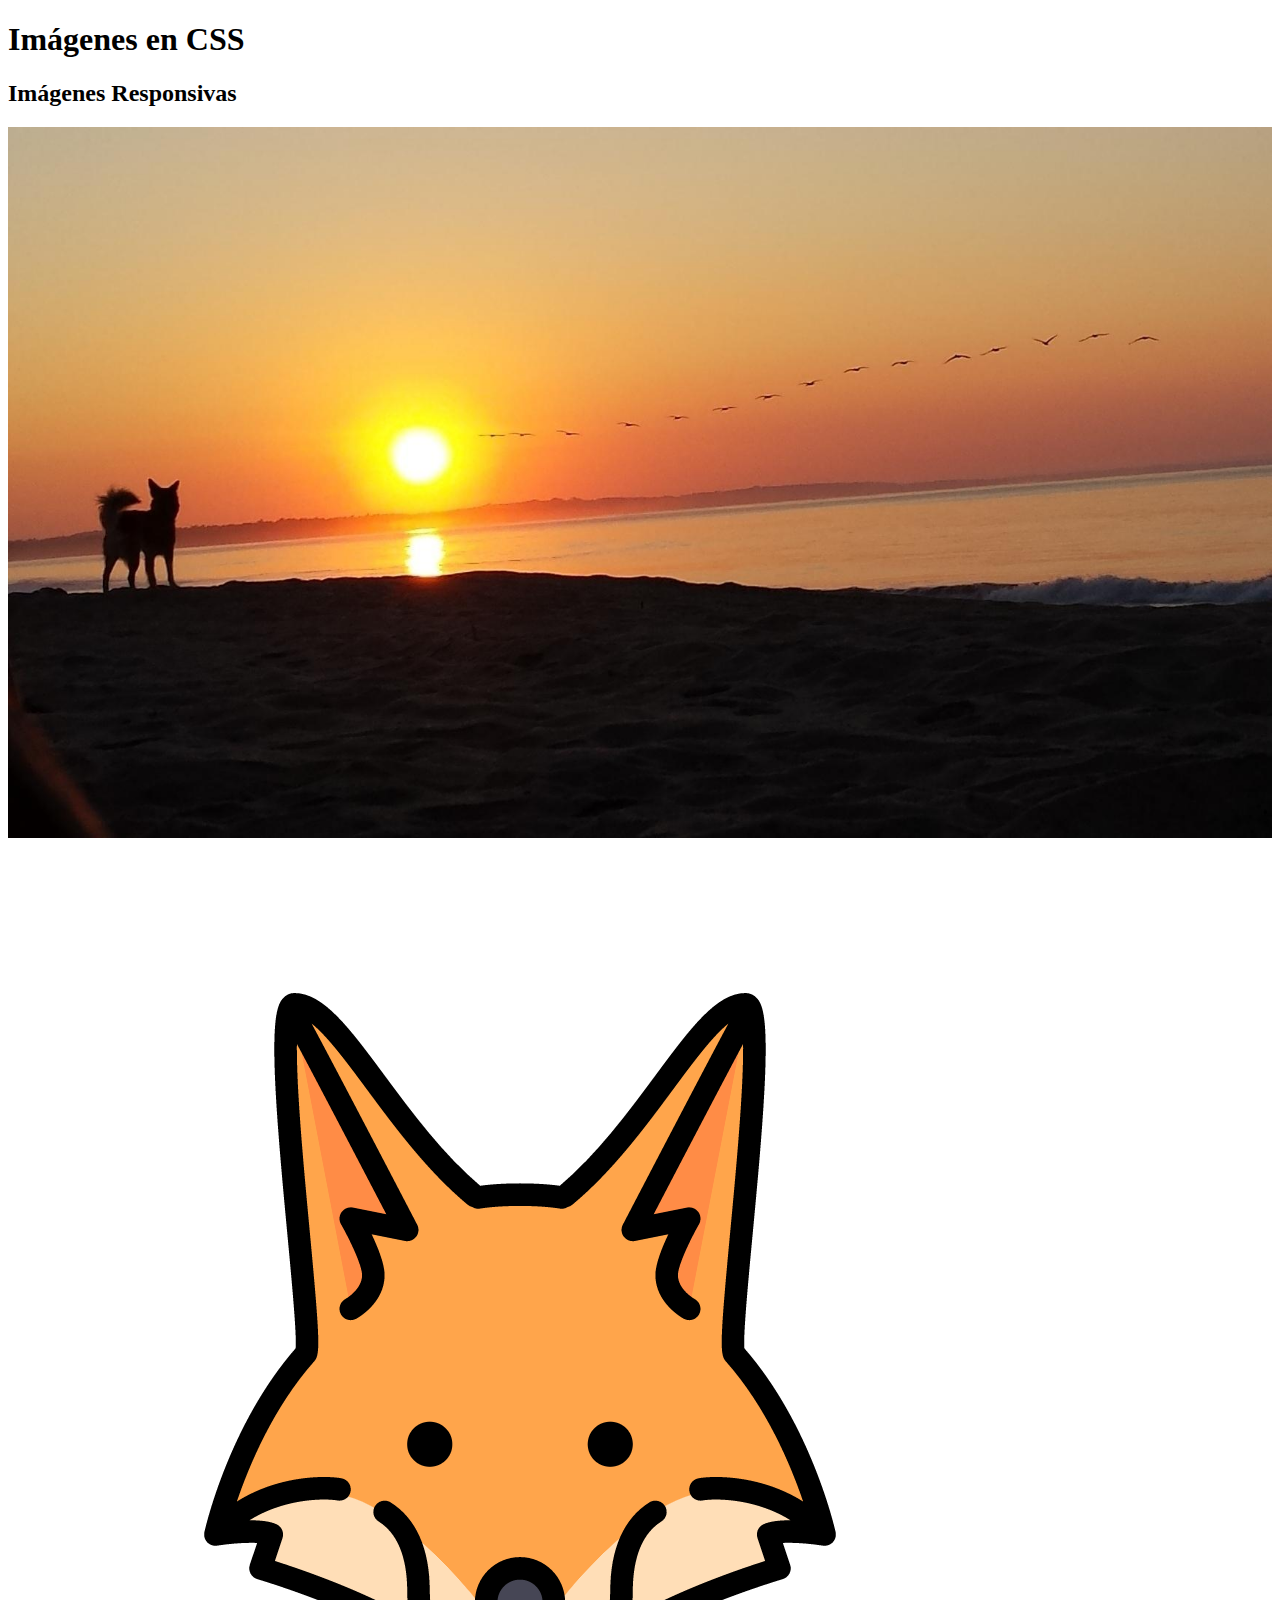
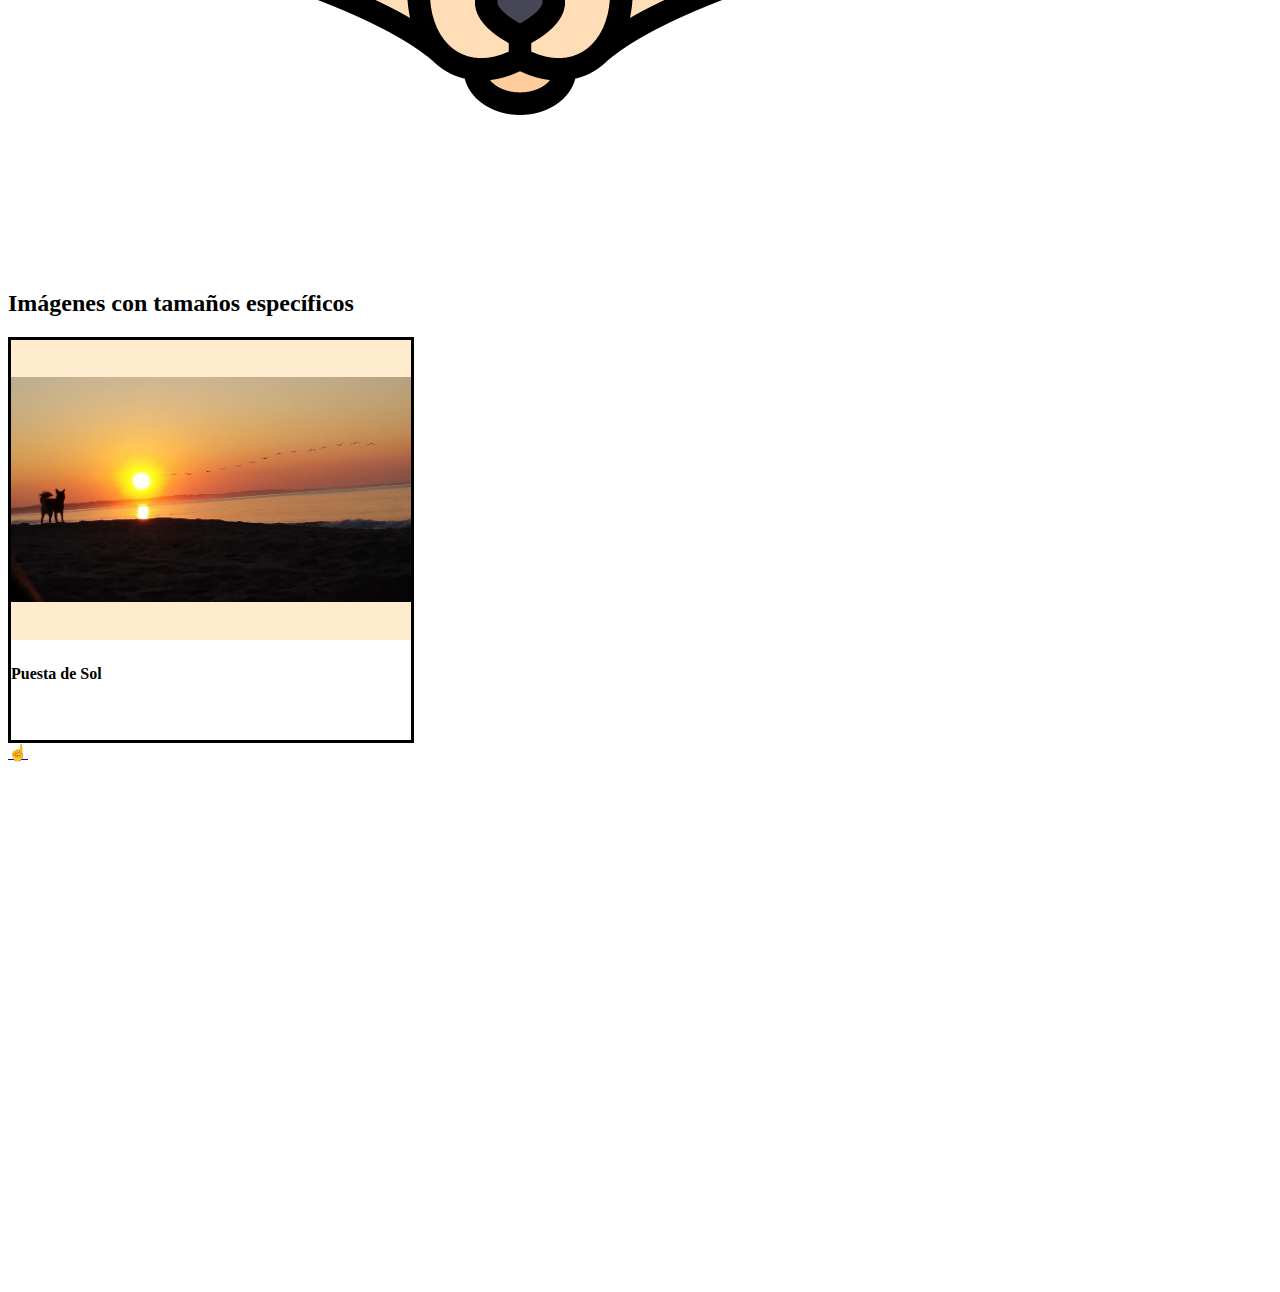
<file: 02-CursosCSS/images.html>
<!DOCTYPE html>
<html lang="es">

<head>
  <meta charset="UTF-8">
  <meta http-equiv="X-UA-Compatible" content="IE=edge">
  <meta name="viewport" content="width=device-width, initial-scale=1.0">
  <title>Imágenes en CSS</title>
  <link rel="stylesheet" href="css/images.css">
</head>

<body>
  <h1>Imágenes en CSS</h1>
  <h2>Imágenes Responsivas</h2>
  <img src="assets/puesta-sol.jpg" alt="kEnAi y la puesta del sol">
  <img src="assets/favicon.png" alt="kEnAi">
  <h2>Imágenes con tamaños específicos</h2>
  <article class="card">
    <img src="assets/puesta-sol.jpg" alt="kEnAi y la puesta del sol">
    <h4>Puesta de Sol</h4>
  </article>
  <a href="index.html#temario-css">☝️</a>
  <br><br><br><br><br><br><br><br><br><br><br><br><br><br><br><br><br><br><br><br><br><br><br><br><br><br><br><br><br><br>
</body>

</html>
</file>
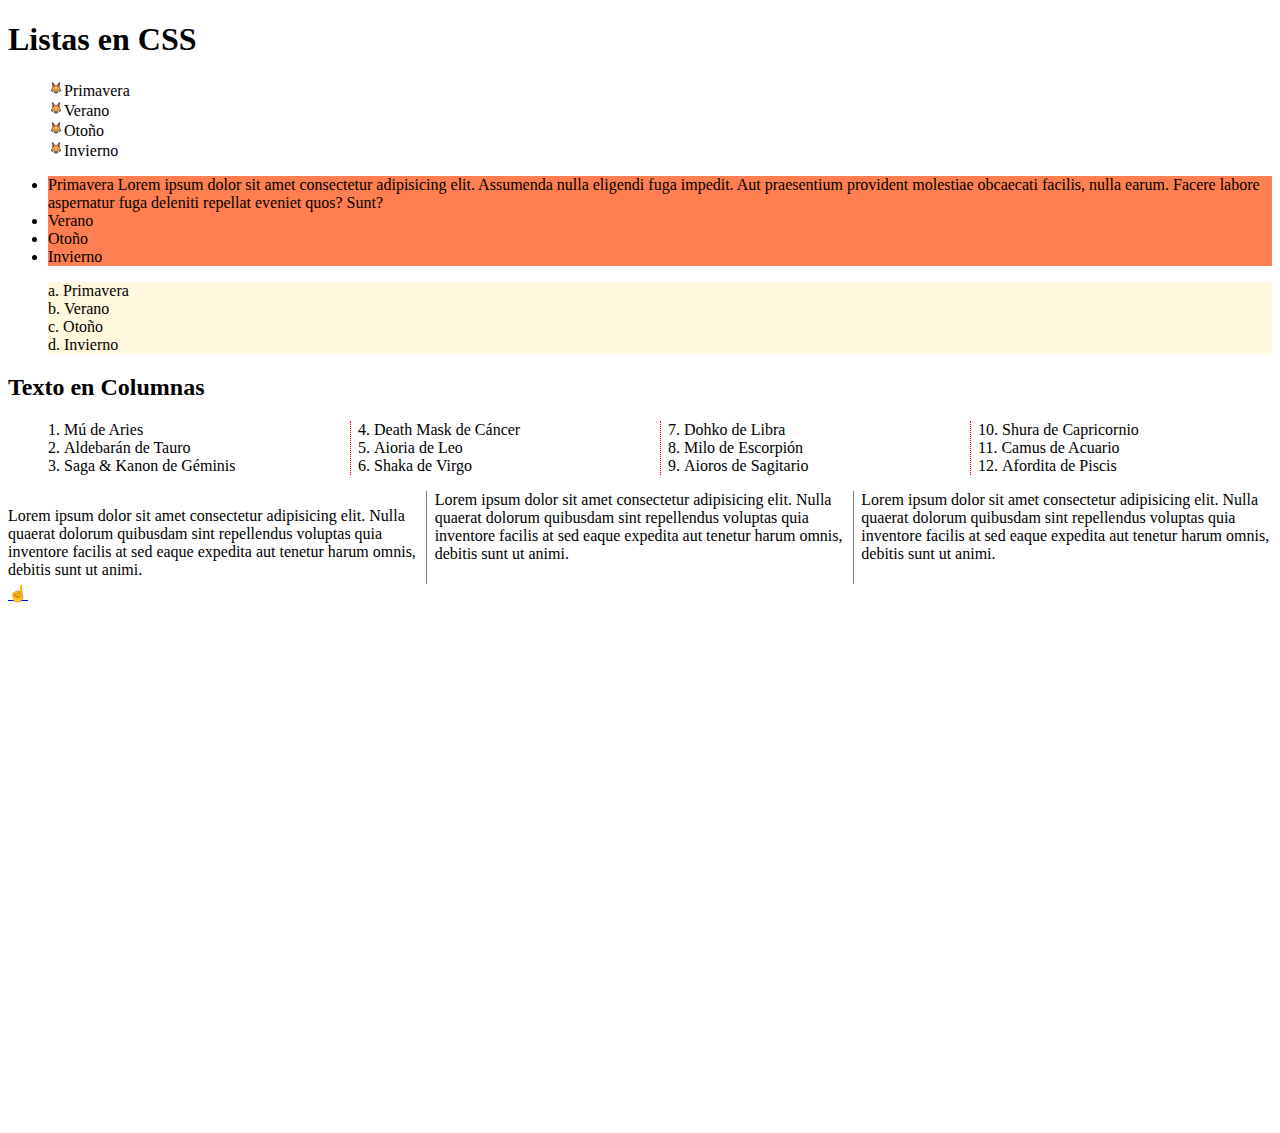
<file: 02-CursosCSS/lists.html>
<!DOCTYPE html>
<html lang="es">

<head>
  <meta charset="UTF-8">
  <meta http-equiv="X-UA-Compatible" content="IE=edge">
  <meta name="viewport" content="width=device-width, initial-scale=1.0">
  <title>Listas en CSS</title>
  <link rel="stylesheet" href="css/lists.css">
</head>

<body>
  <h1>Listas en CSS</h1>
  <ul class="list">
    <li>Primavera</li>
    <li>Verano</li>
    <li>Otoño</li>
    <li>Invierno</li>
  </ul>
  <ul class="list-2">
    <li>Primavera Lorem ipsum dolor sit amet consectetur adipisicing elit. Assumenda nulla eligendi fuga impedit. Aut
      praesentium provident molestiae obcaecati facilis, nulla earum. Facere labore aspernatur fuga deleniti repellat
      eveniet quos? Sunt?</li>
    <li>Verano</li>
    <li>Otoño</li>
    <li>Invierno</li>
  </ul>
  <ul class="list-3">
    <li>Primavera</li>
    <li>Verano</li>
    <li>Otoño</li>
    <li>Invierno</li>
  </ul>
  <h2>Texto en Columnas</h2>
  <ol class="text-column-4">
    <li>Mú de Aries</li>
    <li>Aldebarán de Tauro</li>
    <li>Saga & Kanon de Géminis</li>
    <li>Death Mask de Cáncer</li>
    <li>Aioria de Leo</li>
    <li>Shaka de Virgo</li>
    <li>Dohko de Libra</li>
    <li>Milo de Escorpión</li>
    <li>Aioros de Sagitario</li>
    <li>Shura de Capricornio</li>
    <li>Camus de Acuario</li>
    <li>Afordita de Piscis</li>
  </ol>
  <article class="text-column-3">
    <p>Lorem ipsum dolor sit amet consectetur adipisicing elit. Nulla quaerat dolorum quibusdam sint repellendus
      voluptas quia inventore facilis at sed eaque expedita aut tenetur harum omnis, debitis sunt ut animi.</p>
    <p>Lorem ipsum dolor sit amet consectetur adipisicing elit. Nulla quaerat dolorum quibusdam sint repellendus
      voluptas quia inventore facilis at sed eaque expedita aut tenetur harum omnis, debitis sunt ut animi.</p>
    <p>Lorem ipsum dolor sit amet consectetur adipisicing elit. Nulla quaerat dolorum quibusdam sint repellendus
      voluptas quia inventore facilis at sed eaque expedita aut tenetur harum omnis, debitis sunt ut animi.</p>
  </article>
  <a href="index.html#temario-css">☝️</a>
  <br><br><br><br><br><br><br><br><br><br><br><br><br><br><br><br><br><br><br><br><br><br><br><br><br><br><br><br><br><br>
</body>

</html>
</file>
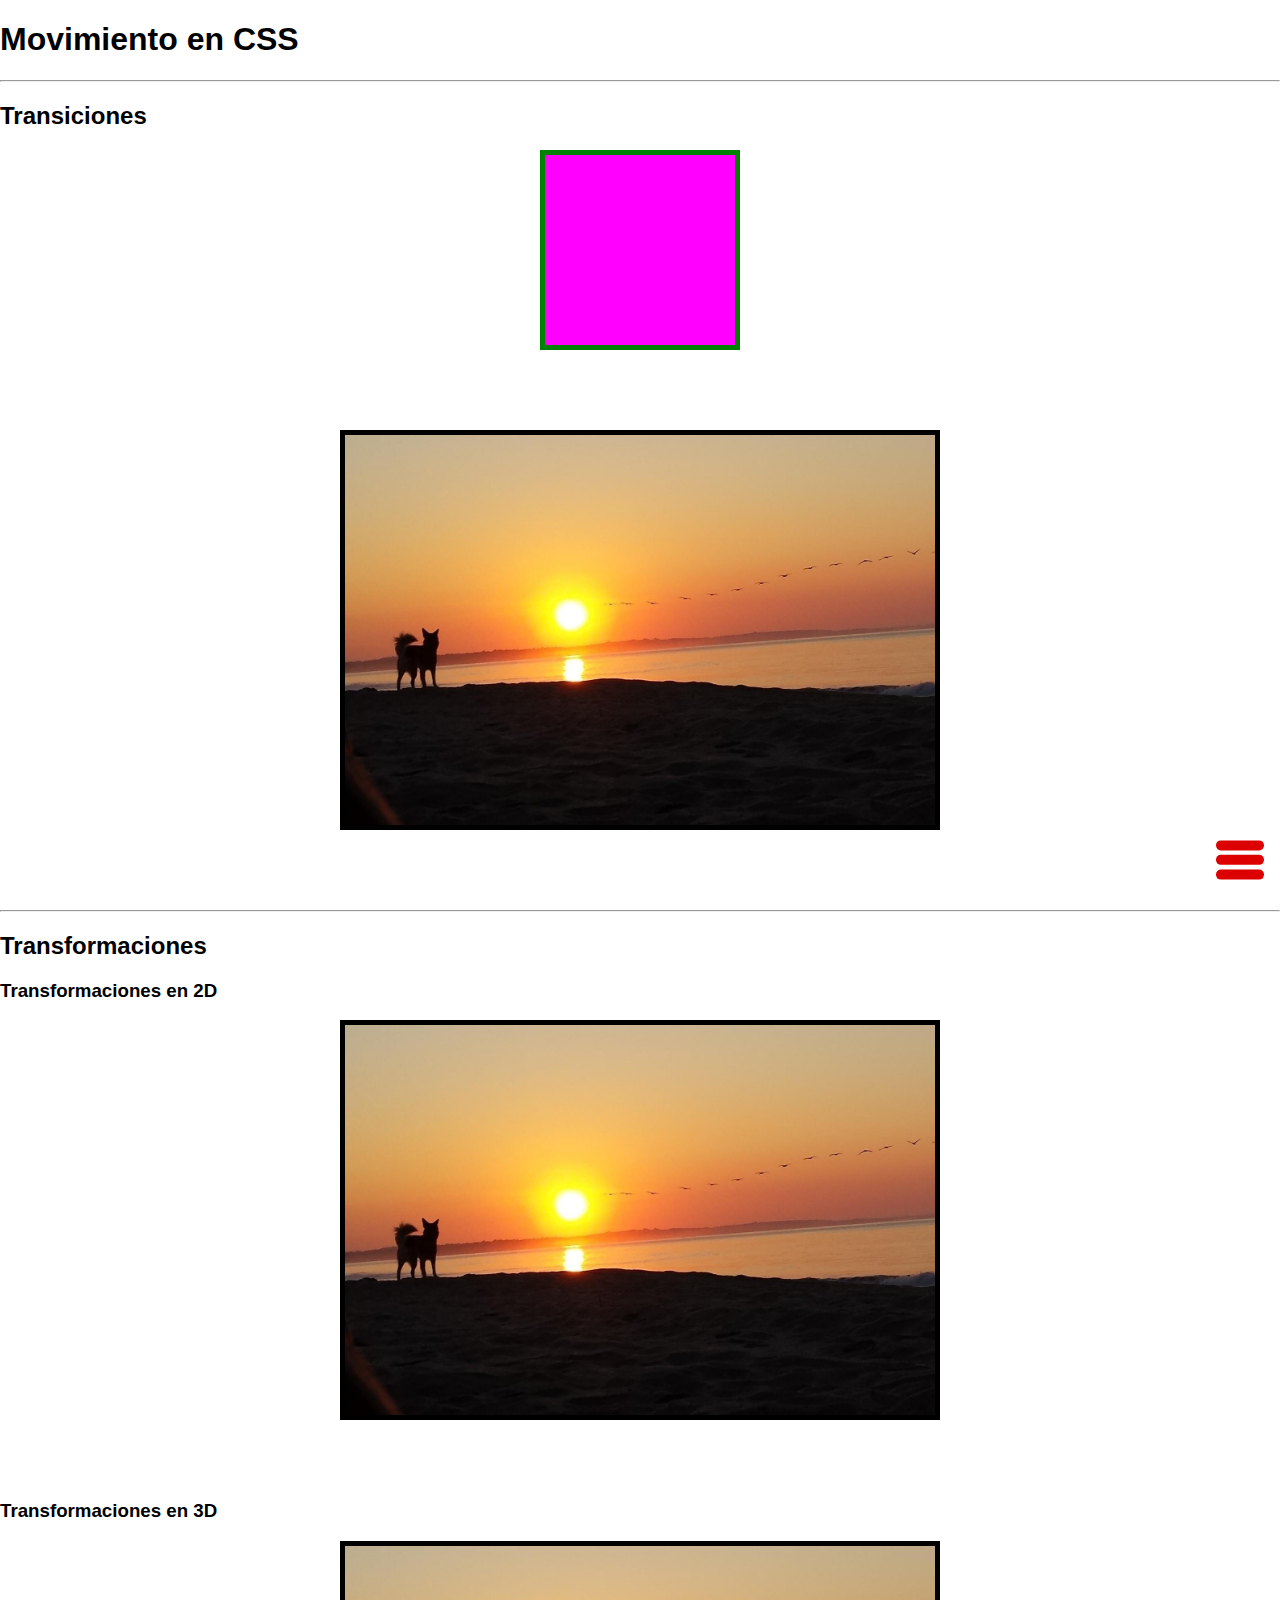
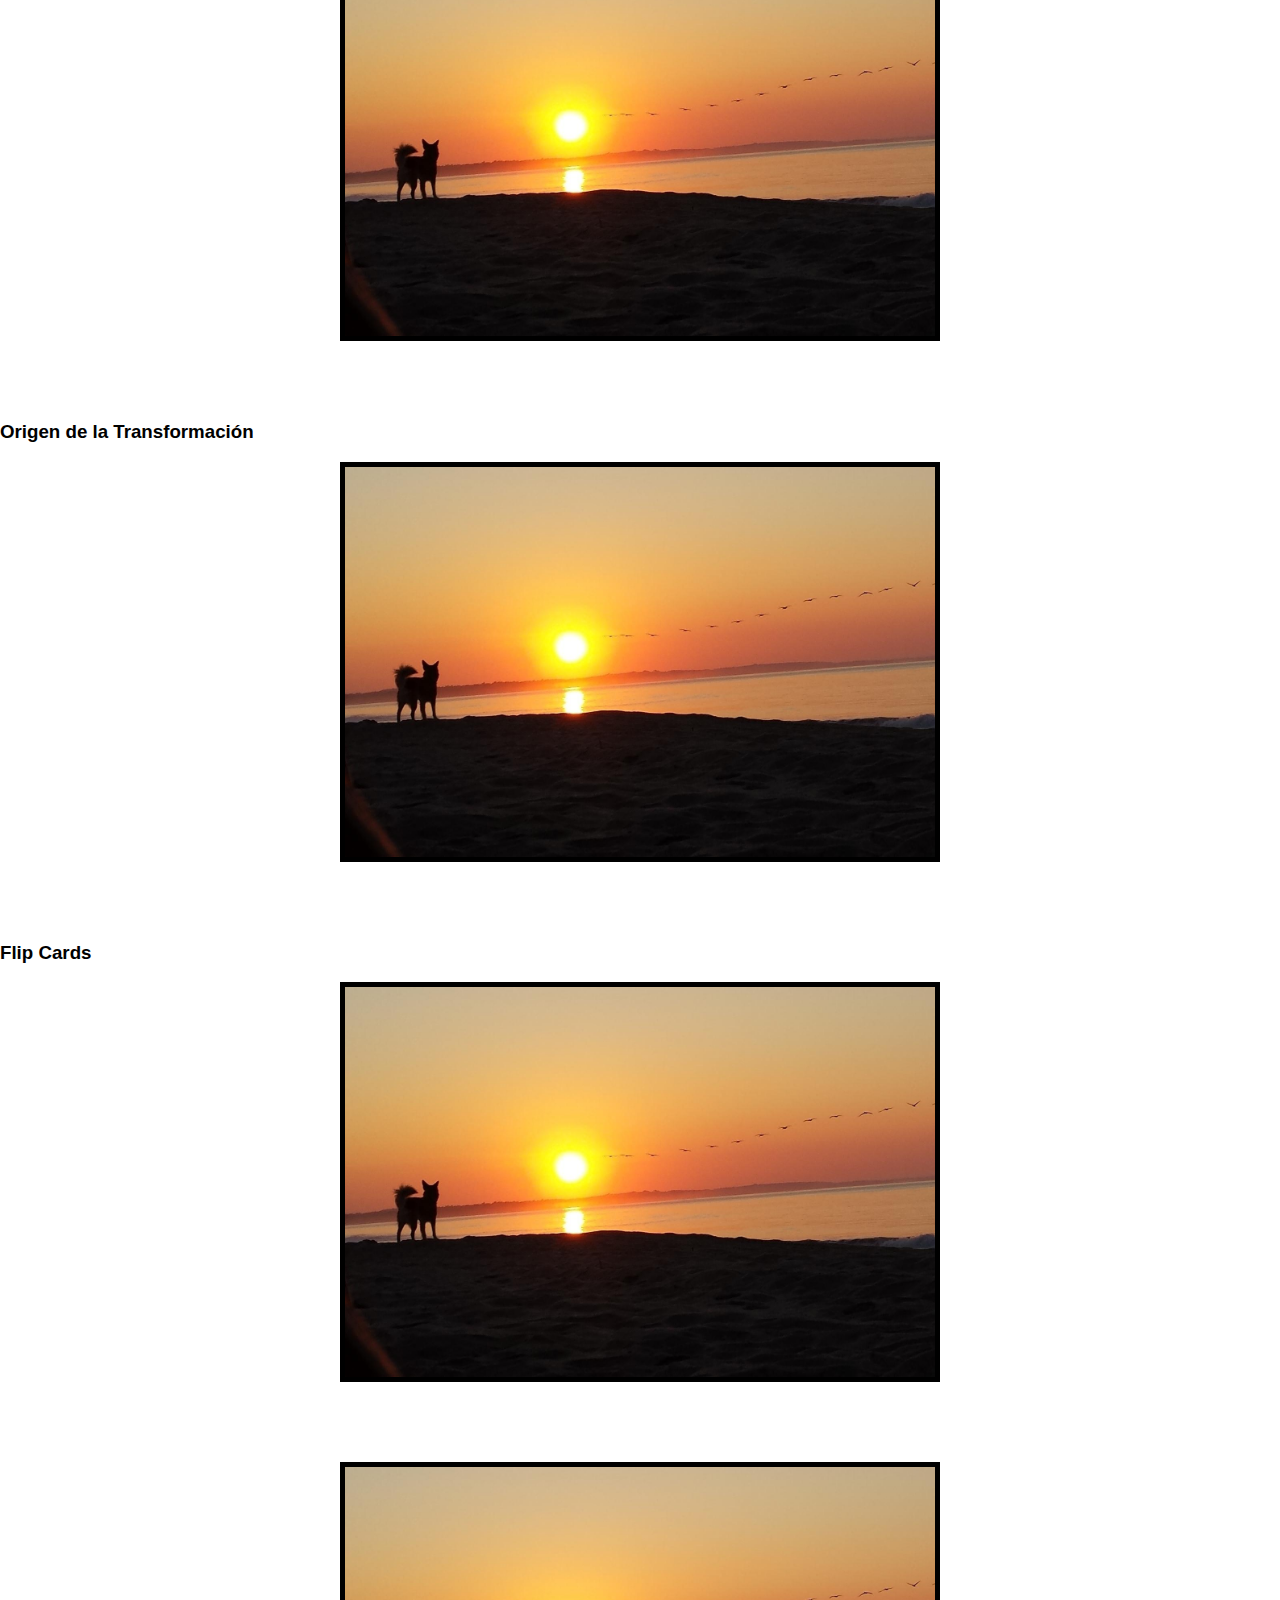
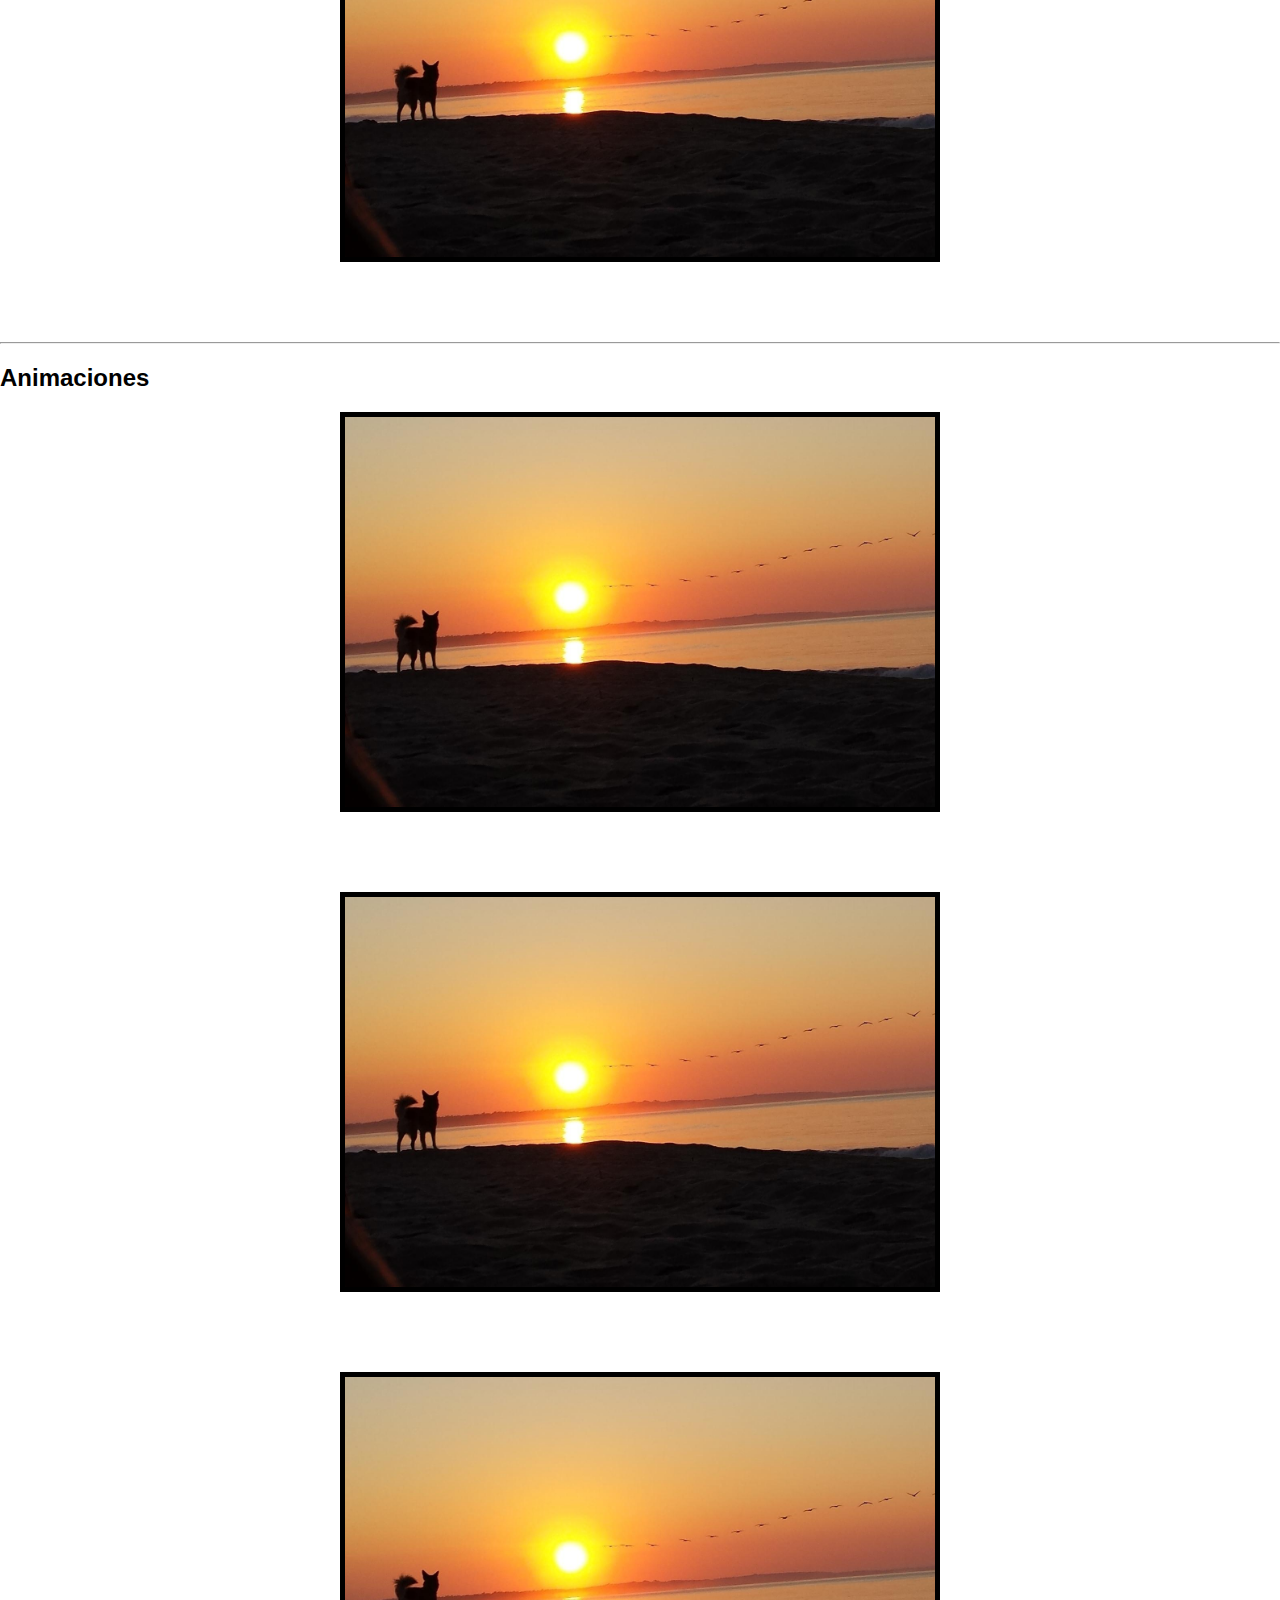
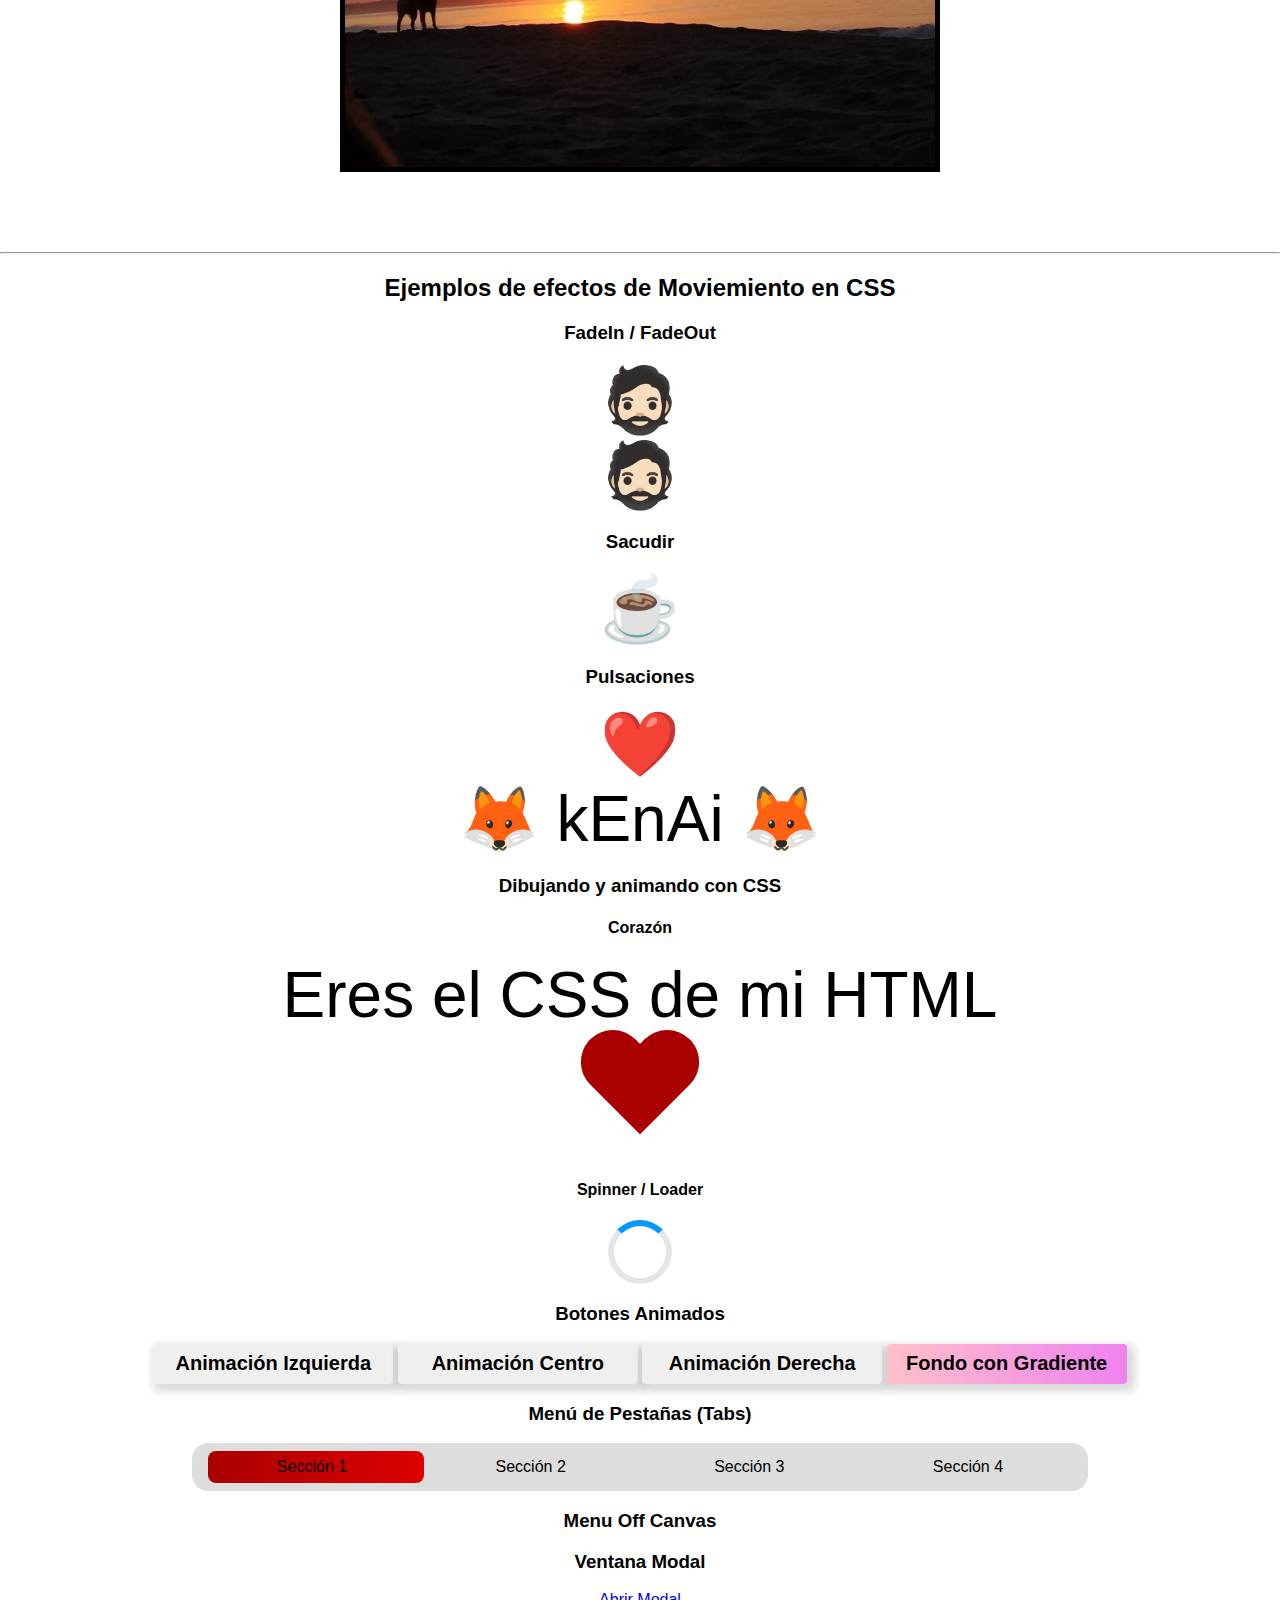
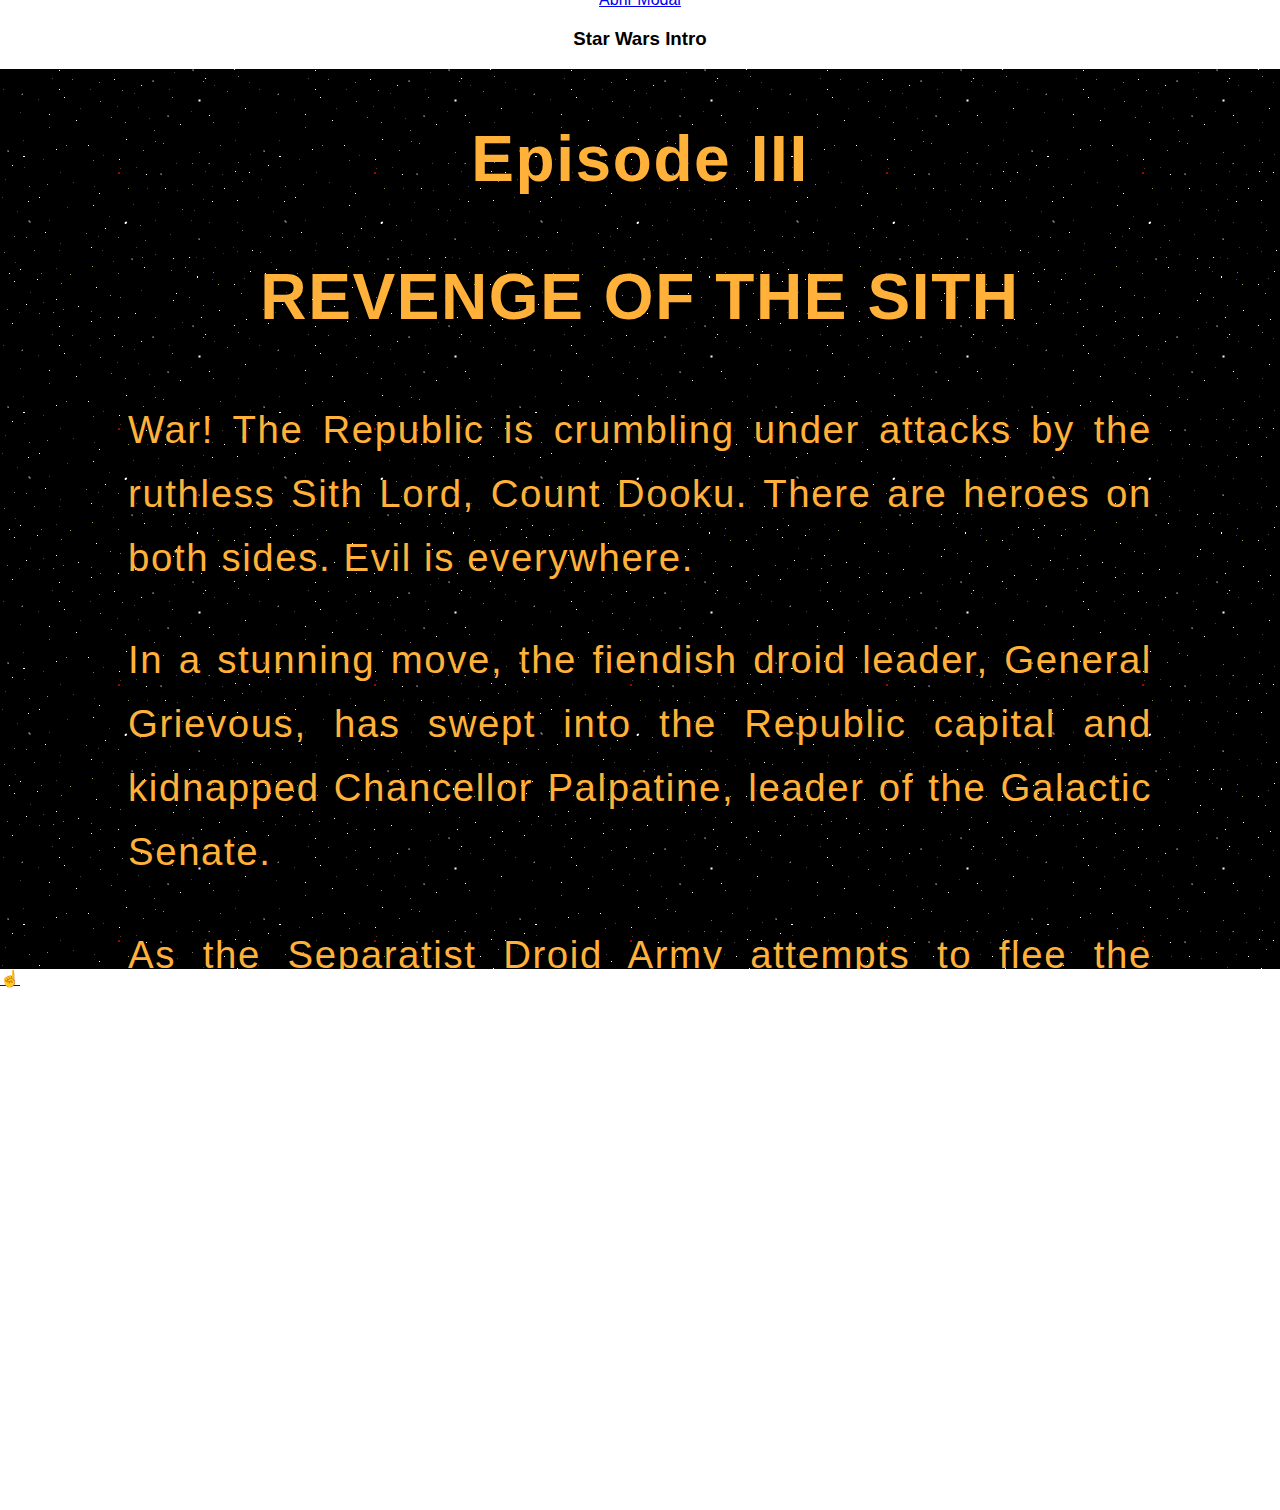
<file: 02-CursosCSS/motion.html>
<!DOCTYPE html>
<html lang="es">

<head>
  <meta charset="UTF-8">
  <meta http-equiv="X-UA-Compatible" content="IE=edge">
  <meta name="viewport" content="width=device-width, initial-scale=1.0">
  <title>Movimiento en CSS</title>
  <link rel="stylesheet" href="css/motion.css">
</head>

<body>
  <h1>Movimiento en CSS</h1>
  <hr>
  <section class="transitions">
    <h2>Transiciones</h2>
    <div class="box"></div>
    <article class="card">
      <img src="assets/puesta-sol.jpg" alt="Puesta de Sol">
    </article>
  </section>
  <hr>
  <section class="transforms">
    <h2>Transformaciones</h2>
    <h3>Transformaciones en 2D</h3>
    <article class="card transform-2d">
      <img src="assets/puesta-sol.jpg" alt="Puesta de Sol">
    </article>
    <h3>Transformaciones en 3D</h3>
    <article class="card transform-3d">
      <img src="assets/puesta-sol.jpg" alt="Puesta de Sol">
    </article>
    <h3>Origen de la Transformación</h3>
    <article class="card transform-origin">
      <img src="assets/puesta-sol.jpg" alt="Puesta de Sol">
    </article>
    <h3>Flip Cards</h3>
    <article class="flip-card-1">
      <div class="flip-face flip-front">
        <img src="assets/puesta-sol.jpg" alt="Puesta de Sol">
      </div>
      <div class="flip-face flip-back">
        <img src="assets/BuenosDias.jpg" alt="Buenos Días">
      </div>
    </article>
    <article class="flip-card-2">
      <div class="flip-face flip-front">
        <img src="assets/puesta-sol.jpg" alt="Puesta de Sol">
      </div>
      <div class="flip-face flip-back">
        <img src="assets/BuenosDias.jpg" alt="Buenos Días">
      </div>
    </article>
  </section>
  <hr>
  <section class="animations">
    <h2>Animaciones</h2>
    <article class="card my-animation">
      <img src="assets/puesta-sol.jpg" alt="Puesta de Sol">
    </article>
    <article class="card my-animation-2">
      <img src="assets/puesta-sol.jpg" alt="Puesta de Sol">
    </article>
    <article class="card animation-multiple">
      <img src="assets/puesta-sol.jpg" alt="Puesta de Sol">
    </article>
  </section>
  <hr>
  <section class="motion-examples">
    <h2>Ejemplos de efectos de Moviemiento en CSS</h2>
    <h3>FadeIn / FadeOut</h3>
    <div class="fade-in">🧔🏻</div>
    <div class="fade-out">🧔🏻</div>
    <h3>Sacudir</h3>
    <div class="shake">☕</div>
    <h3>Pulsaciones</h3>
    <div class="pulse">❤️</div>
    <div class="pulse">🦊 kEnAi 🦊</div>
    <h3>Dibujando y animando con CSS</h3>
    <h4>Corazón</h4>
    <div class="pulse">Eres el CSS de mi HTML</div>
    <div class="heart"></div>
    <h4>Spinner / Loader</h4>
    <div class="spinner"></div>
    <h3>Botones Animados</h3>
    <button class="btn anim-bottom to-left">Animación Izquierda</button>
    <button class="btn anim-bottom to-center">Animación Centro</button>
    <button class="btn anim-bottom to-right">Animación Derecha</button>
    <button class="btn anim-bg-gradient">Fondo con Gradiente</button>
    <h3>Menú de Pestañas (Tabs)</h3>
    <nav class="tabs-menu">
      <input type="radio" id="tab-1" name="tabs">
      <label for="tab-1">Sección 1</label>
      <input type="radio" id="tab-2" name="tabs">
      <label for="tab-2">Sección 2</label>
      <input type="radio" id="tab-3" name="tabs">
      <label for="tab-3">Sección 3</label>
      <input type="radio" id="tab-4" name="tabs">
      <label for="tab-4">Sección 4</label>
      <div class="tab-bg-hover"></div>
    </nav>
    <h3>Menu Off Canvas</h3>
    <input type="checkbox" class="off-canvas-btn">
    <label class="off-canvas-burger"></label>
    <nav class="off-canvas-menu">
      <div class="off-canvas-menu-container">
        <a href="#" class="off-canvas-link">Sección 1</a>
        <a href="#" class="off-canvas-link">Sección 2</a>
        <a href="#" class="off-canvas-link">Sección 3</a>
        <a href="#" class="off-canvas-link">Sección 4</a>
        <a href="#" class="off-canvas-link">Sección 5</a>
      </div>
    </nav>
    <h3>Ventana Modal</h3>
    <a href="#modal-1">Abrir Modal</a>
    <article id="modal-1" class="modal">
      <div class="modal-container">
        <a href="#cerrar" class="modal-close">X</a>
        <h2>Esto es una ventana modal</h2>
        <p>
          Lorem, ipsum dolor sit amet consectetur adipisicing elit. Enim amet quibusdam necessitatibus quia magni nam
          asperiores rem eum corrupti vero modi officia at, commodi, fugit facilis? Qui, sit iure. Blanditiis!
        </p>
        <ul>
          <li><a href="">Enlace</a></li>
          <li><a href="">Enlace</a></li>
          <li><a href="">Enlace</a></li>
          <li><a href="">Enlace</a></li>
          <li><a href="">Enlace</a></li>
          <li><a href="">Enlace</a></li>
        </ul>
      </div>
    </article>
    <h3>Star Wars Intro</h3>
    <article class="star-wars">
      <div class="star-wars-container">
        <h2>Episode III</h2>
        <h3>REVENGE OF THE SITH</h3>
        <p>
          War! The Republic is crumbling
          under attacks by the ruthless
          Sith Lord, Count Dooku.
          There are heroes on both sides.
          Evil is everywhere.
        </p>
        <p>
          In a stunning move, the
          fiendish droid leader, General
          Grievous, has swept into the
          Republic capital and kidnapped
          Chancellor Palpatine, leader of
          the Galactic Senate.
        </p>
        <p>
          As the Separatist Droid Army
          attempts to flee the besieged
          capital with their valuable
          hostage, two Jedi Knights lead a
          desperate mission to rescue the
          captive Chancellor....
        </p>
      </div>
    </article>
  </section>
  <a href="index.html#temario-css">☝️</a>
  <br><br><br><br><br><br><br><br><br><br><br><br><br><br><br><br><br><br><br><br><br><br><br><br><br><br><br><br><br><br>
</body>

</html>
</file>
<file: 02-CursosCSS/css/style.css>
/* 
Comentario en CSS

Regla CSS consta de 2 partes 
 1) el selector
 2) bloque de declaraciones: {
  atributo: valor;
  atributo-de-mas-dos-palabras: otro-valor;
}
*/

/* Son mala práctica por que son bloqueantes a la hora de que el navegador lee esta instrucción */
@import url("otro-hoja.css");

h1 {
  color: orangered;
  background-color: black;
}

/* 
  Links de referencia y documentación
  https://es.wikipedia.org/wiki/Hoja_de_estilos_en_cascada
  https://www.w3.org/html/logo/
  https://www.w3.org/standards/webdesign/htmlcss.html
  https://www.w3.org/TR/css-2020/
  https://developer.mozilla.org/es/docs/Web/CSS
  https://cssreference.io/
  https://caniuse.com/
  https://codeguide.co/
*/

/* 
Selectores Básicos
  1) Etiquetas - son elementos html
  2) Identificadores - atributo id - #
  3) Clases - atributo class - .
*/

p {
  color: midnightblue;
}

/* Dar estilos con Id se considera un AntiPatrón */
#parrafo-dos {
  background-color: skyblue;
}

/* Dar estilos con clases nos permite reutilizar nuestro código CSS */
.bg-skyblue {
  background-color: skyblue;
}

.bg-steelblue {
  background-color: steelblue;
}

.text-20 {
  font-size: 20px;
}

.text-32 {
  font-size: 32px;
}

.text-white {
  color: white;
}

.hijos-directos > li {
  background-color: thistle;
}

.hijos-descendientes b {
  background-color: thistle;
}

/* Los selectores de hermanos van a aplicar a los elementos que son hermanos y que estén por debajo del elemento de referencia */
.hermanos-general ~ li {
  background-color: thistle;
}

.hermanos-adyacentes + li {
  background-color: thistle;
}

/* Selectores de atributos */
.selectores-atributos a[href] {
  color: orangered;
}

.selectores-atributos a[target="_blank"] {
  font-weight: bold;
}

/* El comodín del * aplica el estilo si contiene el texto en cuestión en cualquier parte */
.selectores-atributos a[href*="jonmircha"] {
  font-size: 24px;
}

/* El comodín del ^ aplica el estilo si contiene el texto en cuestión al inicio */
.selectores-atributos a[href^="http://"]
{
  text-decoration: none;
}

/* El comodín del $ aplica el estilo si contiene el texto en cuestión al final */
.selectores-atributos a[href$=".com"] {
  background-color: black;
}

/* El comodín del ~ aplica el estilo si contiene el texto en cuestión en una lista separada por espacios */
.selectores-atributos a[class~="cursos"] {
  background-color: midnightblue;
}

/* El comodín del | aplica el estilo si contiene el texto en cuestión en una lista separada por espacios y que despues del texto en cuestión venga un guión medio - */
.selectores-atributos a[class|="menu"] {
  font-style: italic;
}

/* Selector Universal */
* {
  font-family: sans-serif;
}

.selector-universal * {
  font-size: 24px;
}

/* 
Pseudoclases - Dan estilos dependiendo del contexto, posición o estado del elemento
https://developer.mozilla.org/es/docs/Web/CSS/Pseudo-classes
*/

.form-pseudoclases *:required {
  border-color: yellow;
}

.form-pseudoclases *:valid {
  border-color: green;
}

.form-pseudoclases *:invalid {
  border-color: red;
}

.form-pseudoclases *:focus {
  background-color: skyblue;
}

.form-pseudoclases *:disabled {
  background-color: pink;
}

.menu-pseudoclases a:visited {
  color: olive;
}

.menu-pseudoclases a:hover {
  color: orange;
}

.p-pseudoclases:hover {
  font-size: 20px;
}

#temario-css:target {
  background-color: lightgreen;
}

.lista-pseudoclases li:first-child {
  color: green;
}

.lista-pseudoclases li:last-child {
  color: violet;
}

.lista-pseudoclases li:nth-child(3) {
  color: navy;
}

.lista-pseudoclases li:nth-child(4n) {
  font-size: 20px;
}

.lista-pseudoclases li:nth-child(3n + 1) {
  font-weight: bold;
}

.lista-pseudoclases li:nth-child(even) {
  background-color: yellow;
}

.lista-pseudoclases li:nth-child(odd) {
  background-color: orange;
}

.articulo-pseudoclases p:first-of-type {
  background-color: pink;
}

.articulo-pseudoclases p:last-of-type {
  background-color: violet;
}

.articulo-pseudoclases p:nth-of-type(3) {
  background-color: fuchsia;
}

.articulo-pseudoclases *:not(p) {
  background-color: beige;
}

/*
Pseudoelementos - Dan estilos a partes específicas de un elemento, se usa el :: para diferenciarlos de las pseudoclases
https://developer.mozilla.org/es/docs/Web/CSS/Pseudoelementos
*/

.saga-geminis::before {
  content: "🤼‍♂️";
}

.saga-geminis::after {
  content: "♊";
}

.saga-precio::before {
  content: "$";
  font-weight: bold;
}

.saga-precio::after {
  content: "USD";
  font-weight: bold;
}

.p-pseudoelementos::first-letter {
  font-weight: bold;
  font-size: 32px;
}

.p-pseudoelementos::first-line {
  color: coral;
}

.p-pseudoelementos::selection {
  color: greenyellow;
  background-color: black;
}

.input-pseudoelementos::placeholder {
  color: green;
}

/* Agrupar Selectores */
.form-agrupar-selectores input[type="text"],
.form-agrupar-selectores input[type="email"],
.form-agrupar-selectores textarea {
  border-color: yellow;
  border-width: 2px;
  border-style: dashed;
  background-color: black;
  font-size: 20px;
  display: block;
  width: 300px;
}

/* 
El Algoritmo de CSS: Es la forma en que el navegador aplica los estilos al documento HTML. Es vital entender este concepto para que entiendas como se aplican y en algunas ocasiones se sobreescriben las reglas CSS.
  1) La Cascada.
  2) La Especificidad.
  3) La Herencia.

La Cascada es el mecanismo en que el navegador aplica los estilos. Y toma en cuenta lo siguiente en este orden:
  1) El Origen del Código:
    - El User Agent (los estilos por defecto del navegador)
    - Personalizaciones del usuario.
    - Los estilos del autor.
  2) La Especificidad del Selector
  3) Orden de Aparición

La Especificidad es el peso que tiene un selector cuando hay conflicto de estilos. Se calcula de la siguiente forma:
  Etiquetas y pseudoelementos -------------- 0,0,0,1
  Clases, atributos y pseudoclases ------------0,0,1,0
  Identificadores -------------------------------0,1,0,0
  Estilos en línea--------------------------------1,0,0,0
  !important ------------------Rompe la especificidad

La Herencia, es la capacidad de un selector de obtener (heredar) los valores de sus ancestros más cercanos, para aplicarla se usa el valor inherit, si queremos evitarla podemos asignar otro valor o inicializar la propiedad en cuestión con el valor initial

https://web.dev/learn/css/inheritance/#which-properties-are-inheritable
*/

blockquote#cita-marco.cita-marco {
  background-color: lightsteelblue;
}

blockquote {
  background-color: burlywood;
}

#cita-marco {
  background-color: lightgreen;
}

blockquote.cita-marco {
  background-color: tomato;
}

.cita-marco {
  background-color: cornflowerblue;
}

.cita-marco {
  background-color: mediumaquamarine !important;
}

blockquote#cita-marco {
  background-color: lightsalmon;
}

.cita-marco {
  background-color: moccasin !important;
  background-color: darkorange !important;
  font-size: 32px;
  border-style: dotted;
  border-color: red;
}

.cita-marco cite {
  background-color: pink;
  background-color: inherit;
  font-size: 24px;
  font-size: initial;
  border-style: inherit;
  border-color: inherit;
}

/* 
https://autoprefixer.github.io/
https://caniuse.com/

Prefijos de los navegadores
-webkit-user-select: none;
-moz-user-select: none;
-ms-user-select: none;
user-select: none;
*/
</file>
<file: Mi Progreso/estilos.css>
html{
    box-sizing: border-box
}
*, *::after, *::before{
    margin-bottom: 0;
    box-sizing: border-box;
}
.temario-grid{
    width: 100%;
    background-color: limegreen;
    display: grid;
    grid-template-columns: repeat(4 1fr);
    grid-template-areas: 
    "col1 col2 col3 col4";
}
.columna1{
    grid-area: col1;
}
.columna2{
    grid-area: col2;
}
.columna3{
    grid-area: col3;
}
.columna4{
    grid-area: col4;
}

#arriba{
    font-size: 50px;
    text-align: center;
    background-color: bisque;
}
.ul-temario{
    text-align: center;
    list-style: none;
    font-size: 20px;
    color: black;
}
.ul-temario *{
    color: rgb(39, 68, 163);
}

h1{
    background-color: aqua;
    border: 3px solid black;
    font-size: 30px;
    text-align: center;
    
}
h2{
    background-color: aquamarine;
    border: 1px solid black;
    font-size: 25px;
}
p{
    font-size: 20px;
}
hr{
    
    height: 5px;
    background-color: black;
    margin-bottom: 3rem;
    color: black;
}
/* GENERALES */

/* pseudoclases de form */
.seudoclases *:required{
    border-color: yellow;
}
.mocos:required{
    border-radius: 12px;
}
.mocos:valid{
    background-color: green;
}

/* seudoclases de enlaces */
.menu-pseudoclases a:hover{
    color: aqua;
}
.menu-pseudoclases a:visited{
    color: rgb(0, 163, 46);
}

/* pseudoclases por posicion de elementos en contenedor */
.pseudoclases__posicion li:first-child{
    color: aqua;
}
.pseudoclases__posicion li:nth-child(4){
    background-color: blueviolet;
}
.pseudoclases__posicion li:nth-child(3n +1){
    border: 1px solid red;
    font-weight: bold;
}
.pseudoclases__posicion li:nth-child(even){
    font-size: 30px;
}
.articulo p:first-of-type{
    background-color: brown;
}
.articulo p:last-of-type{
    background-color: aquamarine;
}
.articulo p:nth-of-type(2){
    font-weight: 600;
}

/* pseudoelementos */
.elemento1::after{
    content: "me cocine marcela";
    background-color: aqua;
}
.elemento2::after{
    content: "despues lave los platos";
    background-color: aqua;
}
.elemento3::after{
    content: "jaja na mentira maldita feminazi😁";
}

.pseudoelementos::first-letter{
    font-weight: bold;
    font-size: 32px;
}
.pseudoelementos::first-line{
    color: blueviolet;
}

.pseudoelementos-selection::selection{
    background-color: blue;
    color: brown;
}

/* Display */
.caja-bloque{
    width: 10rem;
    height: 5rem;
    border: 1px solid black;
    background-color: brown;
    margin-bottom: 2rem;
}
.caja-linea{
    /* width: 100rem;
    height: 5rem; */
    border: 1px solid black;
    background-color: brown;
    padding: 4rem; /* las cajas de linea aceptan paddin pero este no va a respetar los demas elementos en el espacio que se le asigne en el padding */
    margin: 3rem;
}

/* Propiedad Visibility */
.visibility{
    visibility: hidden;
    visibility: visible;
}

/* Propiedad Overflow */
.overflow-visible{
    width: 300px;
    height: 100px;
    background-color: aquamarine;
    border: 1px solid black;
    
}
.overflow-hidden{
    width: 300px;
    height: 100px;
    overflow: hidden;
    background-color: aquamarine;
    border: 1px solid black;
}
.overflow-scroll{
    width: 300px;
    height: 100px;
    overflow: hidden;
    overflow: scroll;
    background-color: aquamarine;
}
.overflow-auto{
    width: 300px;
    height: 100px;
    overflow: auto;
    background-color: aquamarine;
}

/* border-box */
.tamaño-caja{
    background-color: burlywood;
}
.content-box{
    width: 500px;
    height: 60px;
    background-color: aquamarine;
    padding: 10px;
}
.content-box p{
    padding: 20px;
}
.border-box{
    box-sizing: border-box;
    width: 500px;
    height: 60px;
    background-color: aquamarine;
    padding: 20px ;
    border: 5px solid black;  
}
.border-box-padding{
    box-sizing: border-box;
    width: 500px;
    height: 60px;
    background-color: aquamarine; 
}
.border-box-padding p{
    padding: 15px;
}

/* Colapso de margenes verticales */
.colapso-padre{
    width: 600px;
    height: 15rem;
    border: 3px solid black;
}
.colapso{
    border: 5px solid black;
    width: 200px;
    background-color: coral;
    margin-bottom: 5rem;
    margin-top: 5rem;   
}

/* centrado de cajas */
.caja-centrada{
    width: 10rem;
    height: 10rem;
    margin-left: auto;
    margin-right: auto;
    background-color: blue;
}

/* posicionamiento */
.relative{
    width: 50%;
    background-color: brown;
    position: relative;
    top: 30px;
    left: 100px;
}
.absolute{
    color: rgb(12, 14, 14);
    font-size: 20px;
    position: absolute;
    /* top: 0; */ /* al no tener un padre relativo se acomodaria arriba de todo superponiendose en el header */
}
.caja-fixed{
    background-color: rgb(202, 162, 114);
    width: 500px;
    height: 40px;
    position: fixed;
    bottom: 0;
    left: 0;
}
.header-fixed{
    width: 100%;
    height: 7rem;
    background-color: aqua;
    position: fixed;
    top: 0;
}
.p{
    margin-top: 7rem;
}

.caja-sticky-padre{
    width: 100%;
    height: 50vh; /* El contenedor pegajoso va a serlo hasta que esta caja padre de 50vh se termine */
}
.caja-sticky{
    background-color: aqua;
    width: 200px;
    position: sticky;
    top: 0;
    margin-left: 600px;
}

/* Z-Index */
.caja-z-index-1, .caja-z-index-2{
    width: 200px;
    height: 100px;
    background-color: chartreuse;
    border: 1px solid black;
    position: relative;
    
}
.caja-z-index-1{
    top: 80px;
    z-index: 1;
}
.padre-z-index{
    width: 300px;
    height: 300px;
    background-color: aqua;
    z-index: 2; /* esto no esta aplicando ya que este es static */
}
.hijo-z-index{
    width: 200px;
    height: 200px;
    background-color: blueviolet;
    position: relative;
    z-index: -1;
    top: 150px;
    left: 75px;   
}

/* opacity */
.opacidad{
    border: 4px solid black;
    background-color: blueviolet;
    opacity: 0.50;
}

/* Unidad de medida ch */
.ch{
    background-color: aqua;
    width: 7ch;
}
.ch2{
    font-size: 32px;
    background-color: aqua;
    width: 7ch;
}

/* Variables */
:root{
 --color-primario: green;  
 --borde-estilo1: 10px solid black;  
 --fuente-1: 40px;
}
.caja-con-variables{
    width: 20rem;
    height: 20rem;
    background-color: var(--color-primario);
    border: var(--borde-estilo1);
}
.caja-con-variables p{
    font-size: var(--fuente-1);
}


/* Funcion min max */
.caja-con-funcion-max{
    background-color: aqua;
    width: 30rem;   
    height: max(200px, 50vh); /* Se pueden aplicar mas medidas separadas por una coma */
}
.parrafo-dinamico-clamp{
    font-size: clamp(1px, 2rem + 3vw, 3rem);
    background-color: var(--color-primario);
}


/* estilos de fuentes */
.texto-line-heigt{
    font-size: 24px;
    line-height: 2;
    background-color: brown
}
.texto-shorthand{
    font: italic small-caps bold 33px / 1.5 monospace;
}


/* Fuentes externas */
@font-face{
    font-family: "chalet";
    src: url(./pruevas/Chalet.woff) format("woff"); /* se pueden concatenar mas rutas separadas con una coma */
    /* src: url(./pruevas/Chalet.woff) format("woff");,
    src: url(./pruevas/Chalet.woff) format("woff2"); */
    font-display: swap;
}
.chalet{
    font-family: "chalet", sans-serif;
}


/* Estilos de textos */
.caja-texto{
    width: 20%;
}
.text-overflow{
    background-color: aquamarine;
    text-overflow: clip;
    white-space: nowrap;
    overflow: hidden;
}

.caja-texto2{
    width: 20%;
}
.text-overflow2{
    background-color: aquamarine;
    text-overflow: ellipsis;
    overflow: hidden;
    white-space: nowrap;
    
}

.contenedor-white-space{
    width: 70%;
    border: 1px solid black;
}
.normal{
    white-space: normal;
}
.nowrap{
    white-space: nowrap;
}
.pre{
    white-space: pre;
}
.pre-wrap{
    white-space: pre-wrap;
}
.pre-line{
    white-space: pre-line;
}

.contenedor-word-break{
    width: 60%;
    border: 2px double black;
}
.texto-word-break{
    word-break: break-all;
}

.word-spacing{
    font-size: 2rem;
    word-spacing: 1rem;
}

.writing-mode{
    writing-mode: vertical-lr;
}


/* border radius */
.border-radiius-eliptico{
    width: 200px;
    height: 200px;
    background-color: black;
    margin-left: auto;
    margin-right: auto;
    border-radius: 50px / 200px;
}


/* Outline */
.caja-outline{
    width: 200px;
    height: 200px;
    background-color: aquamarine;
    border: 1px solid black;
    margin: auto;
    outline: 20px solid greenyellow;
}
.caja-outline-offset{
    width: 200px;
    height: 200px;
    background-color: aquamarine;
    border: 1px solid black;
    margin: auto;
    outline: 20px solid greenyellow;
    outline-offset: 1.5rem;
}


/* backgrounds */
.caja{
    margin: 2rem auto;
    width: 300px;
    height: 300px;
    border: thick dashed red;
}
.caja-cover{
    background-image: url(./puesta-sol.jpg);
    background-size:cover ;
    background-position: left top;
}
.caja-contain{
    background-image: url(./puesta-sol.jpg);
    background-size:contain ;
}
.caja-position{
    background-image: url(./puesta-sol.jpg);
    background-size:100px ;
    background-repeat: no-repeat;
    /* background-position-x: 50%;
    background-position-y:50% ; */
    /* background-position: bottom left; */
    background-position: 50%; /* si solo se proporciona un valor el segundo valor se colola en a la mitad(se centra) */
}
.caja-clip-box{
    background-image: url(./puesta-sol.jpg);
    background-color: aquamarine;
    background-size:100px ;
    background-repeat: no-repeat;
    background-position: 50%;
}
.caja-clip-padding{
    background-image: url(./puesta-sol.jpg);
    background-color: aquamarine;
    background-size:100px ;
    background-repeat: no-repeat;
    background-clip: padding-box;
    
}
.caja-clip-content{
    background-image: url(./puesta-sol.jpg);
    background-color: aquamarine;
    background-size:100px ;
    background-repeat: no-repeat;
    background-clip: content-box;
    padding: 1rem;
}
.caja-origin-padding{
    background-image: url(./puesta-sol.jpg);
    background-color: aquamarine;
    background-size:100px ;
    background-repeat: no-repeat;
    padding: 2rem;
}
.caja-origin-border{
    background-image: url(./puesta-sol.jpg);
    background-color: aquamarine;
    background-size:100px ;
    background-repeat: no-repeat;
    background-origin: border-box;
}
.caja-origin-content{
    background-image: url(./puesta-sol.jpg);
    background-color: aquamarine;
    background-size:100px ;
    background-repeat: no-repeat;
    background-origin: content-box;
    padding: 2rem;
}
.caja-attachment{
    width: 80%;
    height: 100vh;
    background-image: url(./puesta-sol.jpg);
    background-size: cover;
    background-repeat: no-repeat;
    background-attachment: fixed;
    
}


/* Fondos multiples */
.fondos-multiples{
    border: 5px dashed red;
    width: 80%;
    height: 30vh;
    background-image: url("./favicon.png"),url("./puesta-sol.jpg");
    background-size: contain, cover;
    background-repeat: no-repeat;
    background-position: 50%;
}
.multiples-short{
    width: 100%;
    height: 700px;
    background: url(./arbol.png) no-repeat center bottom, url(./aves.png) no-repeat center bottom, url(./cielo.png) no-repeat center top;
}



/* Estilo de imagenes */
img{
    max-width: 100%;
}

.card-img{
    border: 1px solid black;
    width: 400px;
    height: 400px;
}
.card-img-fill img{
    height: 300px;
}

.card-img-cover img{
    height: 300px;
    object-fit: cover;
}
.card-img-cover--position img{
    height: 300px;
    object-fit: cover;
    object-position: left top;
}
.card-img-contain img{
    height: 300px;
    object-fit: contain;
    object-position: left top;
}
.card-img-none img{
    height: 300px;
    object-fit: none;
    object-position: left center;
}




/* viñetas con imagenes */

.lista li{
    list-style-type: none;
}
.lista li::before{
    content:"";
    display: inline-block;
    width: 1rem;
    height: 1rem;
    background-image: url("favicon.png");
    background-size: contain;
}



/* Listas y parrafos en columnas */
.contenedor-lista{
    width: 100%;
}
.lista-columna{
    column-count: 4;
    column-gap: 15px; /* separacion de la barra divisoria con la lista */ 
    column-rule: 1px solid red; 
    column-width: 200px; /* a menos de 200px se seshacen las columnas (valor minimo aceptable)*/
    list-style-position: inside; /* viñetas por fuera del contenido de las listas */
}




/* formulario */
.contact-form{
    --form-text-color: #666;
    --form-success-color: #4caf50;
    --form-error-color: #f44336;
    --form-bg-color: #eee;
    --form-bd-color: rgb(148, 54, 54);
    background-color: var(--form-bg-color);

    width: 50%;
    margin-left: auto;
    margin-right: auto;
    border: 2px solid var(--form-bd-color);
    padding: 1.5rem;

}
.contact-form > * {
    display: block;
    width: 100%;
    margin-bottom: 1rem;
    font-family: sans-serif;
    font-size: 1rem;
    padding: 1.5rem; /* elementos dentro del form */
    border-radius: 12px;
    color: var(--form-text-color);
}
.contact-form > *::placeholder{
    color: red;
}
.contact-form input[type="submit"]{
    margin-bottom: 0;
    width: 50%;
    margin-left:auto ;
    margin-right: auto;
}
.contact-form input[type="submit"]:hover{
    cursor: pointer; /* poner manito en cursor enlace */
    opacity: 75%;
}
.contact-form textarea{
    resize: none;
}
/* validaciones del form */
.contact-form > *[required]:invalid{
   border: thin solid var(--form-error-color);  
} 
.contact-form > *[required]:valid{
    border: thin solid var(--form-success-color);
}


/* ******************** Efectos y Movimientos ********************/
</file>
<file: 02-CursosCSS/css/backgrounds.css>
/* 
background-color: define el color de fondo del elemento
background-image: define la imagen de fondo del elemento
background-size: define el tamaño de la imagen de fondo, primer valor x, segundo y
    - cover: cambia el tamaño de la imagen de fondo para asegurarse de que permanezca completamente visible
    - contain: cambia el tamaño de la imagen de fondo para asegurarse de que el elemento esté completamente cubierto
background-repeat: define cómo se repite la imagen de fondo en el elemento
background-position:
  define la posición de la imagen de fondo, primer valor x, segundo y, si no se especifica un segundo valor éste será center
  aparte de valores numéricos podemos indicar el posicionamiento con las palabras: center, top, bottom, left and right
background-clip: define cuánto debe extenderse el fondo dentro del elemento.
background-origin: define el origen de la imagen de fondo.
background-attachment: define cómo se comportará la imagen de fondo al desplazarse por la página
*/

.box {
  margin: 2rem auto;
  width: 300px;
  height: 300px;
  border: thick dashed red;
}

.bg-color {
  background-color: black;
}

.bg-image {
  background-image: url("../assets/puesta-sol.jpg");
}

.bg-size {
  background-image: url("../assets/puesta-sol.jpg");
  background-size: 300px 200px;
  background-size: 300px;
  background-size: cover;
  background-size: contain;
}

.bg-repeat {
  background-image: url("../assets/puesta-sol.jpg");
  background-size: 100px;
  background-repeat: repeat;
  background-repeat: repeat-x;
  background-repeat: repeat-y;
  background-repeat: no-repeat;
}

.bg-position {
  background-color: skyblue;
  background-image: url("../assets/puesta-sol.jpg");
  background-size: 100px;
  background-repeat: no-repeat;
  background-position: 10px 20px;
  background-position: 1rem 2rem;
  background-position: 10% 20%;
  background-position: 10%;
  background-position: 10% center;
  background-position: top center;
  background-position: top right;
  background-position: top left;
  background-position: bottom center;
  background-position: bottom right;
  background-position: bottom left;
  background-position: bottom;
}

.bg-clip {
  background-color: skyblue;
  background-image: url("../assets/puesta-sol.jpg");
  background-repeat: no-repeat;
  background-size: 200px;
  background-size: cover;
  background-clip: border-box; /* default */
  background-clip: padding-box;
  background-clip: content-box;
  padding: 1rem;
}

.bg-origin {
  background-color: skyblue;
  background-image: url("../assets/puesta-sol.jpg");
  background-repeat: no-repeat;
  background-size: 200px;
  background-size: cover;
  background-origin: padding-box; /* default */
  background-origin: border-box;
  background-origin: content-box;
  padding: 1rem;
}

.bg-attachment {
  background-color: skyblue;
  background-image: url("../assets/puesta-sol.jpg");
  background-repeat: no-repeat;
  background-size: cover;
  width: 100%;
  height: 50vh;
  background-attachment: scroll;
  background-attachment: fixed;
  /* background: red; */
}

.bg-multiple {
  width: 50%;
  height: 30vh;
  background-image: url("../assets/favicon.png"),
    url("../assets/puesta-sol.jpg");
  background-repeat: repeat-x, no-repeat;
  background-size: 10%, cover;
}

.bg-art {
  width: 1000px;
  height: 700px;
  background: url("../assets/arbol.png") no-repeat center bottom,
    url("../assets/aves.png") no-repeat center bottom,
    url("../assets/cielo.png") no-repeat center top;
}
</file>
<file: 02-CursosCSS/css/border-outline.css>
.box {
  background-color: black;
  margin: 2rem auto;
  width: 400px;
  height: 400px;
  border: thick solid red;
}

.border-radius {
  border-radius: 2rem;
  border-top-left-radius: 4rem;
  border-top-right-radius: 4rem;
  border-bottom-right-radius: 4rem;
  border-bottom-left-radius: 4rem;
  border-radius: 2rem 4rem;
  border-radius: 2rem 4rem 0;
  border-radius: 4rem 3rem 2rem 1rem;
  border-radius: 2rem;
}

.border-radius-2 {
  border-radius: 2rem / 4rem;
  border-radius: 2rem 4rem / 4rem 8rem;
}

.border-radius-3 {
  border-radius: 50%;
}

.border-radius-4 {
  width: 400px;
  height: 200px;
  width: 200px;
  height: 400px;
  border-radius: 50%;
}

.outline {
  color: white;
  text-align: center;
  outline-width: 5px;
  outline-style: dashed;
  outline-color: chartreuse;
  outline: thick solid blue;
  /* border-width: 100px; */
  /* outline-width: 100px; */
  outline-offset: 3rem;
  outline-offset: -3rem;
}
</file>
<file: 02-CursosCSS/css/box-model.css>
/* 
https://developer.mozilla.org/es/docs/Learn/CSS/Building_blocks/El_modelo_de_caja

Modelo de Caja: Es la forma en que CSS ve a los elementos HTML y ¿cómo los ve? como si fueran cajas con las siguientes propiedades:
  1. El contenido (content): El contenido (texto) del elemento HTML, tomando en cuanta sus dimensiones (width & height)
  2. El borde (border): Lo que delimita cada uno de los elementos HTML
  3. El relleno (padding): Son las distancias internas (La distancia del borde al contenido)
  3. El márgen (margin): Son las distancias externas (La distancia entre el elemento html y sus elementos hermanos o padres)

Dentro del modelo de caja hay que considerar que una caja tendrá 4 lados:
  1. Arriba (top)
  2. Derecha (right)
  3. Abajo (bottom)
  4. Izquierda (left)
*/

h1 {
  width: 400px;
  height: 200px;
  /* propiedades de tipo shorthand */
  border-color: green;
  border-top-color: red;
  border-width: thick; /* thin - 1px , medium - 3px, thick - 5px */
  border-style: solid;
  border: 2px dashed blue;
}

.caja-uno,
.caja-dos {
  background-color: chocolate;
  border: medium solid orange;
  /* 
  Esto aplica para margin y padding
  1 valor = aplicar a los 4 lados
  2 valores =
    primer valor es para los lados verticales (t/b)
    segundo valor es para los lados horizontales (l/r)
  3 valores =
    primer valor es para top
    segundo valor es para los lados horizontales (l/r)
    tercer valor es para bottom
  4 valores = Piensa en las manecillas del reloj
    primer valor es para top (12)
    segundo valor es para right (3)
    tercer valor es para bottom (6)
    cuarto valor es para left (9)
    */
  padding: 20px;
  margin: 20px;
  padding: 20px 40px;
  margin: 40px 20px;
  padding: 0 40px 20px;
  margin: 50px 30px 0;
  padding: 0 40px 20px 50px;
  margin: 100px 50px 30px 0;
}

/* 
Caja de Línea
  - Ocupan el espacio necesario para mostrar su contenido.
  - No tienen dimensiones modificables (alto, ancho).
  - Permiten otros elementos a su lado.
  - Padding y margin solo empujan a elementos adyacentes en horizontal, NUNCA EN VERTICAL.
Caja de Bloque
  - Ocupan todo el ancho disponible, lo que genera saltos de línea.
  - Tienen dimensiones modificables (alto, ancho).
  - No permiten otros elementos a su lado (aunque especifique un ancho, siguen ocupando todo el espacio disponible a lo ancho, generando saltos de línea).
*/

.caja-linea,
.caja-bloque {
  background-color: darkcyan;
  color: white;
  width: 500px;
  height: 250px;
  border: medium solid black;
  padding: 16px;
}

.caja-bloque {
  margin: 32px;
  display: block;
}

.caja-linea {
  margin: 48px;
  display: inline;
}

/* 
Propiedad Display
  inline
  block
  inline-block - Se comporta como un elemento de línea pero acepta modificar sus dimensiones (alto y ancho)
  none
  table
  list-item
  flex - ve mi curso de Flexbox CSS
  grid - ve mi curso de Grid CSS
*/
.caja-none,
.caja-linea-bloque,
.caja-hidden {
  background-color: darkolivegreen;
  color: white;
  width: 600px;
  height: 300px;
  border: medium solid black;
}

.caja-linea-bloque {
  display: inline-block;
}

.caja-none {
  display: none;
}

.caja-hidden {
  visibility: hidden;
}

.overflow {
  background-color: darkturquoise;
  width: 200px;
  height: 100px;
  overflow: visible;
  overflow: hidden;
  overflow: scroll;
  overflow: auto;
  /* overflow-y: scroll; */
  /* overflow-x: scroll; */
}

/* 
Tamaño de Caja
*/

.box-sizing-content,
.box-sizing-border {
  background-color: deepskyblue;
  box-sizing: content-box;
  width: 500px;
  height: 250px;
  padding: 10px;
  border: thick solid black;
  /* w 500 + 10 + 10 + 5 + 5 = 530 */
  /* h 250 + 10 + 10 + 5 +5  = 280 */
}

.box-sizing-border {
  box-sizing: border-box;
}

.container-col-3 {
  background-color: burlywood;
  width: 600px;
  height: 300px;
  margin-top: 20px;
}

.container-col-3 > * {
  box-sizing: border-box;
  width: 200px;
  border: thin solid red;
  padding: 10px;
  float: left;
}

/* 
https://www.paulirish.com/2012/box-sizing-border-box-ftw/
apply a natural box layout model to all elements, but allowing components to change
*/
html {
  box-sizing: border-box;
}

*,
*:before,
*:after {
  box-sizing: inherit;
}

/* Floats */
.container-floats {
  background-color: cornflowerblue;
}

.float-left {
  float: left;
}

.float-right {
  float: right;
}

.clearfix {
  clear: both;
}

/* Colapso de Márgenes Verticales */
.margin-collapse {
  background-color: skyblue;
}

.margin-collapse section {
  border: thin solid black;
  margin-top: 16px;
  margin-bottom: 16px;
}

.margin-collapse span {
  border: thin solid black;
  display: inline-block;
  margin-right: 16px;
  margin-left: 16px;
}

/* Centrado de Cajas */
.sitio-web {
  border: thin solid black;
  background-color: thistle;
  width: 800px;
  height: 1000px;
  padding: 16px;
  margin-top: 200px;
  margin-left: auto;
  margin-right: auto;
  /* margin: 0 auto; */
}
</file>
<file: 02-CursosCSS/css/colors.css>
.color-by-name {
  background-color: coral;
  color: rebeccapurple;
  border: thick solid greenyellow;
}

/* 
Sistema Hexadecimal
0123456789ABCDEF

RedGreenBlue (Medios Digitales) vs CyanMagentaYellowKey (Medios Impresos)

Colores en HEX va a ser colores de 6 dígitos
#ff6600
*/
.color-hex {
  background-color: #ff6600;
  background-color: #f60;
  background-color: #ff6605;
  background-color: #00000000;
  background-color: #00000055;
  background-color: #0003;
  color: #12ac78;
  border: thick solid #ffffff;
  border: thick solid #fff;
  border: thick solid #ff0000;
  border: thick solid #f00;
  border: thick solid #00ff00;
  border: thick solid #0f0;
  border: thick solid #0000ff;
  border: thick solid #00f;
  border: thick solid #000000;
  border: thick solid #000;
}

/* 
Sistema RGB
  Acepta 8 bits por canal de color
  Bit (0/1) 2 elevado a la potencia 8 = 2*2*2*2*2*2*2*2 = 256 
  Por cada canal de color tenemos valores que van del 0 al 255
*/
.color-rgb {
  background-color: rgb(255, 255, 255);
  background-color: rgb(255, 0, 0);
  background-color: rgb(0, 255, 0);
  background-color: rgb(0, 0, 255);
  background-color: rgb(0, 0, 0);
  background-color: rgba(0, 0, 0, 0.92);
  color: rgb(255, 102, 0);
  border: thick solid rgb(128, 109, 7);
}

/* 
Sistema HSL
HueSaturationLightness (Tono-Saturación-Luminosidad)

El primer es Hue (Círculo Cromático)
  0° -> red
  60° -> yellow
  120° -> green
  180° -> cyan
  240° -> blue
  300° -> magenta

El segundo valor es Saturation (Intensidad del Color)
  0% -> Escala de grises
  100% -> Color puro

El tercer valor es Lightness (Luminosidad del Color)
  0% -> negro
  50% -> color puro
  100% -> blanco
*/
.color-hsl {
  background-color: hsl(0, 100%, 50%);
  background-color: hsl(120, 100%, 50%);
  background-color: hsl(240, 100%, 50%);
  background-color: hsl(30, 100%, 50%);
  background-color: hsla(30, 100%, 50%, 0.5);
  background-color: hsla(30, 100%, 50%, 0.25);
  background-color: hsla(30, 100%, 50%, 0);
  background-color: hsla(30, 100%, 50%, 0.75);
  color: hsl(0, 0%, 100%);
  color: hsl(0, 0%, 0%);
  border: thick solid hsl(210, 75%, 65%);
}

/* 
Valor transparent: color transparente es igual a aplicar rgba(0,0,0,0)
Valor currentColor: Hereda el valor por defecto o asignado de la propiedad color, del ancestro que tenga definida esta propiedad, busca del ancestro más cercano al más alejado
*/
.color-transparent-current {
  background-color: darkmagenta;
  background-color: currentColor;
  background-color: transparent;
  color: olive;
  border: thick solid currentColor;
}

.opacity {
  background-color: orchid;
  color: navy;
  border: thick solid black;
  opacity: 0.5;
  opacity: 1;
  opacity: 0;
  opacity: 0.75;
}

.opacity-00 {
  opacity: 0;
}

.opacity-10 {
  opacity: 0.1;
}

.opacity-20 {
  opacity: 0.2;
}

.opacity-30 {
  opacity: 0.3;
}
</file>
<file: 02-CursosCSS/css/fonts-texts.css>
/* 
  Estilos de la Fuente

  font-family
  font-size
  font-weight
  font-style
  font-variant
  line-height
  font
*/

.font {
  font-family: Georgia, "Times New Roman", Times, serif;
  font-family: sans-serif;
  font-size: 32px;
  font-weight: bold;
  font-style: italic;
  font-variant: small-caps;
  line-height: 2;
  font: italic small-caps bold 24px / 1.5 monospace;
}

/* 
Formato woff o woff2 - Web Open Font Format

font-display:
  auto - permite que el navegador utilice el método predeterminado que suele ser block
  block - oculta brevemente el texto hasta que la fuente haya sido descargada por completo
  swap - indica al navegador que utilice la fuente alternativa para mostrar el texto hasta que la fuente personalizada se haya cargado por completo
  fallback - es una mezcla de auto y swap
  optional -ocultará el texto, luego lo cargará con la fuente alternativa y finalmente aplicará la fuente personalizada
*/
@font-face {
  font-family: "Chalet";
  src: url("../assets/Chalet.woff") format("woff");
  font-display: swap;
  /* src: url("../assets/Chalet.woff") format("woff"),
  url("../assets/Chalet.woff2") format("woff2"); */
}

.chalet {
  font-family: "Chalet", sans-serif;
  font-size: 2rem;
}

@font-face {
  font-family: "Pecita";
  src: url("../assets/Pecita.woff") format("woff");
  font-display: swap;
}

.pecita {
  font-family: "Pecita", cursive;
  font-size: 2rem;
}

.raleway {
  font-family: "Raleway", sans-serif;
  font-size: 2rem;
}

/* 
text-align
text-decoration
text-indent
text-overflow
  overflow: hidden;
  white-space: nowrap;
text-transform

letter-spacing

white-space

word-break
word-spacing
writing-mode
*/
.text {
  font-size: 2rem;
  text-align: center;
  text-align: left;
  text-decoration: overline;
  text-decoration: none;
  text-indent: 3rem;
  text-transform: capitalize;
  text-transform: lowercase;
  text-transform: uppercase;
  text-transform: none;
  letter-spacing: 0.5rem;
  word-break: break-all;
  writing-mode: vertical-rl;
  writing-mode: vertical-lr;
  writing-mode: horizontal-tb;
}

.text a {
  text-decoration: none;
}

.text-overflow {
  background-color: blanchedalmond;
  border: thin solid black;
  padding: 1rem;
  width: 50%;
  font-size: 2rem;
  overflow: hidden;
  white-space: nowrap;
  text-overflow: ellipsis;
}

.white-space {
  white-space: pre;
}

.word-spacing {
  font-size: 2rem;
  word-spacing: 1rem;
}

.material-icons {
  font-family: "Material Icons";
  font-weight: normal;
  font-style: normal;
  font-size: 24px; /* Preferred icon size */
  display: inline-block;
  line-height: 1;
  text-transform: none;
  letter-spacing: normal;
  word-wrap: normal;
  white-space: nowrap;
  direction: ltr;

  /* Support for all WebKit browsers. */
  -webkit-font-smoothing: antialiased;
  /* Support for Safari and Chrome. */
  text-rendering: optimizeLegibility;

  /* Support for Firefox. */
  -moz-osx-font-smoothing: grayscale;

  /* Support for IE. */
  font-feature-settings: "liga";
}
</file>
<file: 02-CursosCSS/css/forms.css>
html {
  box-sizing: border-box;
  font-size: 16px;
}

*,
*::after,
*::before {
  box-sizing: inherit;
}

.contact-form {
  --form-text-color: #666;
  --form-placeholder-color: #006999;
  --form-success-color: #4caf50;
  --form-error-color: #f44336;
  --form-bg-color: #eee;
  --form-border-color: #222;

  background-color: var(--form-bg-color);
  border: thin solid var(--form-border-color);
  margin-left: auto;
  margin-right: auto;
  padding: 2rem;
  width: 80%;
}

.contact-form > * {
  display: block;
  width: 100%;
  margin-bottom: 2rem;
  font-family: sans-serif;
  font-size: 1rem;
  padding: 0.5rem;
  border-radius: 0.25rem;
  color: var(--form-text-color);
  caret-color: var(--form-placeholder-color);
}

.contact-form > *::placeholder {
  color: var(--form-placeholder-color);
}

.contact-form > *[required]:invalid {
  border: thin solid var(--form-error-color);
}

.contact-form > *[required]:valid {
  border: thin solid var(--form-success-color);
}

.contact-form input[type="submit"] {
  margin-bottom: 0;
  margin-left: auto;
  margin-right: auto;
  width: 30%;
  background-color: var(--form-placeholder-color);
  font-weight: bold;
  font-size: 1.25rem;
  color: #fff;
}

.contact-form input[type="submit"]:hover {
  cursor: pointer;
  opacity: 0.75;
}

.contact-form textarea {
  resize: none;
}
</file>
<file: 02-CursosCSS/css/images.css>
img {
  max-width: 100%;
  height: auto;
}

.card {
  border: medium solid black;
  width: 400px;
  height: 400px;
}

.card img {
  background-color: blanchedalmond;
  height: 300px;
  object-fit: fill; /* default */
  object-fit: cover;
  object-fit: none;
  object-fit: contain;
  object-fit: scale-down; /* toma el valor que sea menor de los valores contain y none */
  object-position: left top;
  object-position: right bottom;
  object-position: -50px center;
  object-position: 50% 50%;
}
</file>
<file: 02-CursosCSS/css/lists.css>
.list {
  list-style-type: disc; /* default */
  list-style-type: square;
  list-style-type: circle;
  list-style-type: lower-roman;
  list-style-type: upper-roman;
  list-style-type: decimal;
  list-style-type: decimal-leading-zero;
  list-style-type: none;
  list-style-type: lower-greek;
  list-style-image: url("../assets/favicon.png");
  list-style-image: url("../assets/cielo.png");
  list-style-image: none; /* default */
}

.list li {
  list-style-type: none;
}

.list li::before {
  content: "";
  display: inline-block;
  width: 1rem;
  height: 1rem;
  background-image: url("../assets/favicon.png");
  background-size: contain;
  background-repeat: no-repeat;
  background-position: center;
}

.list-2 li {
  background-color: coral;
  list-style-position: inside;
  list-style-position: outside;
}

.list-3 li {
  background-color: cornsilk;
  list-style: lower-latin url("../assets/cielo.png") outside;
  list-style: lower-latin inside;
}

.text-column-4 {
  list-style-position: inside;
  column-count: 4;
  column-gap: 1rem;
  column-rule: thin dotted red;
  column-width: 100px; /* tamaño mínimo de anchura de las columas */
}

.text-column-3 {
  column-count: 3;
  column-gap: 1rem;
  column-rule: thin solid gray;
  column-width: 100px; /* tamaño mínimo de anchura de las columas */
}
</file>
<file: 02-CursosCSS/css/motion.css>
html {
  box-sizing: border-box;
  font-family: sans-serif;
  font-size: 16px;
  overflow-x: hidden;
}

*,
*::after,
*::before {
  box-sizing: inherit;
}

body {
  margin: 0;
}

.box {
  border: thick solid #000;
  margin-left: auto;
  margin-right: auto;
  margin-bottom: 5rem;
  width: 200px;
  height: 200px;
}

.card {
  border: thick solid #000;
  margin-left: auto;
  margin-right: auto;
  margin-bottom: 5rem;
  width: 600px;
  height: 400px;
}

.card img {
  width: 100%;
  height: 100%;
  object-fit: cover;
  object-position: 0 50%;
}

/* 
Transiciones
  transition-property
  transition-duration
  transition-timing-function: none linear ease ease-in ease-out ease-in-out steps
  transition-delay
  transition: property duration timing-funciton delay

  https://developer.mozilla.org/en-US/docs/Web/CSS/CSS_animated_properties
*/
.transitions .box {
  background-color: magenta;
  border-color: green;
  transition-property: background-color;
  transition-duration: 500ms;
  transition-timing-function: ease;
  transition-delay: 0.5s;
  transition: border-color 2s linear 1s;
  transition: all 2s ease-in-out 250ms;
  transition: background-color 2s ease-in-out 250ms,
    border-color 2s ease-in-out 250ms, border-radius 2s ease-in-out 250ms;
}

.transitions .box:hover {
  background-color: cyan;
  border-color: red;
  border-radius: 2rem;
  /* border-style: dashed; */
}

.transitions .card {
  transition: opacity 1s ease-out, border-color 3s steps(5),
    filter 2s ease-in 1s, box-shadow 1.5s linear 2s;
}

.transitions .card:hover {
  opacity: 0.75;
  border-color: orchid;
  filter: blur(0.15rem);
  box-shadow: 1rem 1rem 2rem 0.5rem #000;
}

.transitions .card img {
  transition: object-position 2s ease-in-out 3s;
}

.transitions .card img:hover {
  object-position: 100% 50%;
}

.transform-2d img {
  transition: transform 2s ease-in-out;
}

.transform-2d img:hover {
  transform: none;
  transform: translateX(4rem);
  transform: translateY(4rem);
  transform: translateY(-4rem);
  transform: translateZ(4rem);
  transform: translate(-4rem, 4rem);
  transform: translate(50%, 50%);
  transform: translate(-50%, -50%);
  transform: translate(-50%, 100px);
  transform: scaleX(2);
  transform: scaleY(0.5);
  transform: scaleZ(1.5);
  transform: scale(1.5, 1.5);
  transform: scale(-1, -1);
  transform: scale(-0.5, -0.5);
  transform: rotateX(60deg);
  transform: rotateX(90deg);
  transform: rotateY(60deg);
  transform: rotateY(90deg);
  transform: rotateZ(60deg);
  transform: rotateZ(-60deg);
  transform: rotateZ(360deg);
  transform: rotate(360deg);
  transform: rotate(-360deg);
  transform: skewX(20deg);
  transform: skewX(-20deg);
  transform: skewY(20deg);
  transform: skewY(-20deg);
  transform: skew(20deg, 20deg);
  /* 
    matrix( scaleX(), skewY(), skewX(), scaleY(), translateX(), translateY() )
    https://developer.mozilla.org/en-US/docs/Web/CSS/transform-function/matrix()
  */
  transform: matrix(1, 2, 2, 1, 20, 10);
  transform: translate(25%, -50%);
  transform: translate(25%, -50%) rotate(240deg) skew(10deg, 20deg)
    scale(-0.5, -0.5);
}

.transform-3d {
  perspective: 10rem;
}

.transform-3d img {
  transition: transform 2s ease-in-out;
}

.transform-3d img:hover {
  transform: translateZ(4rem);
  transform: perspective(1000px) translateZ(4rem);
  transform: perspective(100rem) translateZ(4rem);
  transform: perspective(10rem) translateZ(4rem);
  transform: perspective(1rem) translateZ(4rem);
  transform: perspective(10rem) translateZ(4rem);
  transform: perspective(10rem) translateZ(-4rem);
  transform: translateZ(4rem);
  transform: translateZ(-4rem);
  transform: translate3d(2rem, 50%, -3rem);
  transform: scaleZ(1.5);
  transform: scale3d(2, 0.5, 3);
  transform: rotateX(60deg);
  transform: rotateX(90deg);
  transform: rotateY(60deg);
  transform: rotateY(-90deg);
  transform: rotate3d(1, 1, 1, 45deg);
  transform: rotate3d(1, 0.5, 0, -45deg);
  transform: rotate3d(-1, 2.5, -2, 60deg);
  /* https://developer.mozilla.org/en-US/docs/Web/CSS/transform-function/matrix3d() */
  transform: matrix3d(1, 0, 0, 0, 0, 1, 6, 0, 0, 0, 1, 0, 50, 100, 0, 1.1);
  transform: rotate3d(-1, 2.5, -2, 60deg);
  transform: rotate3d(-1, 2.5, -2, 60deg) translate3d(2rem, 50%, -3rem);
  transform: rotate3d(-1, 2.5, -2, 60deg) translate3d(2rem, 50%, -3rem)
    scale3d(2, 0.5, 3);
}

.transform-origin img {
  transition: transform 2s ease-in-out;
  /* transform-origin: x y z; */
  transform-origin: 50% 50% 0;
  transform-origin: 0 0;
  transform-origin: 0;
  transform-origin: top left;
  transform-origin: top right;
  transform-origin: top center;
  transform-origin: bottom center;
  transform-origin: bottom left;
  transform-origin: bottom right;
  transform-origin: center right;
  transform-origin: center left;
  transform-origin: center center;
  transform-origin: -2rem -3rem;
  transform-origin: 2rem 3rem;
  transform-origin: 2rem 75%;
  transform-origin: 25% 75%;
  transform-origin: -5% -5%;
  transform-origin: 30% 90%;
}

.transform-origin img:hover {
  transform: rotate(360deg);
}

.flip-card-1,
.flip-card-2 {
  border: thick solid #000;
  margin-left: auto;
  margin-right: auto;
  margin-bottom: 5rem;
  width: 600px;
  height: 400px;

  position: relative;
  cursor: pointer;
  transition: transform 1s ease-in-out;
  perspective: 10rem;
  transform-style: flat;
  transform-style: preserve-3d;
}

.flip-card-2 {
  transform-origin: center right;
}

.flip-card-1:hover {
  transform: rotateY(180deg);
}

.flip-card-2:hover {
  transform: translateX(-100%) rotateY(-180deg);
}

.flip-card-1 img,
.flip-card-2 img {
  width: 100%;
  height: 100%;
  object-fit: cover;
  object-position: 0 50%;
}

.flip-face {
  position: absolute;
  width: 100%;
  height: 100%;
  backface-visibility: visible;
  backface-visibility: hidden;
}

.flip-front {
  transform: rotateY(0deg);
}

.flip-back {
  transform: rotateY(180deg);
}

@keyframes myAwesomeAnimation {
  from {
    opacity: 0;
    transform: translateX(0);
  }

  to {
    opacity: 1;
    transform: translateX(100%);
  }
}

.my-animation {
  /* animation: name duration timing-function delay iteration-count direction fill-mode play-state; */
  animation-name: myAwesomeAnimation;
  animation-duration: 3s;
  animation-duration: 2s;
  /* https://cubic-bezier.com/ */
  animation-timing-function: cubic-bezier(1, 0, 0, 1);
  animation-timing-function: cubic-bezier(0.33, 0.92, 0.92, 0.36);
  animation-timing-function: ease-in-out;
  animation-delay: 1500ms;
  animation-delay: 0;
  animation-iteration-count: 3;
  animation-iteration-count: infinite;
  animation-iteration-count: 1;
  animation-direction: reverse;
  animation-direction: alternate;
  animation-direction: alternate-reverse;
  animation-direction: normal;
  animation-fill-mode: none;
  /* Al final de la animación se queda con los estilos finales de la animación */
  animation-fill-mode: forwards;
  /* Al inicio de la animación se queda con los estilos iniciales de la animación */
  animation-fill-mode: backwards;
  /* both aplica al mismo tiempo forwards y backwards */
  animation-fill-mode: both;
  animation-play-state: paused;
  animation-play-state: running;
  animation: myAwesomeAnimation 1s;
  animation: myAwesomeAnimation 1.5s ease 250ms 7 alternate both running;
}

@keyframes myAwesomeAnimation2 {
  0% {
    opacity: 0;
    transform: translateX(0);
  }

  50% {
    opacity: 0.5;
    transform: translateX(-50%);
  }

  75% {
    transform: translateX(-75%);
  }

  100% {
    opacity: 1;
    transform: translateX(100%);
  }
}

.my-animation-2 {
  animation: myAwesomeAnimation2 2s;
  animation: myAwesomeAnimation2 5s;
  animation: myAwesomeAnimation2 1s;
  animation: myAwesomeAnimation2 6s;
}

@keyframes multipleAnimation1 {
  0% {
    opacity: 1;
  }

  50% {
    opacity: 0;
  }

  100% {
    opacity: 1;
  }
}

@keyframes multipleAnimation2 {
  0% {
    transform: translateY(0);
  }

  50% {
    transform: translateY(-100%);
  }

  100% {
    transform: translateY(0);
  }
}

.animation-multiple {
  animation: multipleAnimation1 2s infinite;
  animation: multipleAnimation2 2s infinite;
  animation: multipleAnimation1 2s infinite, multipleAnimation2 1s 3 ease-in-out;
}

.motion-examples {
  text-align: center;
}

@keyframes fadeIn {
  0% {
    opacity: 0;
  }

  100% {
    opacity: 1;
  }
}

.fade-in {
  font-size: 5vw;
  animation: fadeIn 2s linear 2s infinite alternate both;
}

@keyframes fadeOut {
  0% {
    opacity: 1;
  }

  100% {
    opacity: 0;
  }
}

.fade-out {
  font-size: 5vw;
  animation: fadeOut 2s linear 2s infinite alternate both;
}

@keyframes shake {
  10%,
  90% {
    transform: translate(-1px, 0);
  }

  20%,
  80% {
    transform: translate(2px, 0);
  }

  30%,
  50%,
  70% {
    transform: translate(-4px, 0);
  }

  40%,
  60% {
    transform: translate(4px, 0);
  }
}

.shake {
  font-size: 5vw;
  cursor: pointer;
  display: inline-block;
}

.shake:hover {
  animation: shake 1s cubic-bezier(0.36, 0.07, 0.19, 0.97) both;
  transform: translate(0, 0);
}

@keyframes pulse {
  0% {
    transform: scale(1.1);
  }

  50% {
    transform: scale(0.8);
  }

  100% {
    transform: scale(1);
  }
}

.pulse {
  font-size: 5vw;
  animation: pulse 1s linear infinite;
}

@keyframes heartColor {
  10% {
    background-color: #d00;
  }
}

.heart {
  position: relative;
  margin-left: auto;
  margin-right: auto;
  width: 10vw;
  height: 10vw;
  animation: pulse 1s infinite;
}

.heart::after,
.heart::before {
  position: absolute;
  content: "";
  left: 5vw;
  top: 0;
  width: 5vw;
  height: 8vw;
  background-color: #a00;
  transform: rotate(-45deg);
  transform-origin: 0 100%;
  border-radius: 5vw 5vw 0 0;
  animation: heartColor 1s infinite;
}

.heart::after {
  left: 0;
  transform: rotate(45deg);
  transform-origin: 100% 100%;
}

@keyframes spinner {
  0% {
    transform: rotate(0deg);
  }

  100% {
    transform: rotate(360deg);
  }
}

.spinner {
  width: 5vw;
  height: 5vw;
  margin-left: auto;
  margin-right: auto;
  border-radius: 50%;
  border: 0.5vw solid rgba(0, 0, 0, 0.1);
  border-top-color: #09f;
  animation: spinner 1s ease-out infinite;
}

.btn {
  position: relative;
  border: none;
  border-radius: 0.25rem;
  padding: 0.2rem;
  width: 15rem;
  height: 2.5rem;
  font-size: 1.25rem;
  font-weight: bold;
  cursor: pointer;
  overflow: hidden;
  box-shadow: 0.25rem 0.25rem 0.5rem 0.25rem rgba(0, 0, 0, 0.15);
}

.anim-bottom::after {
  content: "";
  position: absolute;
  bottom: 0;
  width: 0;
  height: 0.25rem;
  background-color: #d00;
  transition: width 0.5s ease, left 0.5s ease, right 0.5s ease;
}

.anim-bottom:hover::after {
  width: 100%;
}

.to-left::after {
  left: 0;
}

.to-center::after {
  left: 50%;
}

.to-center:hover::after {
  left: 0;
}

.to-right::after {
  right: 0;
}

.anim-bg-gradient {
  background-image: linear-gradient(to right, pink, violet, orange, orangered);
  background-size: 300% 100%;
  transition: background-position 0.5s ease-in-out;
}

.anim-bg-gradient:hover {
  background-position: 100% 0;
}

.tabs-menu {
  position: relative;
  margin-left: auto;
  margin-right: auto;
  padding: 1rem;
  border-radius: 1rem;
  width: 70%;
  height: 3rem;
  display: flex;
  justify-content: space-between;
  align-items: center;
  background-color: #ddd;
}

.tabs-menu input[type="radio"] {
  display: none;
}

.tabs-menu label {
  position: relative;
  z-index: 1;
  width: calc(100% / 4 - 0.5rem);
  text-align: center;
  cursor: pointer;
}

.tabs-menu label:hover {
  color: #fff;
}

.tabs-menu input[type="radio"]:checked + label {
  color: #fff;
}

.tab-bg-hover {
  position: absolute;
  width: calc(100% / 4 - 0.5rem);
  height: 2rem;
  border-radius: 0.5rem;
  background-image: linear-gradient(90deg, #a00, #d00);
  transition: transform 300ms ease-in-out;
}

#tab-1:checked ~ .tab-bg-hover {
  transform: translateX(0);
}

#tab-2:checked ~ .tab-bg-hover {
  transform: translateX(100%);
}

#tab-3:checked ~ .tab-bg-hover {
  transform: translateX(200%);
}

#tab-4:checked ~ .tab-bg-hover {
  transform: translateX(300%);
}

.off-canvas-btn {
  position: fixed;
  bottom: 1rem;
  right: 1rem;
  z-index: 999;
  width: 3rem;
  height: 3rem;
  cursor: pointer;
  /* opacity: 0.25; */
  opacity: 0;
}

.off-canvas-burger {
  position: fixed;
  bottom: 1rem;
  right: 1rem;
  z-index: 998;
  width: 3rem;
  height: 0.6rem;
  border-radius: 0.3rem;
  background-color: #d00;
  transform: rotate(0deg) translate(0, -1.2rem);
  transform-origin: top left;
  transition: transform 500ms ease, background-color 500ms ease;
}

.off-canvas-burger::before,
.off-canvas-burger::after {
  content: "";
  display: block;
  width: 100%;
  height: 0.6rem;
  border-radius: 0.3rem;
  background-color: #d00;
  transition: transform 500ms ease;
}

.off-canvas-burger::before {
  transform: rotate(0deg) translate(0, -0.9rem);
  /* background-color: blue; */
}

.off-canvas-burger::after {
  transform: rotate(0deg) translate(0, 0.3rem);
  /* background-color: green; */
}

.off-canvas-btn:checked + .off-canvas-burger {
  background-color: transparent;
}

.off-canvas-btn:checked + .off-canvas-burger::before {
  transform: rotate(45deg) translate(0, 0);
}

.off-canvas-btn:checked + .off-canvas-burger::after {
  transform: rotate(-45deg) translate(0.4rem, -0.5rem);
}

.off-canvas-menu {
  position: fixed;
  top: 0;
  left: 0;
  bottom: 0;
  right: 0;
  z-index: 997;
  display: flex;
  justify-content: center;
  align-items: center;
  background-color: #0008;
  transition: transform 500ms ease-in-out;
  transform: translate(0, -100%);
  transform: translate(0, 100%);
  transform: translate(100%, 0);
  transform: translate(-100%, 0);
}

.off-canvas-btn:checked ~ .off-canvas-menu {
  transform: translate(0, 0);
}

.off-canvas-menu-container {
  width: 100%;
  height: 100vh;
  display: flex;
  flex-direction: column;
  justify-content: center;
}

.off-canvas-link {
  border-bottom: thin solid #d00;
  padding: 2rem;
  font-size: 1.5rem;
  text-align: center;
  text-decoration: none;
  color: #fff;
  transition: background-color 300ms ease;
}

.off-canvas-link:first-child {
  border-top: thin solid #d00;
}

.off-canvas-link:hover {
  background-color: #d005;
}

.modal {
  position: fixed;
  top: 0;
  left: 0;
  bottom: 0;
  right: 0;
  z-index: 997;
  display: flex;
  justify-content: center;
  align-items: center;
  background-color: #0008;
  opacity: 0;
  pointer-events: none;
  transition: opacity 500ms ease-in-out;
}

.modal:target {
  opacity: 1;
  pointer-events: auto;
}

.modal-container {
  position: relative;
  border: thick double #d00;
  border-radius: 1rem;
  padding: 2rem;
  width: 70%;
  height: 70vh;
  display: flex;
  flex-direction: column;
  text-align: left;
  overflow: hidden;
  background-color: #fff;
}

.modal-close {
  position: absolute;
  top: 1rem;
  right: 1rem;
  width: 3rem;
  height: 3rem;
  border-radius: 50%;
  font-size: 2rem;
  font-weight: bold;
  text-align: center;
  text-decoration: none;
  line-height: 3rem;
  color: #fff;
  background-color: #d00;
  transition: background-color 300ms linear, transform 300ms ease-in-out;
}

.modal-close:hover {
  background-color: #a00;
  transform: scale(1.2);
}

@keyframes introStarWars {
  0% {
    transform: perspective(100vh) rotateX(15deg) translateY(100%);
  }

  100% {
    transform: perspective(100vh) rotateX(25deg) translateY(-200%);
  }
}

.star-wars {
  margin-left: auto;
  margin-right: auto;
  width: 100%;
  height: 100vh;
  overflow: hidden;
  color: #ffb13a;
  background-image: url("../assets/stars.gif");
}

.star-wars-container {
  margin-left: auto;
  margin-right: auto;
  width: 80%;
  text-align: justify;
  letter-spacing: 0.1rem;
  animation: introStarWars 20s linear infinite;
}

.star-wars h2,
.star-wars h3 {
  font-size: 5vw;
  text-align: center;
}

.star-wars p {
  font-size: 3vw;
  line-height: 4rem;
}
</file>
